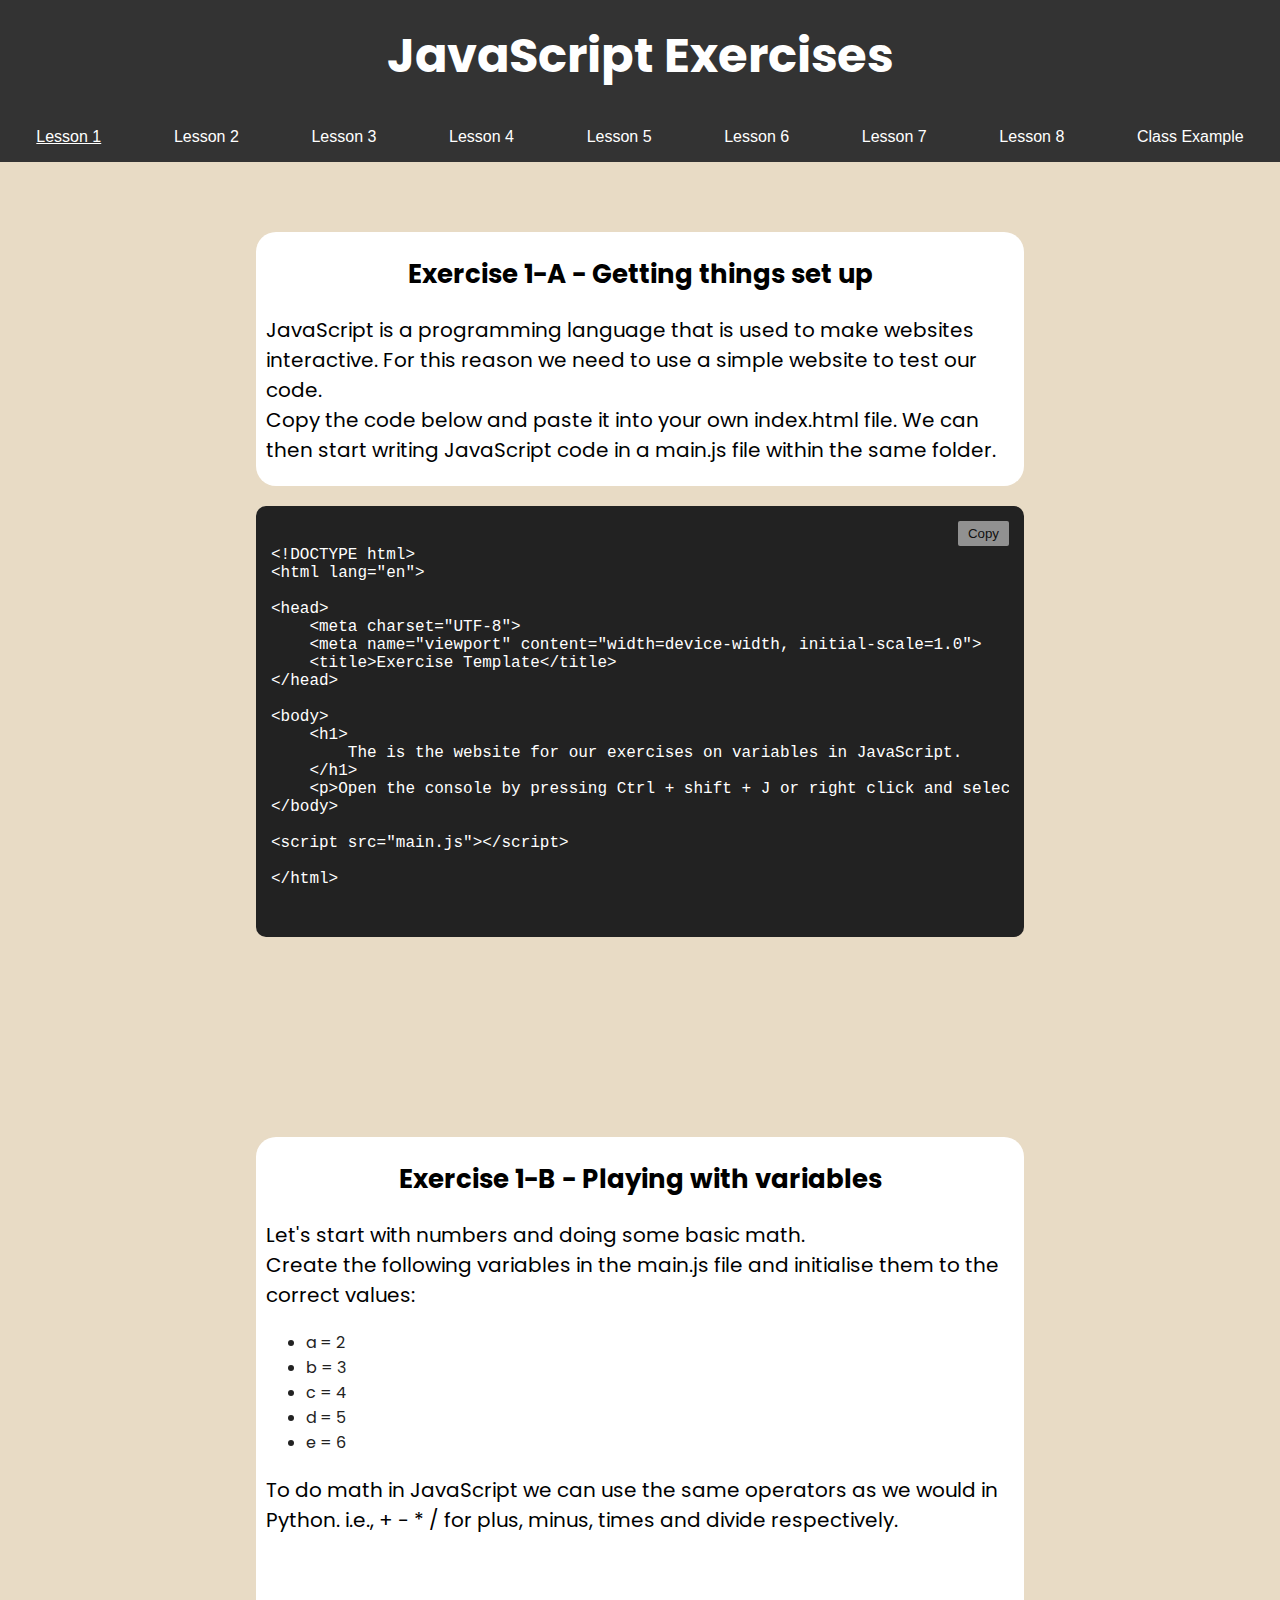
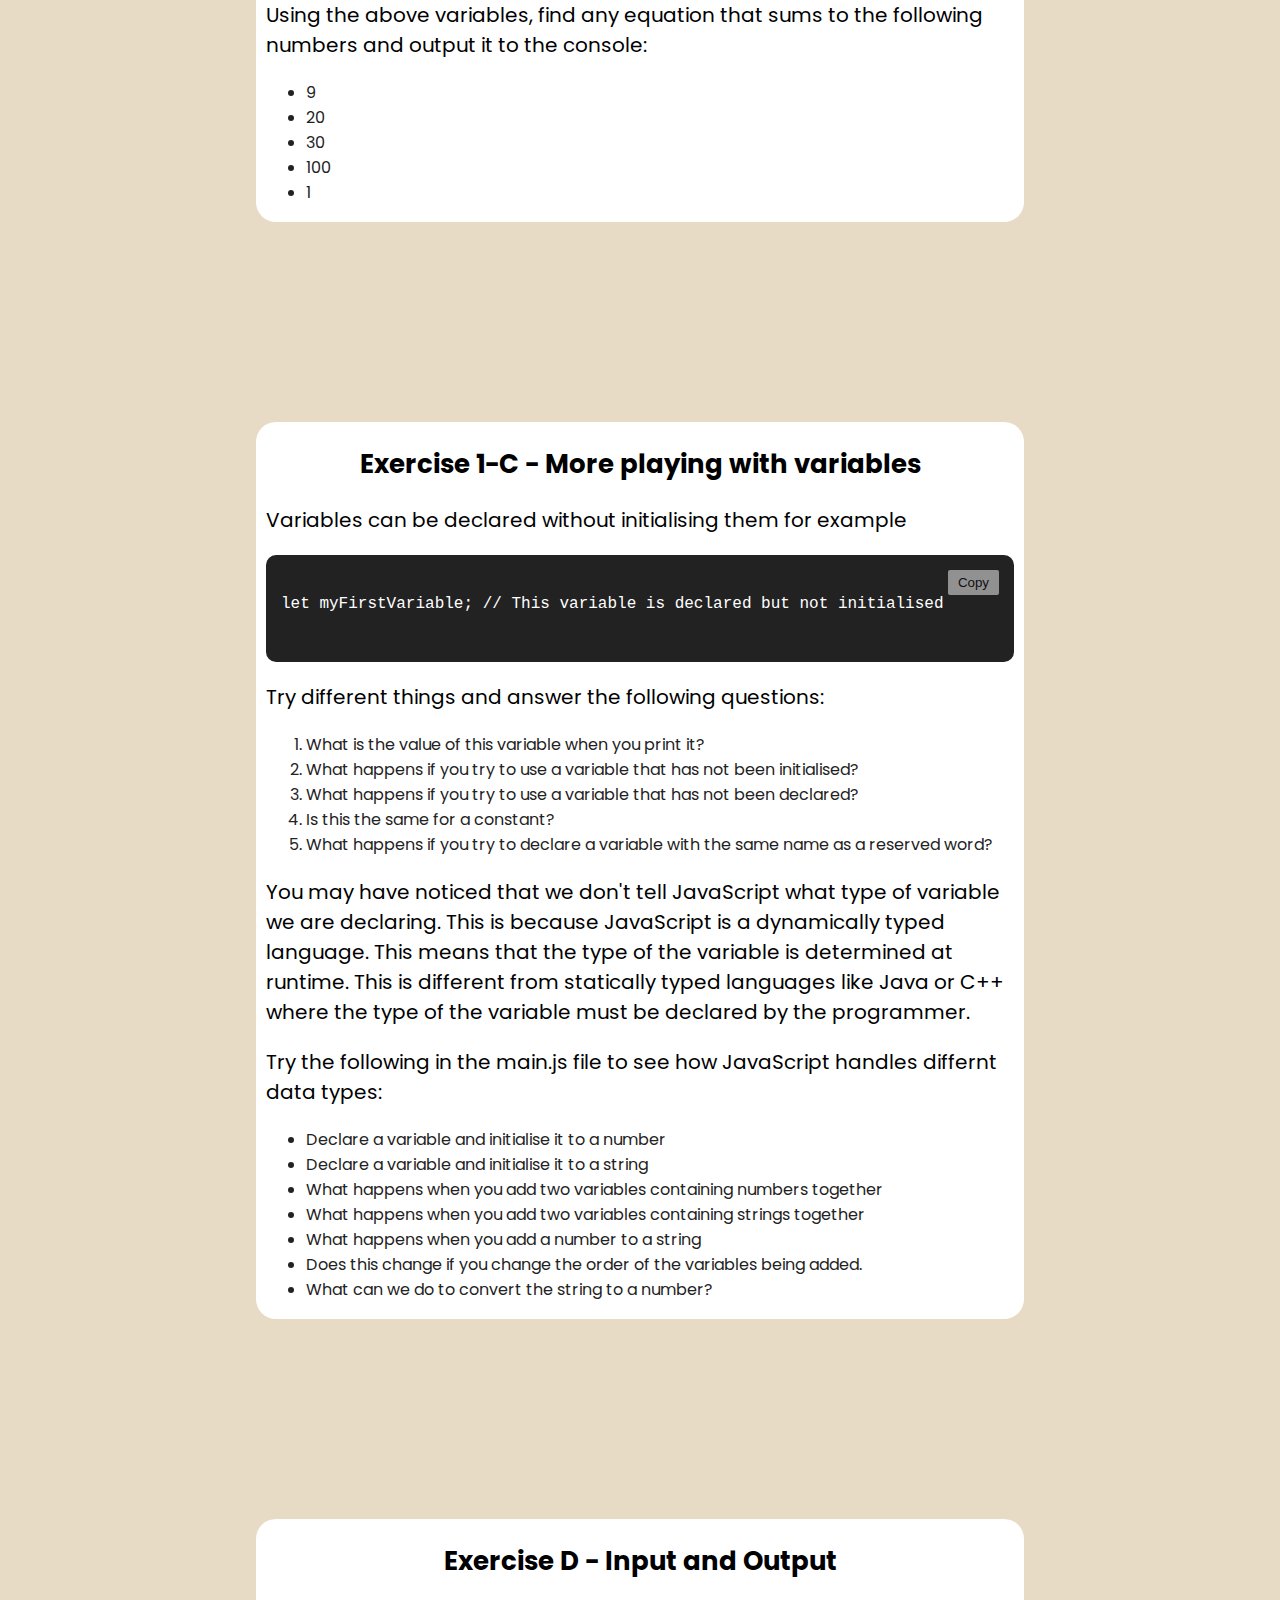
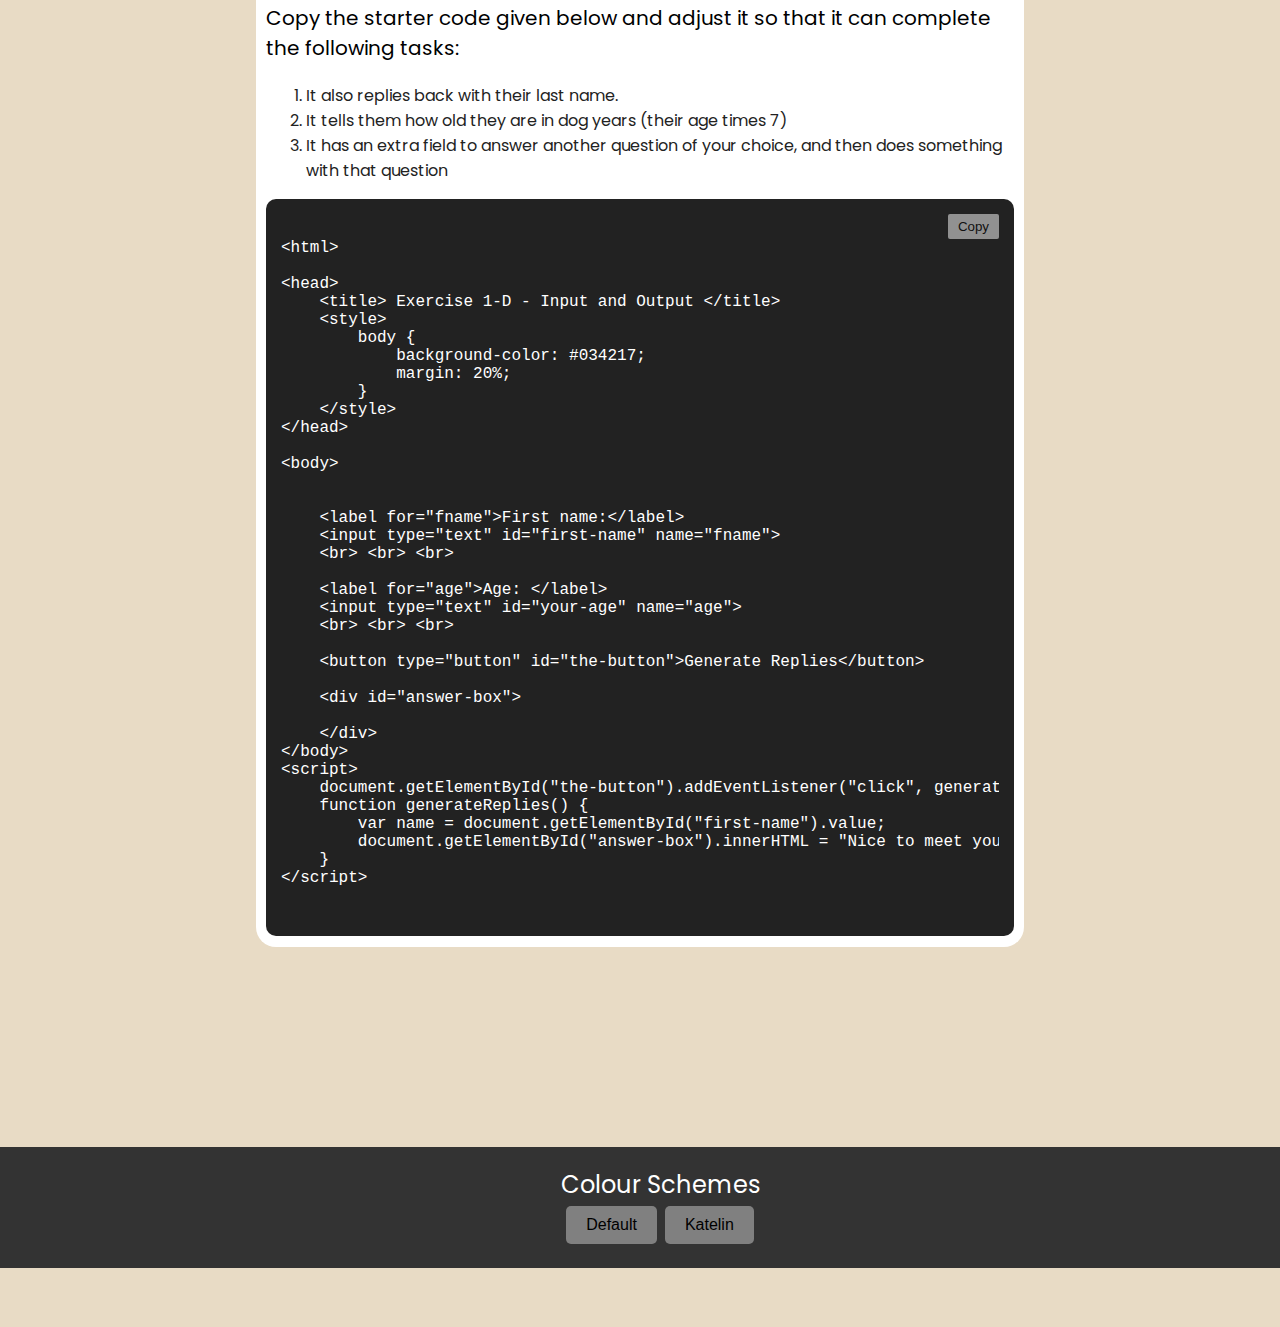
<file: index.html>
<!DOCTYPE html>
<html lang="en">

<head>
    <meta charset="UTF-8">
    <meta name="viewport" content="width=device-width, initial-scale=1.0">
    <title>Year 12 JavaScript Exercises</title>
    <link rel="stylesheet" href="styles.css">
</head>

<body>
    <div class="header">
        <h1>JavaScript Exercises</h1>
        <nav>
            <div class="dropdown">
                <button class="dropbtn current_page"><a href="index.html">Lesson 1</a></button>
                <div class="dropdown-content">
                    <a href="index.html#ex1a">Exercise 1-A</a>
                    <a href="index.html#ex1b">Exercise 1-B</a>
                    <a href="index.html#ex1c">Exercise 1-C</a>
                    <a href="index.html#ex1d">Exercise 1-D</a>
                </div>
            </div>
            <div class="dropdown">
                <button class="dropbtn"><a href="lesson2.html">Lesson 2</a></button>
                <div class="dropdown-content">
                    <a href="lesson2.html#ex2a">Exercise 2-A</a>
                    <a href="lesson2.html#ex2b">Exercise 2-B</a>
                    <a href="lesson2.html#ex2c">Exercise 2-C</a>
                </div>
            </div>
            <div class="dropdown">
                <button class="dropbtn"><a href="lesson3.html">Lesson 3</a></button>
                <div class="dropdown-content">
                    <a href="lesson3.html#ex3a">Exercise 3-A</a>
                    <a href="lesson3.html#ex3b">Exercise 3-B</a>
                    <a href="lesson3.html#ex3c">Exercise 3-C</a>
                    <a href="lesson3.html#ex3d">Exercise 3-D</a>
                </div>
            </div>
            <div class="dropdown">
                <button class="dropbtn"><a href="lesson4.html">Lesson 4</a></button>
                <div class="dropdown-content">
                    <a href="lesson4.html#ex4a">Exercise 4-A</a>
                    <a href="lesson4.html#ex4b">Exercise 4-B</a>
                    <a href="lesson4.html#ex4c">Exercise 4-C</a>
                    <a href="lesson4.html#ex4d">Exercise 4-D</a>
                </div>
            </div>
            <div class="dropdown">
                <button class="dropbtn"><a href="lesson5.html">Lesson 5</a></button>
                <div class="dropdown-content">
                    <a href="lesson5.html#ex5a">Exercise 5-A</a>
                    <a href="lesson5.html#ex5b">Exercise 5-B</a>
                    <a href="lesson5.html#ex5c">Exercise 5-C</a>
                    <a href="lesson5.html#ex5d">Exercise 5-D</a>
                </div>
            </div>
            <div class="dropdown">
                <button class="dropbtn"><a href="lesson6.html">Lesson 6</a></button>
                <div class="dropdown-content">
                    <a href="lesson6.html#ex6a">Exercise 6-A</a>
                    <a href="lesson6.html#ex6b">Exercise 6-B</a>
                    <a href="lesson6.html#ex6c">Exercise 6-C</a>
                    <a href="lesson6.html#ex6d">Exercise 6-D</a>
                </div>
            </div>
            <div class="dropdown">
                <button class="dropbtn"><a href="lesson7.html">Lesson 7</a></button>
                <div class="dropdown-content">
                    <a href="lesson7.html#exa">Exercise 7-A</a>
                    <a href="lesson7.html#exb">Exercise 7-B</a>
                    <a href="lesson7.html#exc">Exercise 7-C</a>
                    <a href="lesson7.html#exd">Exercise 7-D</a>
                </div>
            </div>
            <div class="dropdown">
                <button class="dropbtn"><a href="lesson8.html">Lesson 8</a></button>
                <div class="dropdown-content">
                    <a href="lesson8.html#exa">Exercise 8</a>
                </div>
            </div>
            <div class="dropdown">
                <button class="dropbtn"><a href="class-example.html">Class Example</a></button>
                <div class="dropdown-content">
                    <a href="class-example.html#exa">Class Example</a>
                </div>
            </div>
        </nav>
    </div>
    <div class="main">
        <div>
            <div id="ex1a" class="explanationBox">
                <h2> Exercise 1-A - Getting things set up </h2>
                <p>
                    JavaScript is a programming language that is used to make websites interactive.
                    For this reason we need to use a simple website to test our code.
                    <br>
                    Copy the code below and paste it into your own index.html file. We can then start writing JavaScript
                    code in
                    a main.js file within the same folder.
                </p>
            </div>

            <div class="codeBox">
                <pre>
&lt;!DOCTYPE html&gt;
&lt;html lang=&quot;en&quot;&gt;

&lt;head&gt;
    &lt;meta charset=&quot;UTF-8&quot;&gt;
    &lt;meta name=&quot;viewport&quot; content=&quot;width=device-width, initial-scale=1.0&quot;&gt;
    &lt;title&gt;Exercise Template&lt;/title&gt;
&lt;/head&gt;

&lt;body&gt;
    &lt;h1&gt;
        The is the website for our exercises on variables in JavaScript.
    &lt;/h1&gt;
    &lt;p&gt;Open the console by pressing Ctrl + shift + J or right click and select inspect element&lt;/p&gt;
&lt;/body&gt;

&lt;script src=&quot;main.js&quot;&gt;&lt;/script&gt;

&lt;/html&gt;
        </pre>
            </div>

            <div id="ex1b" class="explanationBox">
                <h2> Exercise 1-B - Playing with variables</h2>
                <p>
                    Let's start with numbers and doing some basic math. <br>
                    Create the following variables in the main.js file and initialise them to the correct values:
                </p>
                <ul>
                    <li> a = 2 </li>
                    <li> b = 3 </li>
                    <li> c = 4 </li>
                    <li> d = 5 </li>
                    <li> e = 6 </li>
                </ul>

                <p>To do math in JavaScript we can use the same operators as we would in Python. i.e., + - * / for plus,
                    minus,
                    times and divide respectively.</p>
                <br>
                <p>Using the above variables, find any equation that sums to the following numbers and output it to the
                    console:
                </p>
                <ul>
                    <li> 9 </li>
                    <li> 20 </li>
                    <li> 30 </li>
                    <li> 100 </li>
                    <li> 1 </li>
                </ul>
            </div>

            <div id="ex1c" class="explanationBox">
                <h2> Exercise 1-C - More playing with variables</h2>
                <p>
                    Variables can be declared without initialising them for example<br>
                </p>

                <div class="codeBox">
                    <pre>
let myFirstVariable; // This variable is declared but not initialised
            </pre>
                </div>
                <p>Try different things and answer the following questions:</p>
                <ol>
                    <li>What is the value of this variable when you print it?</li>
                    <li>What happens if you try to use a variable that has not been initialised?</li>
                    <li>What happens if you try to use a variable that has not been declared?</li>
                    <li>Is this the same for a constant?</li>
                    <li>What happens if you try to declare a variable with the same name as a reserved word?</li>
                </ol>

                <p>
                    You may have noticed that we don't tell JavaScript what type of variable we are declaring. This is
                    because
                    JavaScript is a dynamically typed language. This means that the type of the variable is determined
                    at
                    runtime. This is different from statically typed languages like Java or C++ where the type of the
                    variable
                    must be declared by the programmer.
                </p>
                <p>
                    Try the following in the main.js file to see how JavaScript handles differnt data types:
                </p>
                <ul>
                    <li>Declare a variable and initialise it to a number</li>
                    <li>Declare a variable and initialise it to a string</li>
                    <li>What happens when you add two variables containing numbers together</li>
                    <li>What happens when you add two variables containing strings together</li>
                    <li>What happens when you add a number to a string</li>
                    <li>Does this change if you change the order of the variables being added.</li>
                    <li>What can we do to convert the string to a number?</li>
            </div>

            <div id="ex1d" class="explanationBox">
                <h2> Exercise D - Input and Output</h2>
                <p>
                    Copy the starter code given below and adjust it so that it can complete the following tasks:
                </p>
                <ol>
                    <li>It also replies back with their last name.</li>
                    <li>It tells them how old they are in dog years (their age times 7)</li>
                    <li>It has an extra field to answer another question of your choice, and then does something with
                        that
                        question</li>
                </ol>
                <div class="codeBox">
                    <pre>
&lt;html&gt;

&lt;head&gt;
    &lt;title&gt; Exercise 1-D - Input and Output &lt;/title&gt;
    &lt;style&gt;
        body {
            background-color: #034217;
            margin: 20%;
        }
    &lt;/style&gt;
&lt;/head&gt;

&lt;body&gt;


    &lt;label for=&quot;fname&quot;&gt;First name:&lt;/label&gt;
    &lt;input type=&quot;text&quot; id=&quot;first-name&quot; name=&quot;fname&quot;&gt;
    &lt;br&gt; &lt;br&gt; &lt;br&gt;

    &lt;label for=&quot;age&quot;&gt;Age: &lt;/label&gt;
    &lt;input type=&quot;text&quot; id=&quot;your-age&quot; name=&quot;age&quot;&gt;
    &lt;br&gt; &lt;br&gt; &lt;br&gt;

    &lt;button type=&quot;button&quot; id=&quot;the-button&quot;&gt;Generate Replies&lt;/button&gt;

    &lt;div id=&quot;answer-box&quot;&gt;

    &lt;/div&gt;
&lt;/body&gt;
&lt;script&gt;
    document.getElementById(&quot;the-button&quot;).addEventListener(&quot;click&quot;, generateReplies);
    function generateReplies() {
        var name = document.getElementById(&quot;first-name&quot;).value;
        document.getElementById(&quot;answer-box&quot;).innerHTML = &quot;Nice to meet you &quot; + name + &quot;!&quot;;
    }
&lt;/script&gt;
            </pre>
                </div>
            </div>
        </div>
    </div>
    <div class="footer">
        <p>Colour Schemes</p>
        <button id="button_default">Default</button>
        <button id="button_katelin">Katelin</button>
    </div>
</body>

<script src="main.js"></script>

</html>
</file>
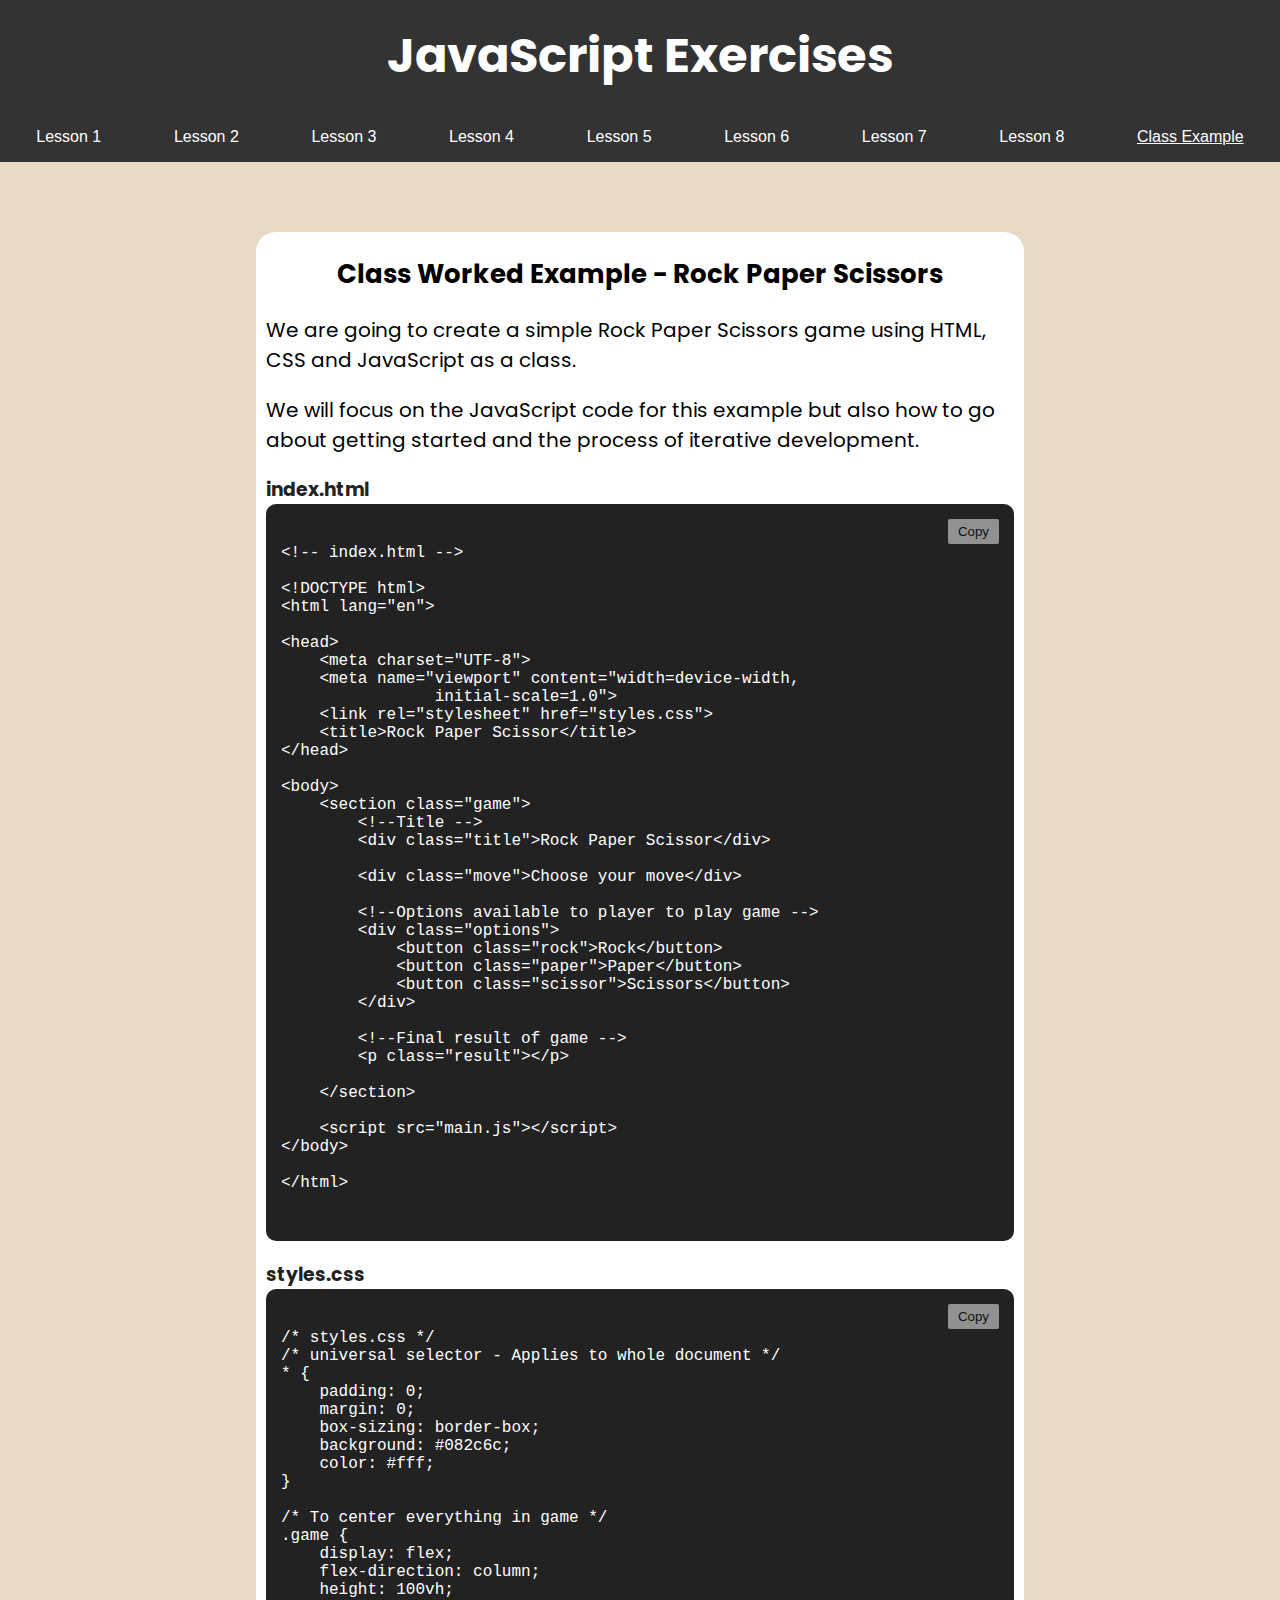
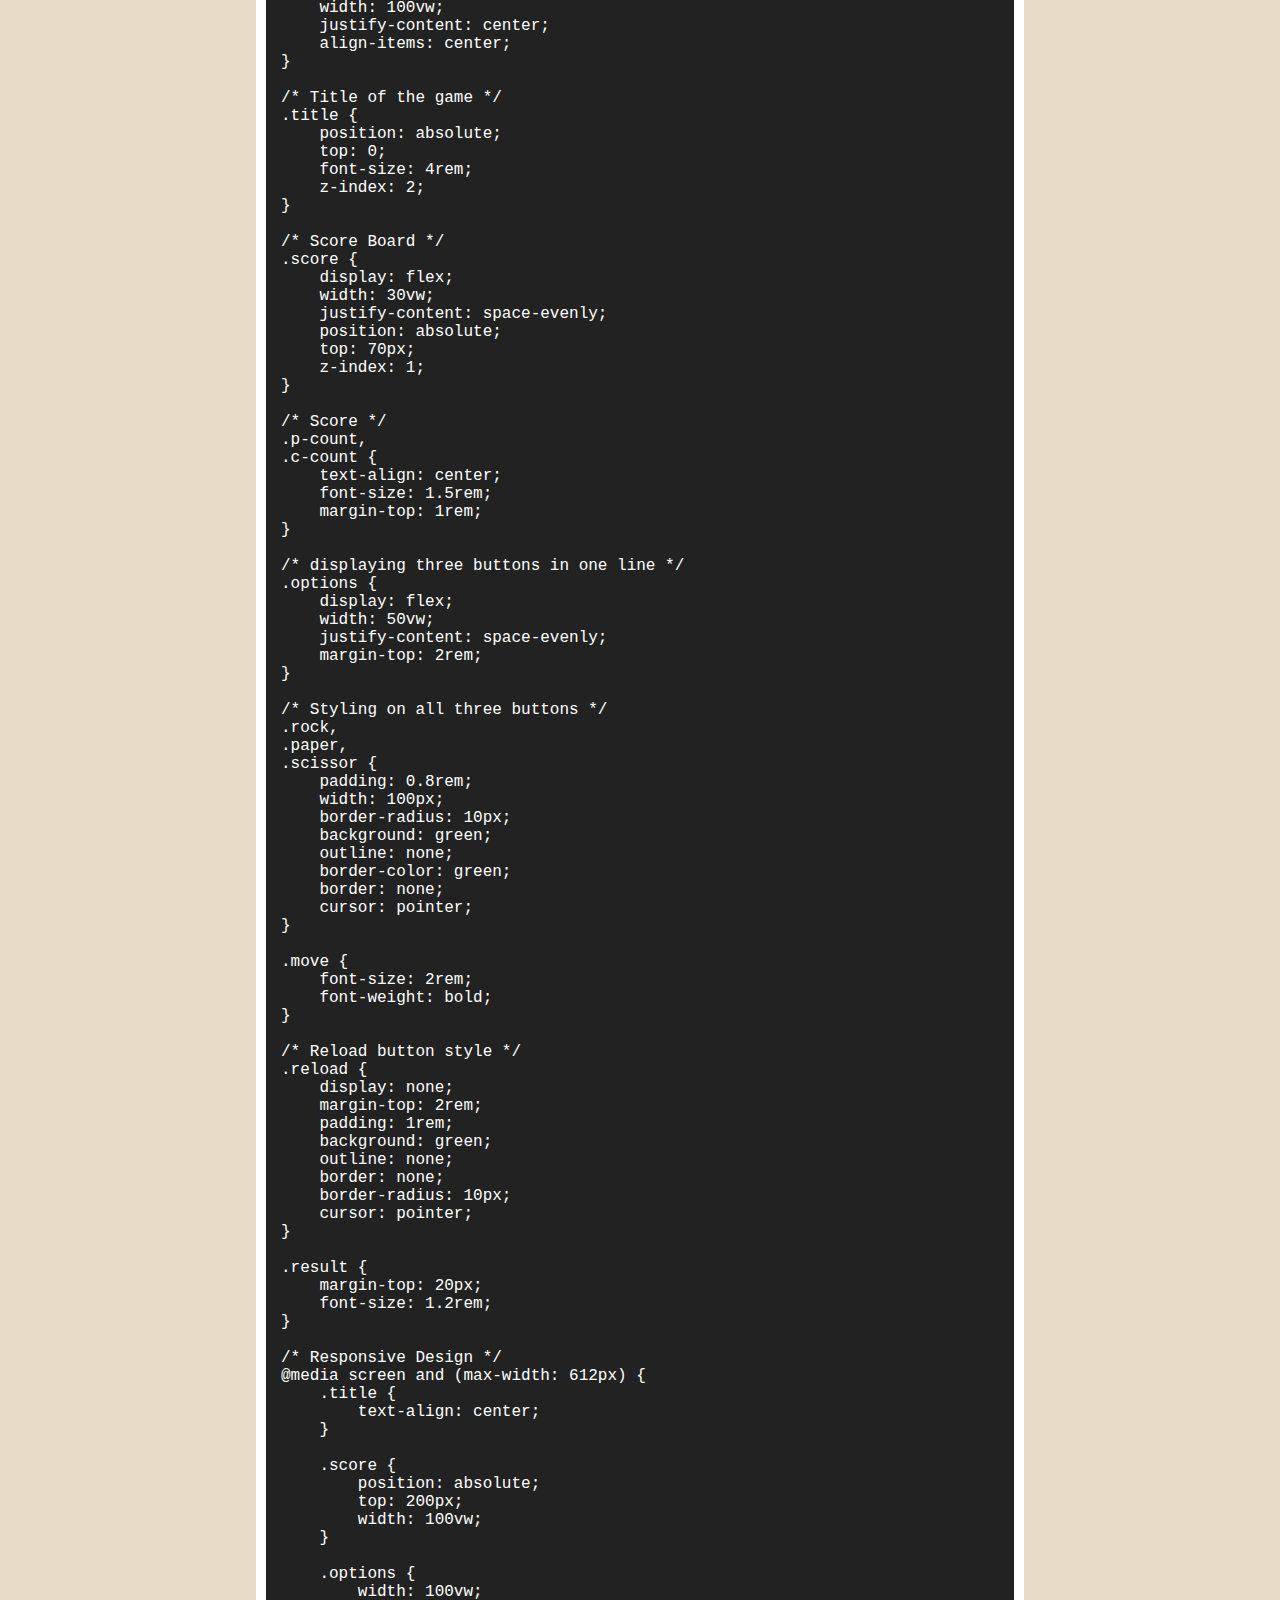
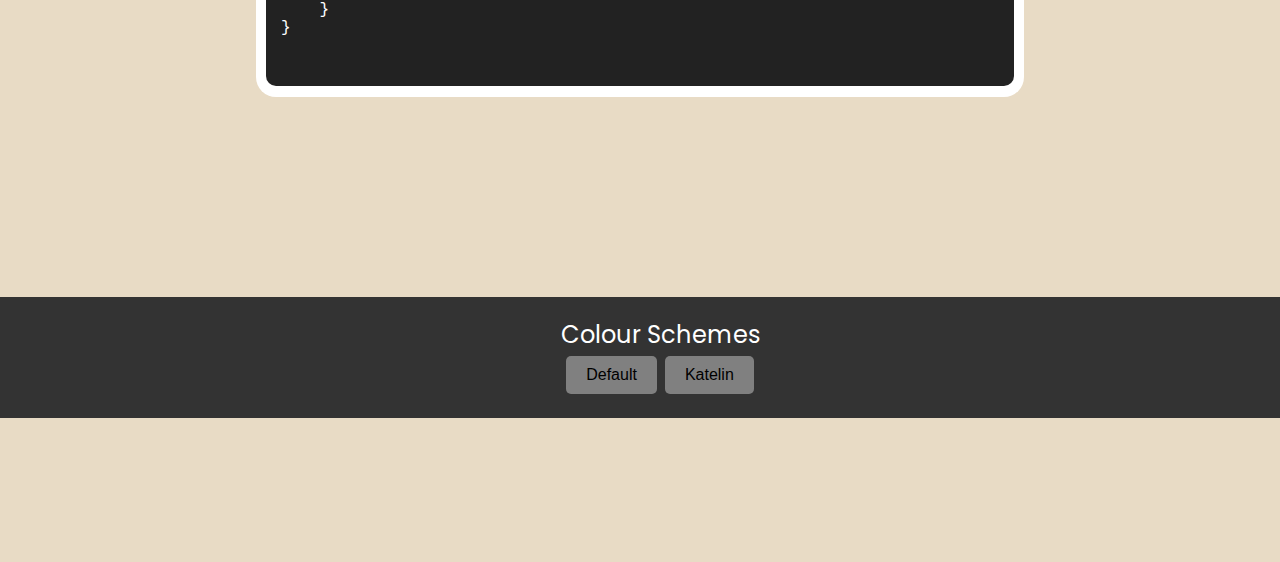
<file: class-example.html>
<!DOCTYPE html>
<html lang="en">

<head>
    <meta charset="UTF-8">
    <meta name="viewport" content="width=device-width, initial-scale=1.0">
    <title>Year 12 JavaScript Exercises</title>
    <link rel="stylesheet" href="styles.css">
</head>

<body>
    <div class="header">
        <h1>JavaScript Exercises</h1>
        <nav>
            <div class="dropdown">
                <button class="dropbtn"><a href="index.html">Lesson 1</a></button>
                <div class="dropdown-content">
                    <a href="index.html#ex1a">Exercise 1-A</a>
                    <a href="index.html#ex1b">Exercise 1-B</a>
                    <a href="index.html#ex1c">Exercise 1-C</a>
                    <a href="index.html#ex1d">Exercise 1-D</a>
                </div>
            </div>
            <div class="dropdown">
                <button class="dropbtn"><a href="lesson2.html">Lesson 2</a></button>
                <div class="dropdown-content">
                    <a href="lesson2.html#ex2a">Exercise 2-A</a>
                    <a href="lesson2.html#ex2b">Exercise 2-B</a>
                    <a href="lesson2.html#ex2c">Exercise 2-C</a>
                </div>
            </div>
            <div class="dropdown">
                <button class="dropbtn"><a href="lesson3.html">Lesson 3</a></button>
                <div class="dropdown-content">
                    <a href="lesson3.html#ex3a">Exercise 3-A</a>
                    <a href="lesson3.html#ex3b">Exercise 3-B</a>
                    <a href="lesson3.html#ex3c">Exercise 3-C</a>
                    <a href="lesson3.html#ex3d">Exercise 3-D</a>
                </div>
            </div>
            <div class="dropdown">
                <button class="dropbtn"><a href="lesson4.html">Lesson 4</a></button>
                <div class="dropdown-content">
                    <a href="lesson4.html#ex4a">Exercise 4-A</a>
                    <a href="lesson4.html#ex4b">Exercise 4-B</a>
                    <a href="lesson4.html#ex4c">Exercise 4-C</a>
                    <a href="lesson4.html#ex4d">Exercise 4-D</a>
                </div>
            </div>
            <div class="dropdown">
                <button class="dropbtn"><a href="lesson5.html">Lesson 5</a></button>
                <div class="dropdown-content">
                    <a href="lesson5.html#ex5a">Exercise 5-A</a>
                    <a href="lesson5.html#ex5b">Exercise 5-B</a>
                    <a href="lesson5.html#ex5c">Exercise 5-C</a>
                    <a href="lesson5.html#ex5d">Exercise 5-D</a>
                </div>
            </div>
            <div class="dropdown">
                <button class="dropbtn"><a href="lesson6.html">Lesson 6</a></button>
                <div class="dropdown-content">
                    <a href="lesson6.html#ex6a">Exercise 6-A</a>
                    <a href="lesson6.html#ex6b">Exercise 6-B</a>
                    <a href="lesson6.html#ex6c">Exercise 6-C</a>
                    <a href="lesson6.html#ex6d">Exercise 6-D</a>
                </div>
            </div>
            <div class="dropdown">
                <button class="dropbtn"><a href="lesson7.html">Lesson 7</a></button>
                <div class="dropdown-content">
                    <a href="lesson7.html#exa">Exercise 7-A</a>
                    <a href="lesson7.html#exb">Exercise 7-B</a>
                    <a href="lesson7.html#exc">Exercise 7-C</a>
                    <a href="lesson7.html#exd">Exercise 7-D</a>
                </div>
            </div>
            <div class="dropdown">
                <button class="dropbtn"><a href="lesson8.html">Lesson 8</a></button>
                <div class="dropdown-content">
                    <a href="lesson8.html#exa">Exercise 8</a>
                </div>
            </div>
            <div class="dropdown">
                <button class="dropbtn current_page"><a href="class-example.html">Class Example</a></button>
                <div class="dropdown-content">
                    <a href="class-example.html#exa">Class Example</a>
                </div>
            </div>
        </nav>
    </div>
    <div class="main">

        <div id="exa" class="explanationBox">
            <h2>Class Worked Example - Rock Paper Scissors</h2>
            <p>
                We are going to create a simple Rock Paper Scissors game using HTML, CSS and JavaScript as a class.
            </p>
            <p>
                We will focus on the JavaScript code for this example but also how to go about getting started and the
                process of iterative development.
            </p>
            <h3>index.html</h3>
            <div class="codeBox">
                <pre>
&lt;!-- index.html --&gt;

&lt;!DOCTYPE html&gt;
&lt;html lang=&quot;en&quot;&gt;

&lt;head&gt;
    &lt;meta charset=&quot;UTF-8&quot;&gt;
    &lt;meta name=&quot;viewport&quot; content=&quot;width=device-width, 
                initial-scale=1.0&quot;&gt;
    &lt;link rel=&quot;stylesheet&quot; href=&quot;styles.css&quot;&gt;
    &lt;title&gt;Rock Paper Scissor&lt;/title&gt;
&lt;/head&gt;

&lt;body&gt;
    &lt;section class=&quot;game&quot;&gt;
        &lt;!--Title --&gt;
        &lt;div class=&quot;title&quot;&gt;Rock Paper Scissor&lt;/div&gt;

        &lt;div class=&quot;move&quot;&gt;Choose your move&lt;/div&gt;

        &lt;!--Options available to player to play game --&gt;
        &lt;div class=&quot;options&quot;&gt;
            &lt;button class=&quot;rock&quot;&gt;Rock&lt;/button&gt;
            &lt;button class=&quot;paper&quot;&gt;Paper&lt;/button&gt;
            &lt;button class=&quot;scissor&quot;&gt;Scissors&lt;/button&gt;
        &lt;/div&gt;

        &lt;!--Final result of game --&gt;
        &lt;p class=&quot;result&quot;&gt;&lt;/p&gt;

    &lt;/section&gt;

    &lt;script src=&quot;main.js&quot;&gt;&lt;/script&gt;
&lt;/body&gt;

&lt;/html&gt;
                </pre>
            </div>
            <h3>styles.css</h3>
            <div class="codeBox">
                <pre>
/* styles.css */
/* universal selector - Applies to whole document */
* {
    padding: 0;
    margin: 0;
    box-sizing: border-box;
    background: #082c6c;
    color: #fff;
}

/* To center everything in game */
.game {
    display: flex;
    flex-direction: column;
    height: 100vh;
    width: 100vw;
    justify-content: center;
    align-items: center;
}

/* Title of the game */
.title {
    position: absolute;
    top: 0;
    font-size: 4rem;
    z-index: 2;
}

/* Score Board */
.score {
    display: flex;
    width: 30vw;
    justify-content: space-evenly;
    position: absolute;
    top: 70px;
    z-index: 1;
}

/* Score */
.p-count,
.c-count {
    text-align: center;
    font-size: 1.5rem;
    margin-top: 1rem;
}

/* displaying three buttons in one line */
.options {
    display: flex;
    width: 50vw;
    justify-content: space-evenly;
    margin-top: 2rem;
}

/* Styling on all three buttons */
.rock,
.paper,
.scissor {
    padding: 0.8rem;
    width: 100px;
    border-radius: 10px;
    background: green;
    outline: none;
    border-color: green;
    border: none;
    cursor: pointer;
}

.move {
    font-size: 2rem;
    font-weight: bold;
}

/* Reload button style */
.reload {
    display: none;
    margin-top: 2rem;
    padding: 1rem;
    background: green;
    outline: none;
    border: none;
    border-radius: 10px;
    cursor: pointer;
}

.result {
    margin-top: 20px;
    font-size: 1.2rem;
}

/* Responsive Design */
@media screen and (max-width: 612px) {
    .title {
        text-align: center;
    }

    .score {
        position: absolute;
        top: 200px;
        width: 100vw;
    }

    .options {
        width: 100vw;
    }
}		
                </pre>
            </div>
        </div>
    </div>

    <div class="footer">
        <p>Colour Schemes</p>
        <button id="button_default">Default</button>
        <button id="button_katelin">Katelin</button>
    </div>
</body>

<script src="main.js"></script>

</html>
</file>
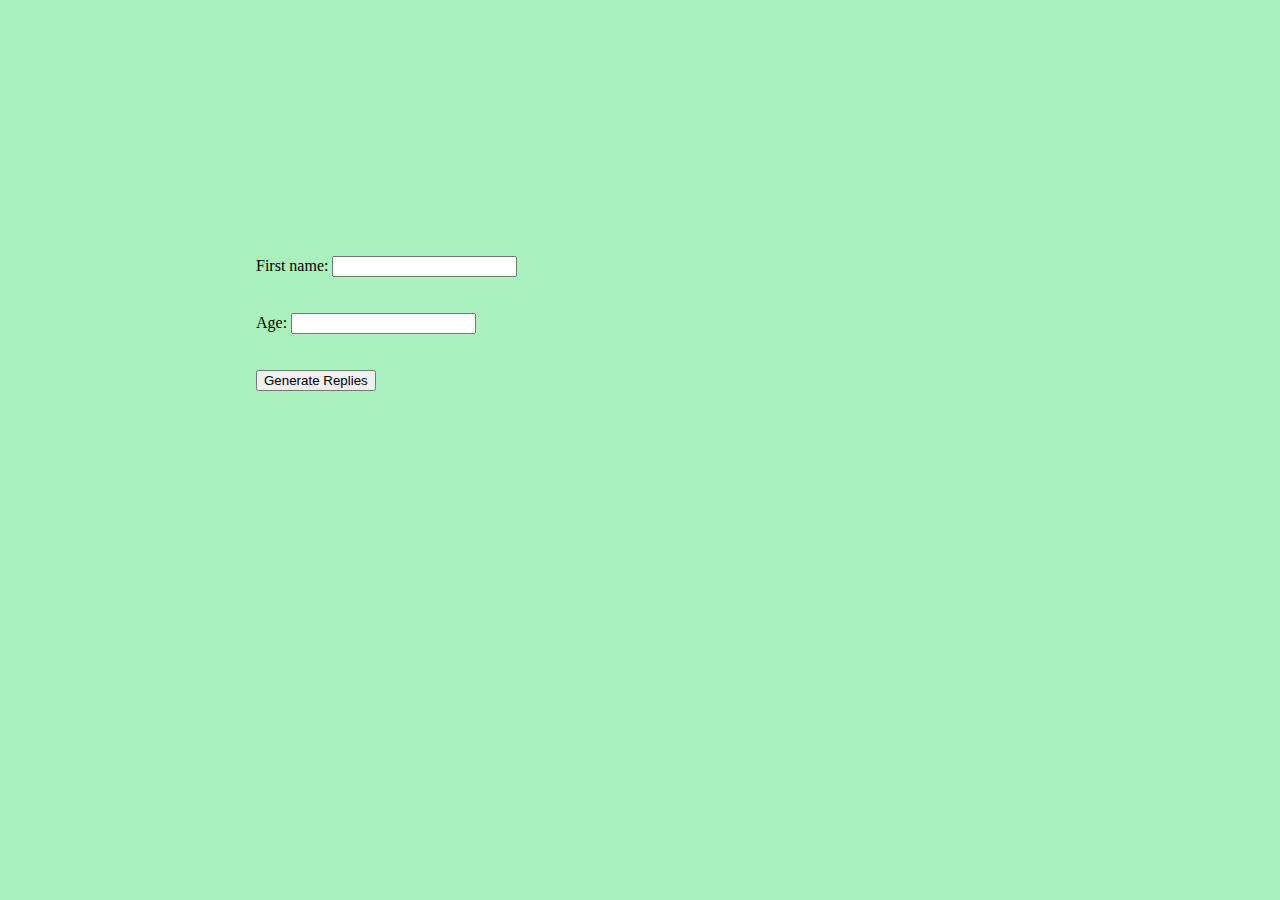
<file: excercise_3.html>
<html>

<head>
    <title> Exercise 1.1 - Input Output </title>
    <style>
        body {
            background-color: #aaf2bd;
            margin: 20%;
        }
    </style>
</head>

<body>


    <label for="fname">First name:</label>
    <input type="text" id="first-name" name="fname">
    <br> <br> <br>

    <label for="age">Age: </label>
    <input type="text" id="your-age" name="age">
    <br> <br> <br>

    <button type="button" id="the-button">Generate Replies</button>

    <div id="answer-box">

    </div>
</body>
<script>
    document.getElementById("the-button").addEventListener("click", generateReplies);
    function generateReplies() {
        var name = document.getElementById("first-name").value;
        document.getElementById("answer-box").innerHTML = "Nice to meet you " + name + "!";
    }
</script>
</file>
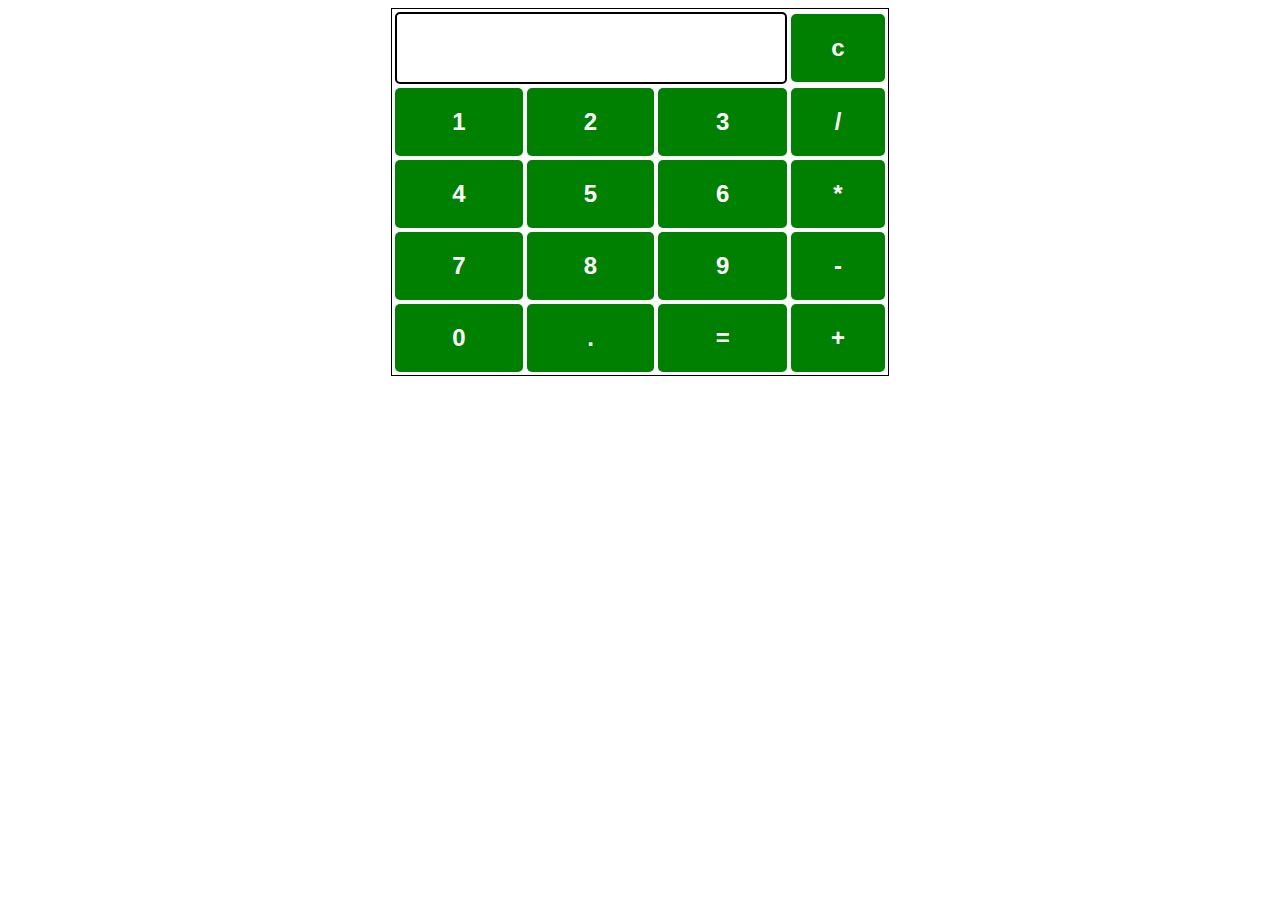
<file: Exercise 4D - Calculator blank.html>
<!DOCTYPE html>
<html>

<head>
    <title>Calculator</title>
    <!-- For styling -->
    <style>
        table {
            border: 1px solid black;
            margin-left: auto;
            margin-right: auto;
        }

        input[type="button"] {
            width: 100%;
            padding: 20px 40px;
            background-color: green;
            color: white;
            font-size: 24px;
            font-weight: bold;
            border: none;
            border-radius: 5px;
        }

        input[type="text"] {
            padding: 20px 30px;
            font-size: 24px;
            font-weight: bold;
            border: none;
            border-radius: 5px;
            border: 2px solid black;
        }
    </style>
</head>

<body>

    <!-- Use Table to Create Calculator Structure Design -->
    <table id="calcu">
        <tr>
            <td colspan="3"><input type="text" id="result"></td>
            <td><input type="button" value="c" onclick="clearDisplay()" /> </td>
        </tr>
        <tr>
            <td><input type="button" value="1" onclick="addToDisplay('1')"> </td>
            <td><input type="button" value="2" onclick="addToDisplay('2')"> </td>
            <td><input type="button" value="3" onclick="addToDisplay('3')"> </td>
            <td><input type="button" value="/" onclick="addToDisplay('/')"> </td>
        </tr>
        <tr>
            <td><input type="button" value="4" onclick="addToDisplay('4')"> </td>
            <td><input type="button" value="5" onclick="addToDisplay('5')"> </td>
            <td><input type="button" value="6" onclick="addToDisplay('6')"> </td>
            <td><input type="button" value="*" onclick="addToDisplay('*')"> </td>
        </tr>
        <tr>
            <td><input type="button" value="7" onclick="addToDisplay('7')"> </td>
            <td><input type="button" value="8" onclick="addToDisplay('8')"> </td>
            <td><input type="button" value="9" onclick="addToDisplay('9')"> </td>
            <td><input type="button" value="-" onclick="addToDisplay('-')"> </td>
        </tr>
        <tr>
            <td><input type="button" value="0" onclick="addToDisplay('0')"> </td>
            <td><input type="button" value="." onclick="addToDisplay('.')"> </td>

            <!-- solve function call function solve to evaluate value -->
            <td><input type="button" value="=" onclick="solve()"> </td>

            <td><input type="button" value="+" onclick="addToDisplay('+')"> </td>
        </tr>
    </table>


</body>

<!-- <script src="main.js"></script> -->


<script>

    // Function that display value 
    function addToDisplay(val) {
        // This should get the result input field and add the value to it
    }

    var cal = document.getElementById("calcu");
    cal.onkeyup = function (event) {
        // Check if the key pressed is "Enter", this is keyCode 13. 
        // If it is, call the solve function and pass it the value of the result input field
    }

    // Function that evaluates the digit and return result 
    function solve(value) {
        // Solve the equation in the result input field using the eval() function
        // Replace the value of the result input field with the result of the equation
    }

    // Function that clear the display 
    function clearDisplay() {
        // Clear the result input field
    } 
</script>
</html>
</file>
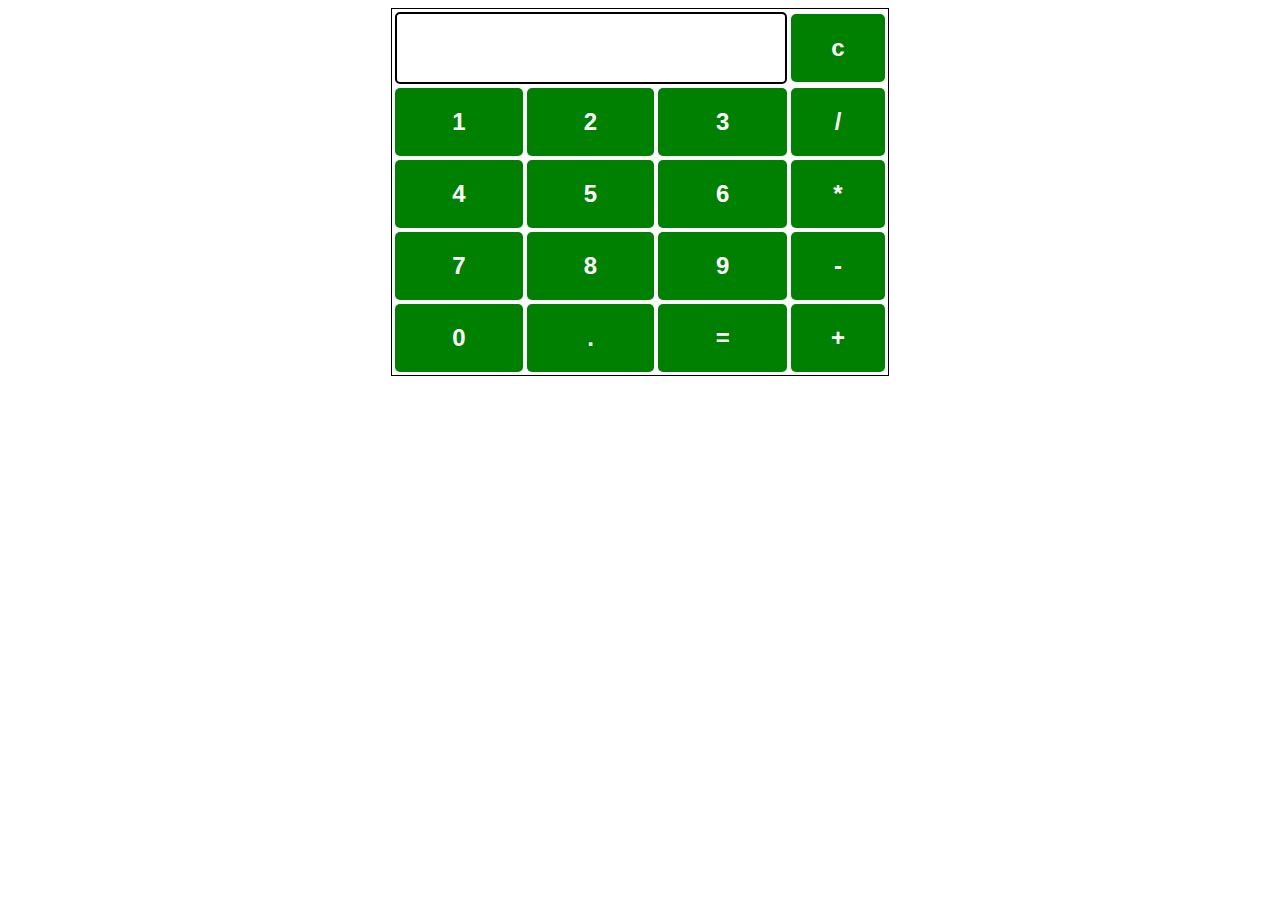
<file: Exercise 4D - Calculator.html>
<!DOCTYPE html>
<html>

<head>
    <title>Calculator</title>
    <!-- For styling -->
    <style>
        table {
            border: 1px solid black;
            margin-left: auto;
            margin-right: auto;
        }

        input[type="button"] {
            width: 100%;
            padding: 20px 40px;
            background-color: green;
            color: white;
            font-size: 24px;
            font-weight: bold;
            border: none;
            border-radius: 5px;
        }

        input[type="text"] {
            padding: 20px 30px;
            font-size: 24px;
            font-weight: bold;
            border: none;
            border-radius: 5px;
            border: 2px solid black;
        }
    </style>
</head>

<body>

    <!-- Use Table to Create Calculator Structure Design -->
    <table id="calcu">
        <tr>
            <td colspan="3"><input type="text" id="result"></td>
            <td><input type="button" value="c" onclick="clearDisplay()" /> </td>
        </tr>
        <tr>
            <td><input type="button" value="1" onclick="addToDisplay('1')" onkeydown="myFunction(event)"> </td>
            <td><input type="button" value="2" onclick="addToDisplay('2')" onkeydown="myFunction(event)"> </td>
            <td><input type="button" value="3" onclick="addToDisplay('3')" onkeydown="myFunction(event)"> </td>
            <td><input type="button" value="/" onclick="addToDisplay('/')" onkeydown="myFunction(event)"> </td>
        </tr>
        <tr>
            <td><input type="button" value="4" onclick="addToDisplay('4')" onkeydown="myFunction(event)"> </td>
            <td><input type="button" value="5" onclick="addToDisplay('5')" onkeydown="myFunction(event)"> </td>
            <td><input type="button" value="6" onclick="addToDisplay('6')" onkeydown="myFunction(event)"> </td>
            <td><input type="button" value="*" onclick="addToDisplay('*')" onkeydown="myFunction(event)"> </td>
        </tr>
        <tr>
            <td><input type="button" value="7" onclick="addToDisplay('7')" onkeydown="myFunction(event)"> </td>
            <td><input type="button" value="8" onclick="addToDisplay('8')" onkeydown="myFunction(event)"> </td>
            <td><input type="button" value="9" onclick="addToDisplay('9')" onkeydown="myFunction(event)"> </td>
            <td><input type="button" value="-" onclick="addToDisplay('-')" onkeydown="myFunction(event)"> </td>
        </tr>
        <tr>
            <td><input type="button" value="0" onclick="addToDisplay('0')" onkeydown="myFunction(event)"> </td>
            <td><input type="button" value="." onclick="addToDisplay('.')" onkeydown="myFunction(event)"> </td>

            <!-- solve function call function solve to evaluate value -->
            <td><input type="button" value="=" onclick="solve()"> </td>

            <td><input type="button" value="+" onclick="addToDisplay('+')" onkeydown="myFunction(event)"> </td>
        </tr>
    </table>

    <script>

        // Function that display value 
        function addToDisplay(val) {
            // This should get the result input field and add the value to it
            document.getElementById("result").value += val
        }

        var cal = document.getElementById("calcu");
        cal.onkeyup = function (event) {
            // Check if the key pressed is "Enter", this is keyCode 13. 
            // If it is, call the solve function and pass it the value of the result input field
            if (event.keyCode === 13) {
                console.log("Enter");
                let x = document.getElementById("result").value;
                console.log(x);
                solve(x);
            }
        }

        // Function that evaluates the digit and return result 
        function solve(value) {
            // Solve the equation in the result input field using the eval() function
            // Replace the value of the result input field with the result of the equation
            // let x = document.getElementById("result").value
            let y = eval(value);
            document.getElementById("result").value = y;
        }

        // Function that clear the display 
        function clearDisplay() {
            // Clear the result input field
            document.getElementById("result").value = ""
        } 
    </script>
</body>

</html>
</file>
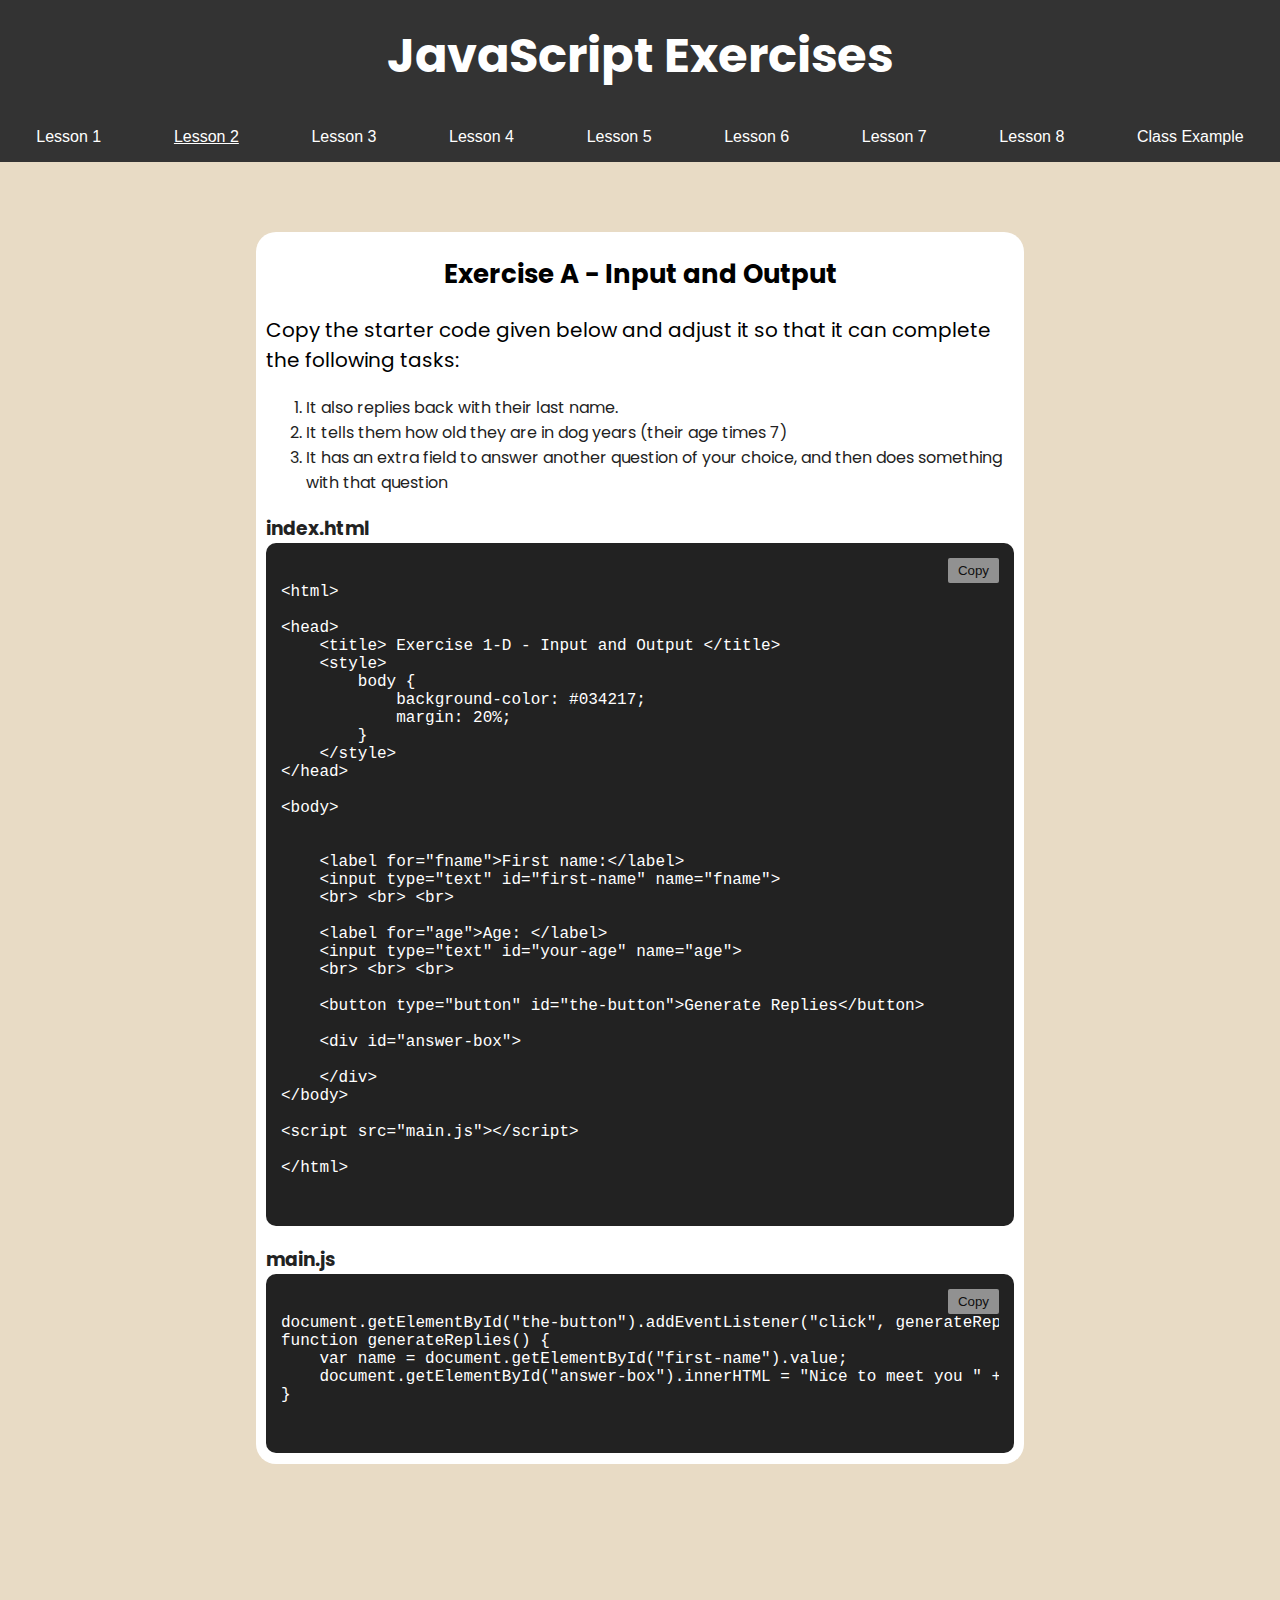
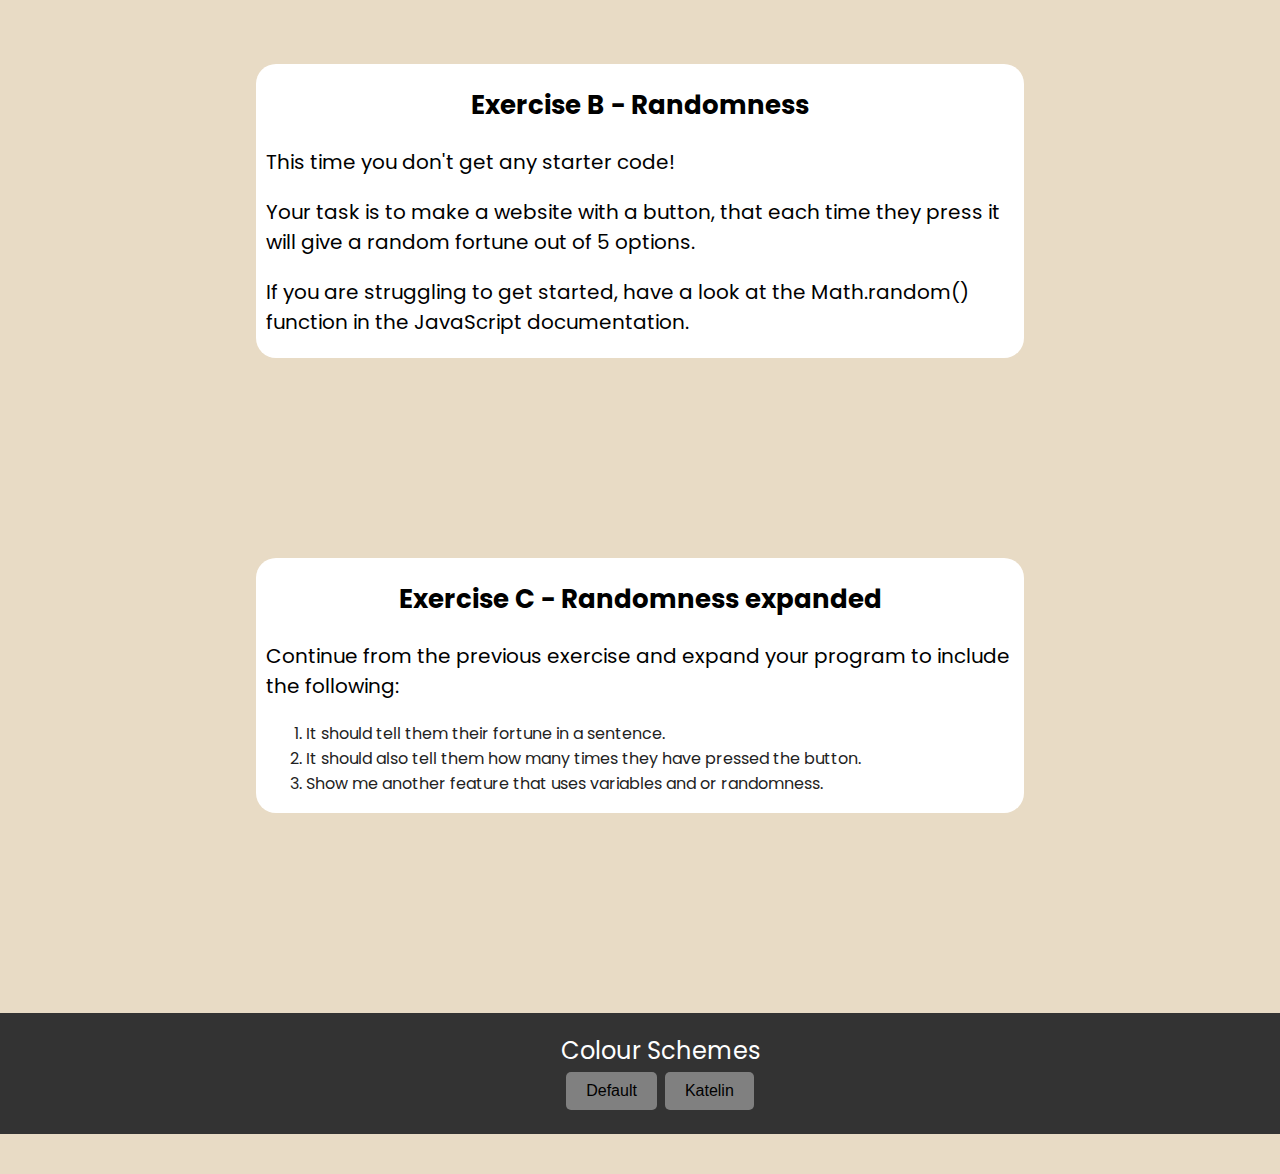
<file: lesson2.html>
<!DOCTYPE html>
<html lang="en">

<head>
    <meta charset="UTF-8">
    <meta name="viewport" content="width=device-width, initial-scale=1.0">
    <title>Year 12 JavaScript Exercises</title>
    <link rel="stylesheet" href="styles.css">
</head>

<body>
    <div class="header">
        <h1>JavaScript Exercises</h1>
        <nav>
            <div class="dropdown">
                <button class="dropbtn"><a href="index.html">Lesson 1</a></button>
                <div class="dropdown-content">
                    <a href="index.html#ex1a">Exercise 1-A</a>
                    <a href="index.html#ex1b">Exercise 1-B</a>
                    <a href="index.html#ex1c">Exercise 1-C</a>
                    <a href="index.html#ex1d">Exercise 1-D</a>
                </div>
            </div>
            <div class="dropdown">
                <button class="dropbtn current_page"><a href="lesson2.html">Lesson 2</a></button>
                <div class="dropdown-content">
                    <a href="lesson2.html#ex2a">Exercise 2-A</a>
                    <a href="lesson2.html#ex2b">Exercise 2-B</a>
                    <a href="lesson2.html#ex2c">Exercise 2-C</a>
                </div>
            </div>
            <div class="dropdown">
                <button class="dropbtn"><a href="lesson3.html">Lesson 3</a></button>
                <div class="dropdown-content">
                    <a href="lesson3.html#ex3a">Exercise 3-A</a>
                    <a href="lesson3.html#ex3b">Exercise 3-B</a>
                    <a href="lesson3.html#ex3c">Exercise 3-C</a>
                    <a href="lesson3.html#ex3d">Exercise 3-D</a>
                </div>
            </div>
            <div class="dropdown">
                <button class="dropbtn"><a href="lesson4.html">Lesson 4</a></button>
                <div class="dropdown-content">
                    <a href="lesson4.html#ex4a">Exercise 4-A</a>
                    <a href="lesson4.html#ex4b">Exercise 4-B</a>
                    <a href="lesson4.html#ex4c">Exercise 4-C</a>
                    <a href="lesson4.html#ex4d">Exercise 4-D</a>
                </div>
            </div>
            <div class="dropdown">
                <button class="dropbtn"><a href="lesson5.html">Lesson 5</a></button>
                <div class="dropdown-content">
                    <a href="lesson5.html#ex5a">Exercise 5-A</a>
                    <a href="lesson5.html#ex5b">Exercise 5-B</a>
                    <a href="lesson5.html#ex5c">Exercise 5-C</a>
                    <a href="lesson5.html#ex5d">Exercise 5-D</a>
                </div>
            </div>
            <div class="dropdown">
                <button class="dropbtn"><a href="lesson6.html">Lesson 6</a></button>
                <div class="dropdown-content">
                    <a href="lesson6.html#ex6a">Exercise 6-A</a>
                    <a href="lesson6.html#ex6b">Exercise 6-B</a>
                    <a href="lesson6.html#ex6c">Exercise 6-C</a>
                    <a href="lesson6.html#ex6d">Exercise 6-D</a>
                </div>
            </div>
            <div class="dropdown">
                <button class="dropbtn"><a href="lesson7.html">Lesson 7</a></button>
                <div class="dropdown-content">
                    <a href="lesson7.html#exa">Exercise 7-A</a>
                    <a href="lesson7.html#exb">Exercise 7-B</a>
                    <a href="lesson7.html#exc">Exercise 7-C</a>
                    <a href="lesson7.html#exd">Exercise 7-D</a>
                </div>
            </div>
            <div class="dropdown">
                <button class="dropbtn"><a href="lesson8.html">Lesson 8</a></button>
                <div class="dropdown-content">
                    <a href="lesson8.html#exa">Exercise 8</a>
                </div>
            </div>
            <div class="dropdown">
                <button class="dropbtn"><a href="class-example.html">Class Example</a></button>
                <div class="dropdown-content">
                    <a href="class-example.html#exa">Class Example</a>
                </div>
            </div>
        </nav>
    </div>
    <div class="main">
        <div id="ex2a" class="explanationBox">
            <h2> Exercise A - Input and Output</h2>
            <p>
                Copy the starter code given below and adjust it so that it can complete the following tasks:
            </p>
            <ol>
                <li>It also replies back with their last name.</li>
                <li>It tells them how old they are in dog years (their age times 7)</li>
                <li>It has an extra field to answer another question of your choice, and then does something with
                    that
                    question</li>
            </ol>
            <h3>index.html</h3>
            <div class="codeBox">
                <pre>
&lt;html&gt;

&lt;head&gt;
    &lt;title&gt; Exercise 1-D - Input and Output &lt;/title&gt;
    &lt;style&gt;
        body {
            background-color: #034217;
            margin: 20%;
        }
    &lt;/style&gt;
&lt;/head&gt;

&lt;body&gt;


    &lt;label for=&quot;fname&quot;&gt;First name:&lt;/label&gt;
    &lt;input type=&quot;text&quot; id=&quot;first-name&quot; name=&quot;fname&quot;&gt;
    &lt;br&gt; &lt;br&gt; &lt;br&gt;

    &lt;label for=&quot;age&quot;&gt;Age: &lt;/label&gt;
    &lt;input type=&quot;text&quot; id=&quot;your-age&quot; name=&quot;age&quot;&gt;
    &lt;br&gt; &lt;br&gt; &lt;br&gt;

    &lt;button type=&quot;button&quot; id=&quot;the-button&quot;&gt;Generate Replies&lt;/button&gt;

    &lt;div id=&quot;answer-box&quot;&gt;

    &lt;/div&gt;
&lt;/body&gt;

&lt;script src=&quot;main.js&quot;&gt;&lt;/script&gt;

&lt;/html&gt;
            </pre>
            </div>
            <h3>main.js</h3>
            <div class="codeBox">
                <pre>
document.getElementById(&quot;the-button&quot;).addEventListener(&quot;click&quot;, generateReplies);
function generateReplies() {
    var name = document.getElementById(&quot;first-name&quot;).value;
    document.getElementById(&quot;answer-box&quot;).innerHTML = &quot;Nice to meet you &quot; + name + &quot;!&quot;;
}
                </pre>
            </div>
        </div>

        <!-- Exercise 2 B -->
        <div id="ex2b" class="explanationBox">
            <h2> Exercise B - Randomness</h2>
            <p>
                This time you don't get any starter code!
            </p>
            <p>
                Your task is to make a website with a button, that each time they press it will give a random fortune
                out of 5 options.
            </p>
            <p>
                If you are struggling to get started, have a look at the Math.random() function in the JavaScript
                documentation.
            </p>
        </div>

        <!-- Exercise 2 C -->
        <div id="ex2c" class="explanationBox">
            <h2> Exercise C - Randomness expanded</h2>
            <p>
                Continue from the previous exercise and expand your program to include the following:
            </p>
            <ol>
                <li>It should tell them their fortune in a sentence.</li>
                <li>It should also tell them how many times they have pressed the button.</li>
                <li>Show me another feature that uses variables and or randomness.</li>
            </ol>
        </div>
    </div>

    <div class="footer">
        <p>Colour Schemes</p>
        <button id="button_default">Default</button>
        <button id="button_katelin">Katelin</button>
    </div>
</body>

<script src="main.js"></script>

</html>
</file>
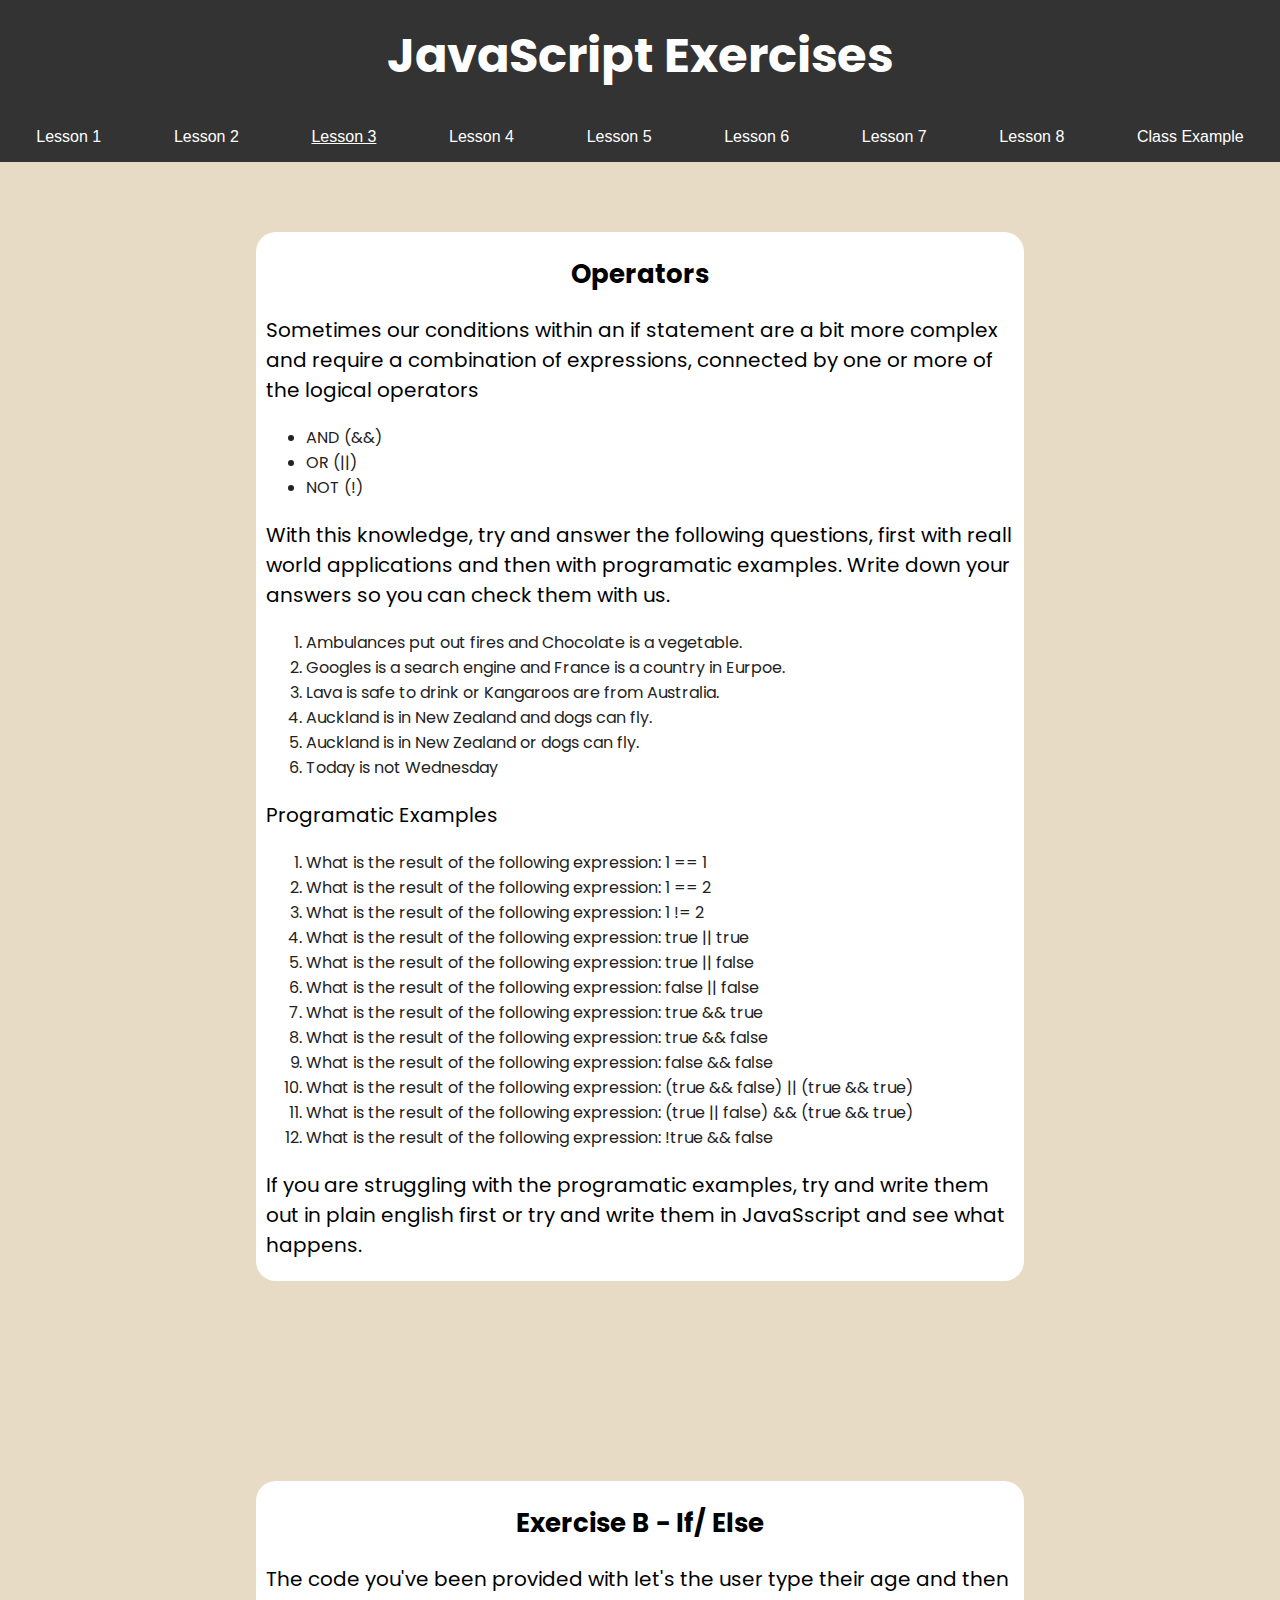
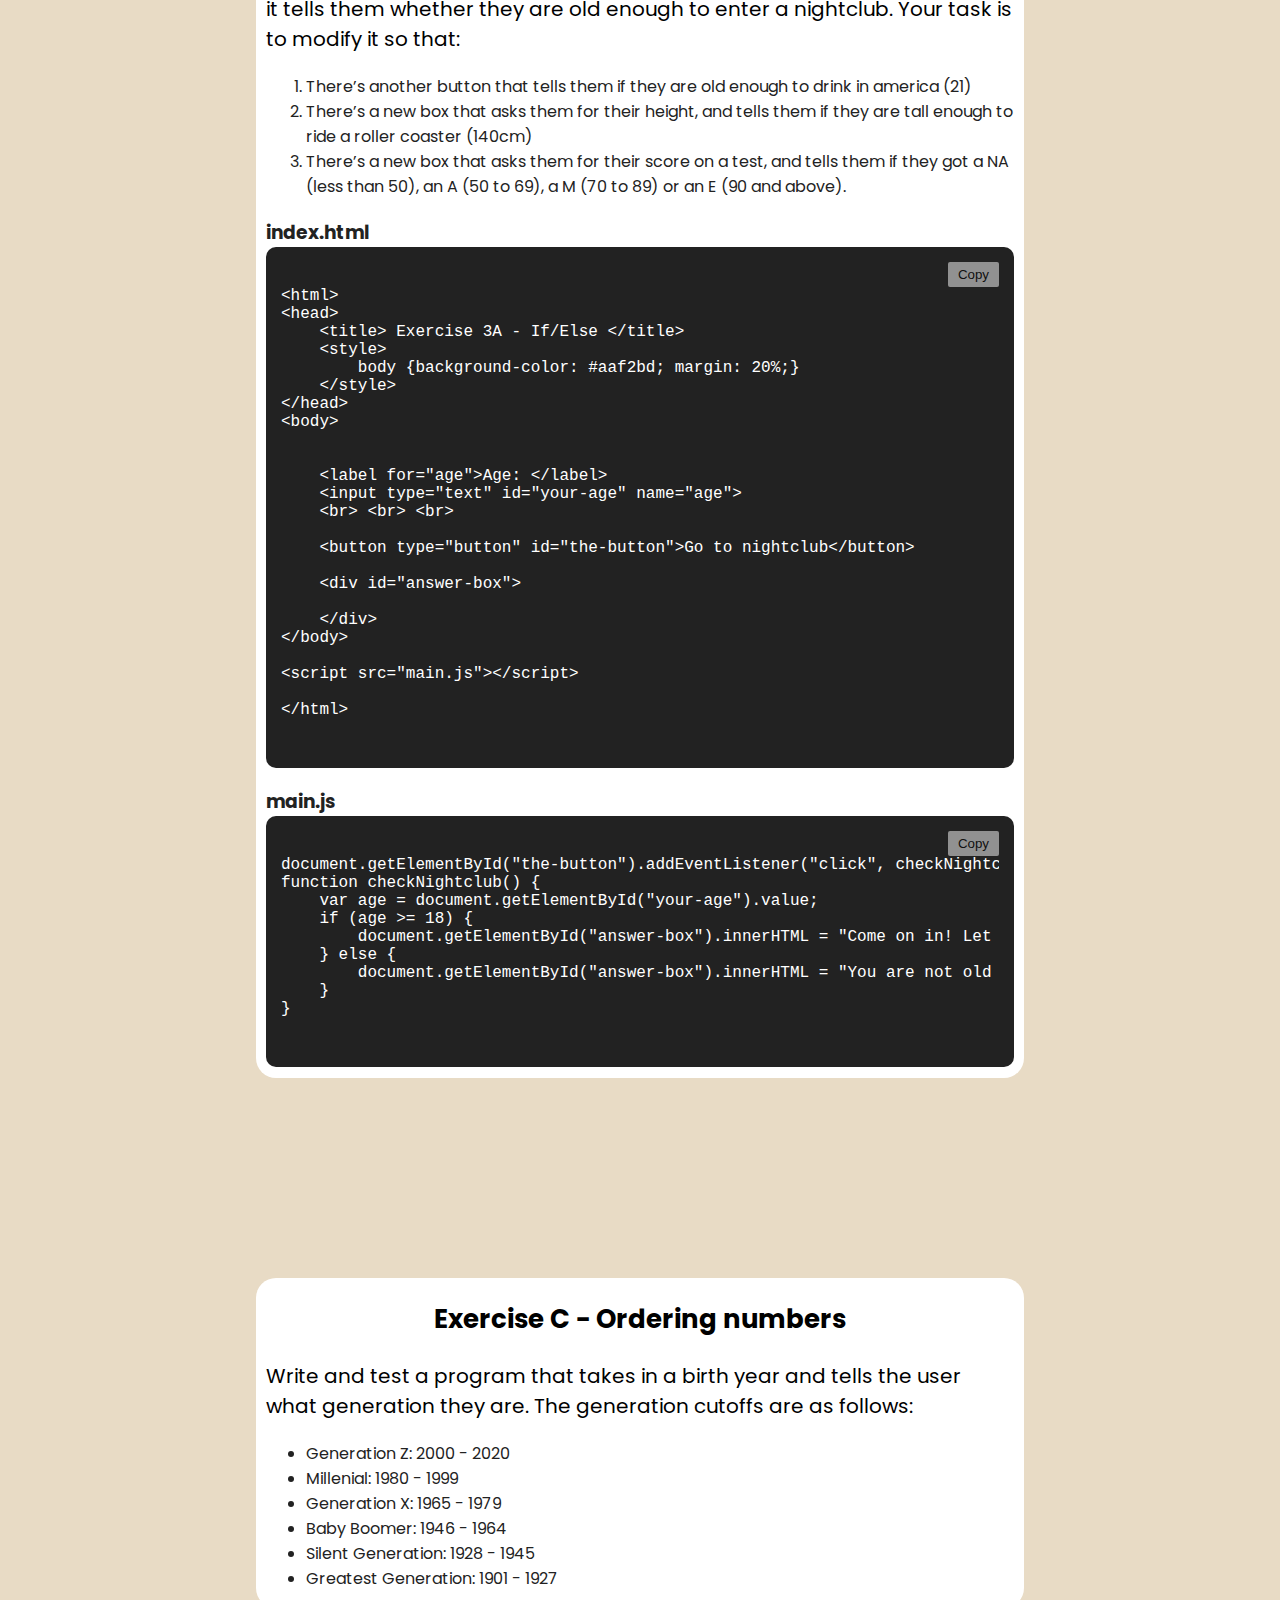
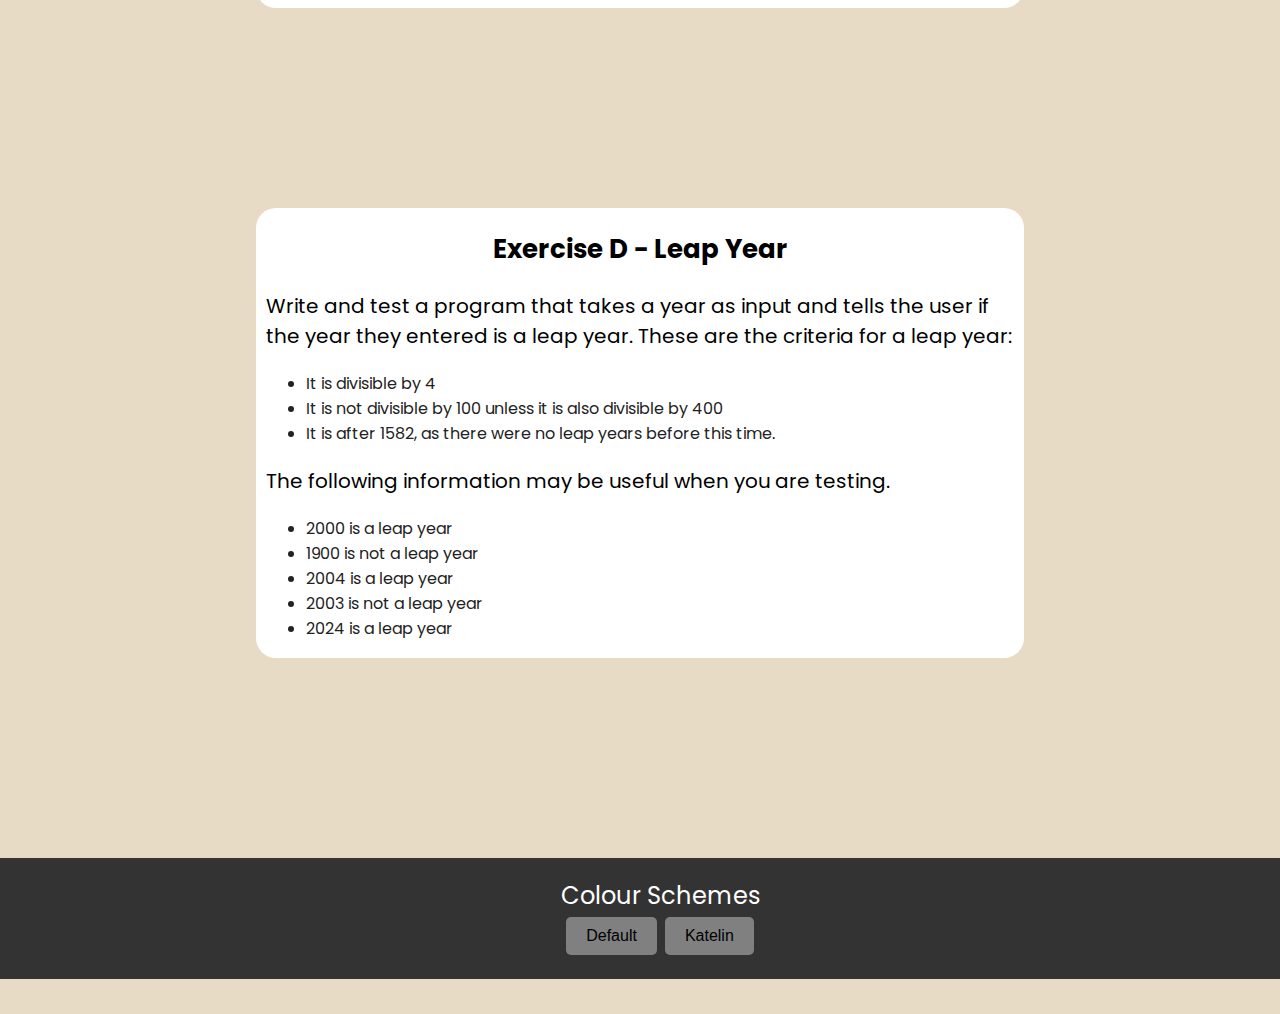
<file: lesson3.html>
<!DOCTYPE html>
<html lang="en">

<head>
    <meta charset="UTF-8">
    <meta name="viewport" content="width=device-width, initial-scale=1.0">
    <title>Year 12 JavaScript Exercises</title>
    <link rel="stylesheet" href="styles.css">
</head>

<body>
    <div class="header">
        <h1>JavaScript Exercises</h1>
        <nav>
            <div class="dropdown">
                <button class="dropbtn"><a href="index.html">Lesson 1</a></button>
                <div class="dropdown-content">
                    <a href="index.html#ex1a">Exercise 1-A</a>
                    <a href="index.html#ex1b">Exercise 1-B</a>
                    <a href="index.html#ex1c">Exercise 1-C</a>
                    <a href="index.html#ex1d">Exercise 1-D</a>
                </div>
            </div>
            <div class="dropdown">
                <button class="dropbtn"><a href="lesson2.html">Lesson 2</a></button>
                <div class="dropdown-content">
                    <a href="lesson2.html#ex2a">Exercise 2-A</a>
                    <a href="lesson2.html#ex2b">Exercise 2-B</a>
                    <a href="lesson2.html#ex2c">Exercise 2-C</a>
                </div>
            </div>
            <div class="dropdown">
                <button class="dropbtn current_page"><a href="lesson3.html">Lesson 3</a></button>
                <div class="dropdown-content">
                    <a href="lesson3.html#ex3a">Exercise 3-A</a>
                    <a href="lesson3.html#ex3b">Exercise 3-B</a>
                    <a href="lesson3.html#ex3c">Exercise 3-C</a>
                    <a href="lesson3.html#ex3d">Exercise 3-D</a>
                </div>
            </div>
            <div class="dropdown">
                <button class="dropbtn"><a href="lesson4.html">Lesson 4</a></button>
                <div class="dropdown-content">
                    <a href="lesson4.html#ex4a">Exercise 4-A</a>
                    <a href="lesson4.html#ex4b">Exercise 4-B</a>
                    <a href="lesson4.html#ex4c">Exercise 4-C</a>
                    <a href="lesson4.html#ex4d">Exercise 4-D</a>
                </div>
            </div>
            <div class="dropdown">
                <button class="dropbtn"><a href="lesson5.html">Lesson 5</a></button>
                <div class="dropdown-content">
                    <a href="lesson5.html#ex5a">Exercise 5-A</a>
                    <a href="lesson5.html#ex5b">Exercise 5-B</a>
                    <a href="lesson5.html#ex5c">Exercise 5-C</a>
                    <a href="lesson5.html#ex5d">Exercise 5-D</a>
                </div>
            </div>
            <div class="dropdown">
                <button class="dropbtn"><a href="lesson6.html">Lesson 6</a></button>
                <div class="dropdown-content">
                    <a href="lesson6.html#ex6a">Exercise 6-A</a>
                    <a href="lesson6.html#ex6b">Exercise 6-B</a>
                    <a href="lesson6.html#ex6c">Exercise 6-C</a>
                    <a href="lesson6.html#ex6d">Exercise 6-D</a>
                </div>
            </div>
            <div class="dropdown">
                <button class="dropbtn"><a href="lesson7.html">Lesson 7</a></button>
                <div class="dropdown-content">
                    <a href="lesson7.html#exa">Exercise 7-A</a>
                    <a href="lesson7.html#exb">Exercise 7-B</a>
                    <a href="lesson7.html#exc">Exercise 7-C</a>
                    <a href="lesson7.html#exd">Exercise 7-D</a>
                </div>
            </div>
            <div class="dropdown">
                <button class="dropbtn"><a href="lesson8.html">Lesson 8</a></button>
                <div class="dropdown-content">
                    <a href="lesson8.html#exa">Exercise 8</a>
                </div>
            </div>
            <div class="dropdown">
                <button class="dropbtn"><a href="class-example.html">Class Example</a></button>
                <div class="dropdown-content">
                    <a href="class-example.html#exa">Class Example</a>
                </div>
            </div>
        </nav>
    </div>
    <div class="main">
        <!-- Info -->
        <div id="ex3a" class="explanationBox">
            <h2>Operators</h2>
            <p>
                Sometimes our conditions within an if statement are a bit more complex and require a combination of
                expressions, connected by one or more of the logical operators

            </p>
            <ul>
                <li>AND (&&)</li>
                <li>OR (||)</li>
                <li>NOT (!)</li>
            </ul>

            <p>
                With this knowledge, try and answer the following questions, first with reall world applications and
                then with programatic examples. Write down your answers so you can check them with us.
            </p>
            <ol>
                <li>Ambulances put out fires and Chocolate is a vegetable.</li>
                <li>Googles is a search engine and France is a country in Eurpoe.</li>
                <li>Lava is safe to drink or Kangaroos are from Australia.</li>
                <li>Auckland is in New Zealand and dogs can fly.</li>
                <li>Auckland is in New Zealand or dogs can fly.</li>
                <li>Today is not Wednesday</li>
            </ol>
            <p>Programatic Examples</p>
            <ol>
                <li>What is the result of the following expression: 1 == 1</li>
                <li>What is the result of the following expression: 1 == 2</li>
                <li>What is the result of the following expression: 1 != 2</li>
                <li>What is the result of the following expression: true || true</li>
                <li>What is the result of the following expression: true || false</li>
                <li>What is the result of the following expression: false || false</li>
                <li>What is the result of the following expression: true && true</li>
                <li>What is the result of the following expression: true && false</li>
                <li>What is the result of the following expression: false && false</li>
                <li>What is the result of the following expression: (true && false) || (true && true)</li>
                <li>What is the result of the following expression: (true || false) && (true && true)</li>
                <li>What is the result of the following expression: !true && false</li>
            </ol>
            <p>
                If you are struggling with the programatic examples, try and write them out in plain english first or
                try and write them in JavaSscript and see what happens.
            </p>
        </div>

        <div id="ex3b" class="explanationBox">
            <h2> Exercise B - If/ Else</h2>
            <p>
                The code you've been provided with let's the user type their age and then it tells them whether they are
                old enough to enter a nightclub.
                Your task is to modify it so that:
            </p>
            <ol>
                <li>There’s another button that tells them if they are old enough to drink in america (21)</li>
                <li>There’s a new box that asks them for their height, and tells them if they are tall enough to ride a
                    roller coaster (140cm)</li>
                <li>There’s a new box that asks them for their score on a test, and tells them if they got a NA (less
                    than 50), an A (50 to 69), a M (70 to 89) or an E (90 and above).
                </li>
            </ol>
            <h3>index.html</h3>
            <div class="codeBox">
                <pre>
&lt;html&gt;
&lt;head&gt;
    &lt;title&gt; Exercise 3A - If/Else &lt;/title&gt;
    &lt;style&gt;
        body {background-color: #aaf2bd; margin: 20%;}
    &lt;/style&gt;
&lt;/head&gt;
&lt;body&gt;
    

    &lt;label for=&quot;age&quot;&gt;Age: &lt;/label&gt;
    &lt;input type=&quot;text&quot; id=&quot;your-age&quot; name=&quot;age&quot;&gt;
    &lt;br&gt; &lt;br&gt; &lt;br&gt;

    &lt;button type=&quot;button&quot; id=&quot;the-button&quot;&gt;Go to nightclub&lt;/button&gt;
    
    &lt;div id=&quot;answer-box&quot;&gt;
        
    &lt;/div&gt;
&lt;/body&gt;

&lt;script src=&quot;main.js&quot;&gt;&lt;/script&gt;

&lt;/html&gt;
            </pre>
            </div>
            <h3>main.js</h3>
            <div class="codeBox">
                <pre>
document.getElementById(&quot;the-button&quot;).addEventListener(&quot;click&quot;, checkNightclub);
function checkNightclub() {
    var age = document.getElementById(&quot;your-age&quot;).value;
    if (age &gt;= 18) {
        document.getElementById(&quot;answer-box&quot;).innerHTML = &quot;Come on in! Let me take your coat&quot;;
    } else {
        document.getElementById(&quot;answer-box&quot;).innerHTML = &quot;You are not old enough to enter this nightclub. Scram!&quot;;
    }
} 
                </pre>
            </div>
        </div>



        <!-- Exercise 2 C -->
        <div id="ex3c" class="explanationBox">
            <h2> Exercise C - Ordering numbers</h2>
            <p>
                Write and test a program that takes in a birth year and tells the user what generation they are.
                The generation cutoffs are as follows:
            </p>
            <ul>
                <li>Generation Z: 2000 - 2020</li>
                <li>Millenial: 1980 - 1999</li>
                <li>Generation X: 1965 - 1979</li>
                <li>Baby Boomer: 1946 - 1964</li>
                <li>Silent Generation: 1928 - 1945</li>
                <li>Greatest Generation: 1901 - 1927</li>
            </ul>
        </div>

        <!-- Exercise 2 D -->
        <div id="ex3d" class="explanationBox">
            <h2> Exercise D - Leap Year</h2>
            <p>
                Write and test a program that takes a year as input and tells the user if the year they
                entered is a leap year. These are the criteria for a leap year:
            </p>
            <ul>
                <li>It is divisible by 4</li>
                <li>It is not divisible by 100 unless it is also divisible by 400</li>
                <li>It is after 1582, as there were no leap years before this time.</li>
            </ul>
            <p>The following information may be useful when you are testing.</p>
            <ul>
                <li>2000 is a leap year</li>
                <li>1900 is not a leap year</li>
                <li>2004 is a leap year</li>
                <li>2003 is not a leap year</li>
                <li>2024 is a leap year</li>
            </ul>
        </div>
    </div>

    <div class="footer">
        <p>Colour Schemes</p>
        <button id="button_default">Default</button>
        <button id="button_katelin">Katelin</button>
    </div>
</body>

<script src="main.js"></script>

</html>
</file>
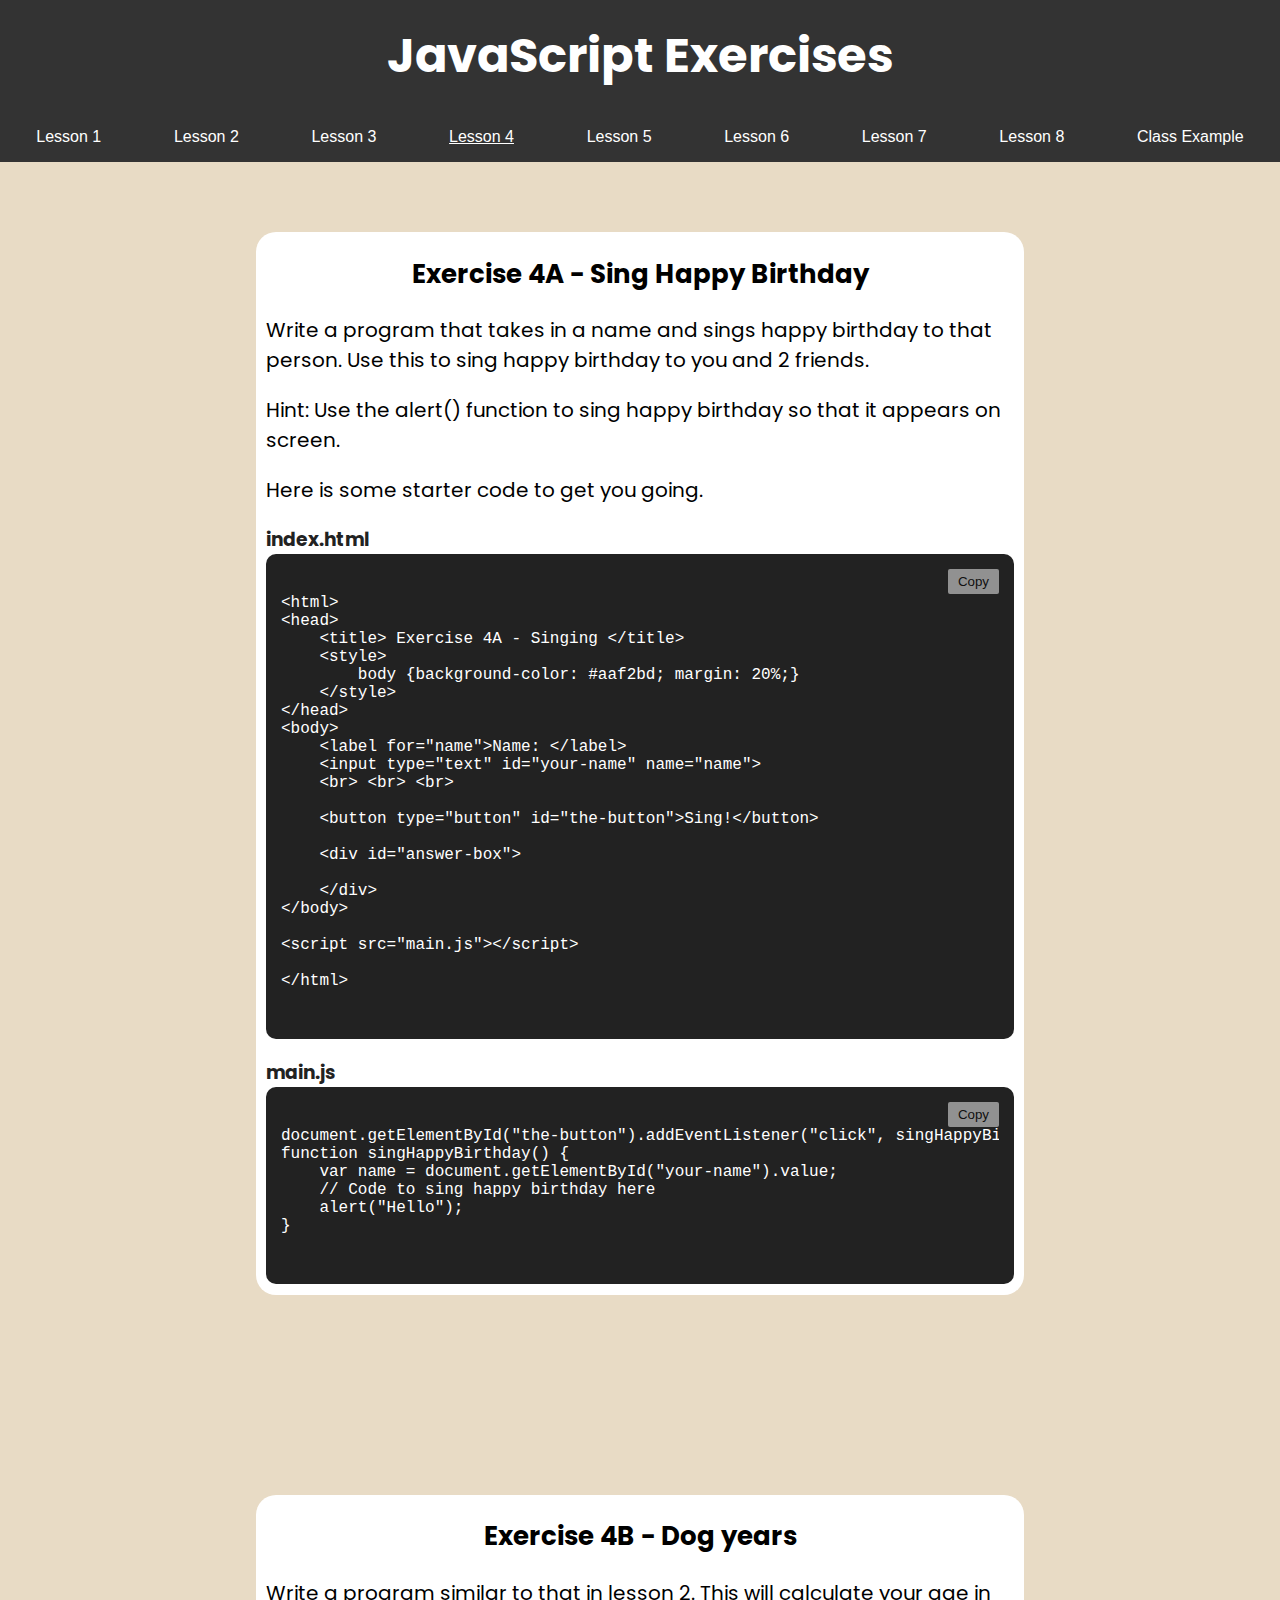
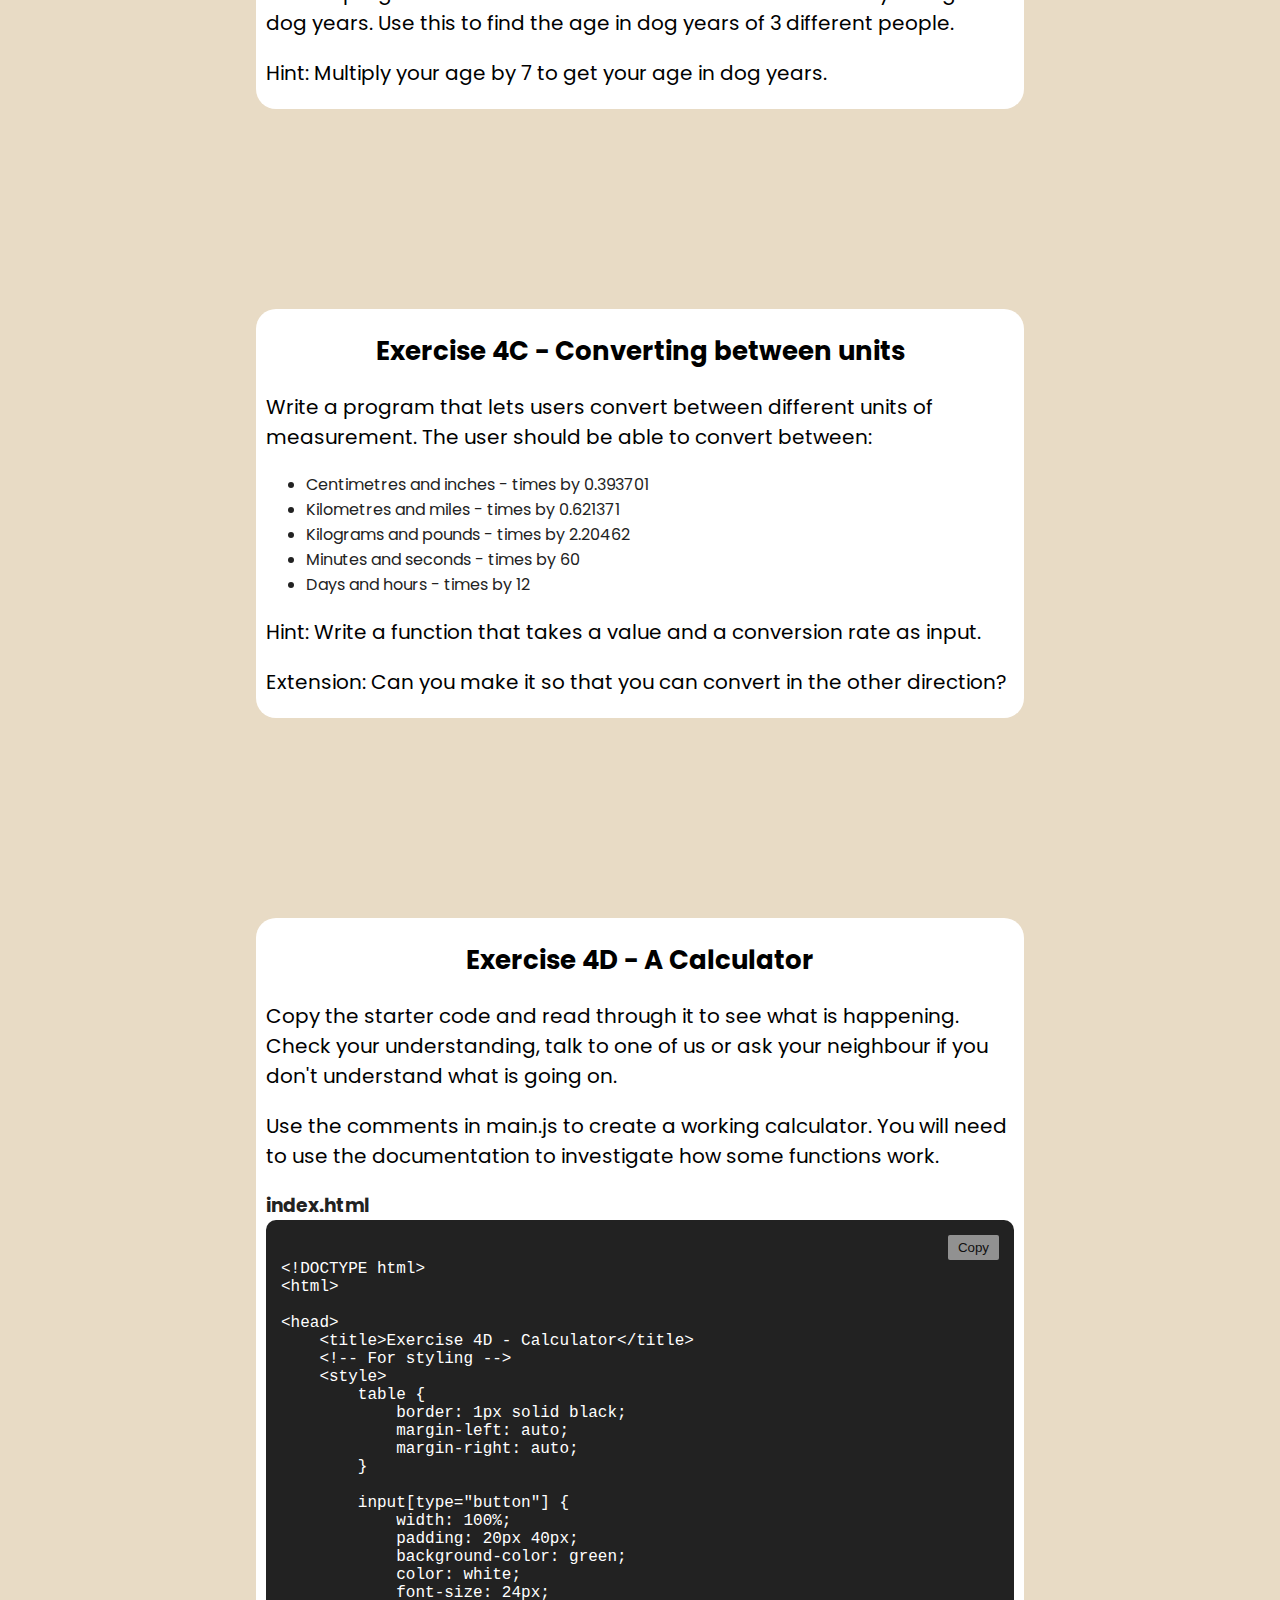
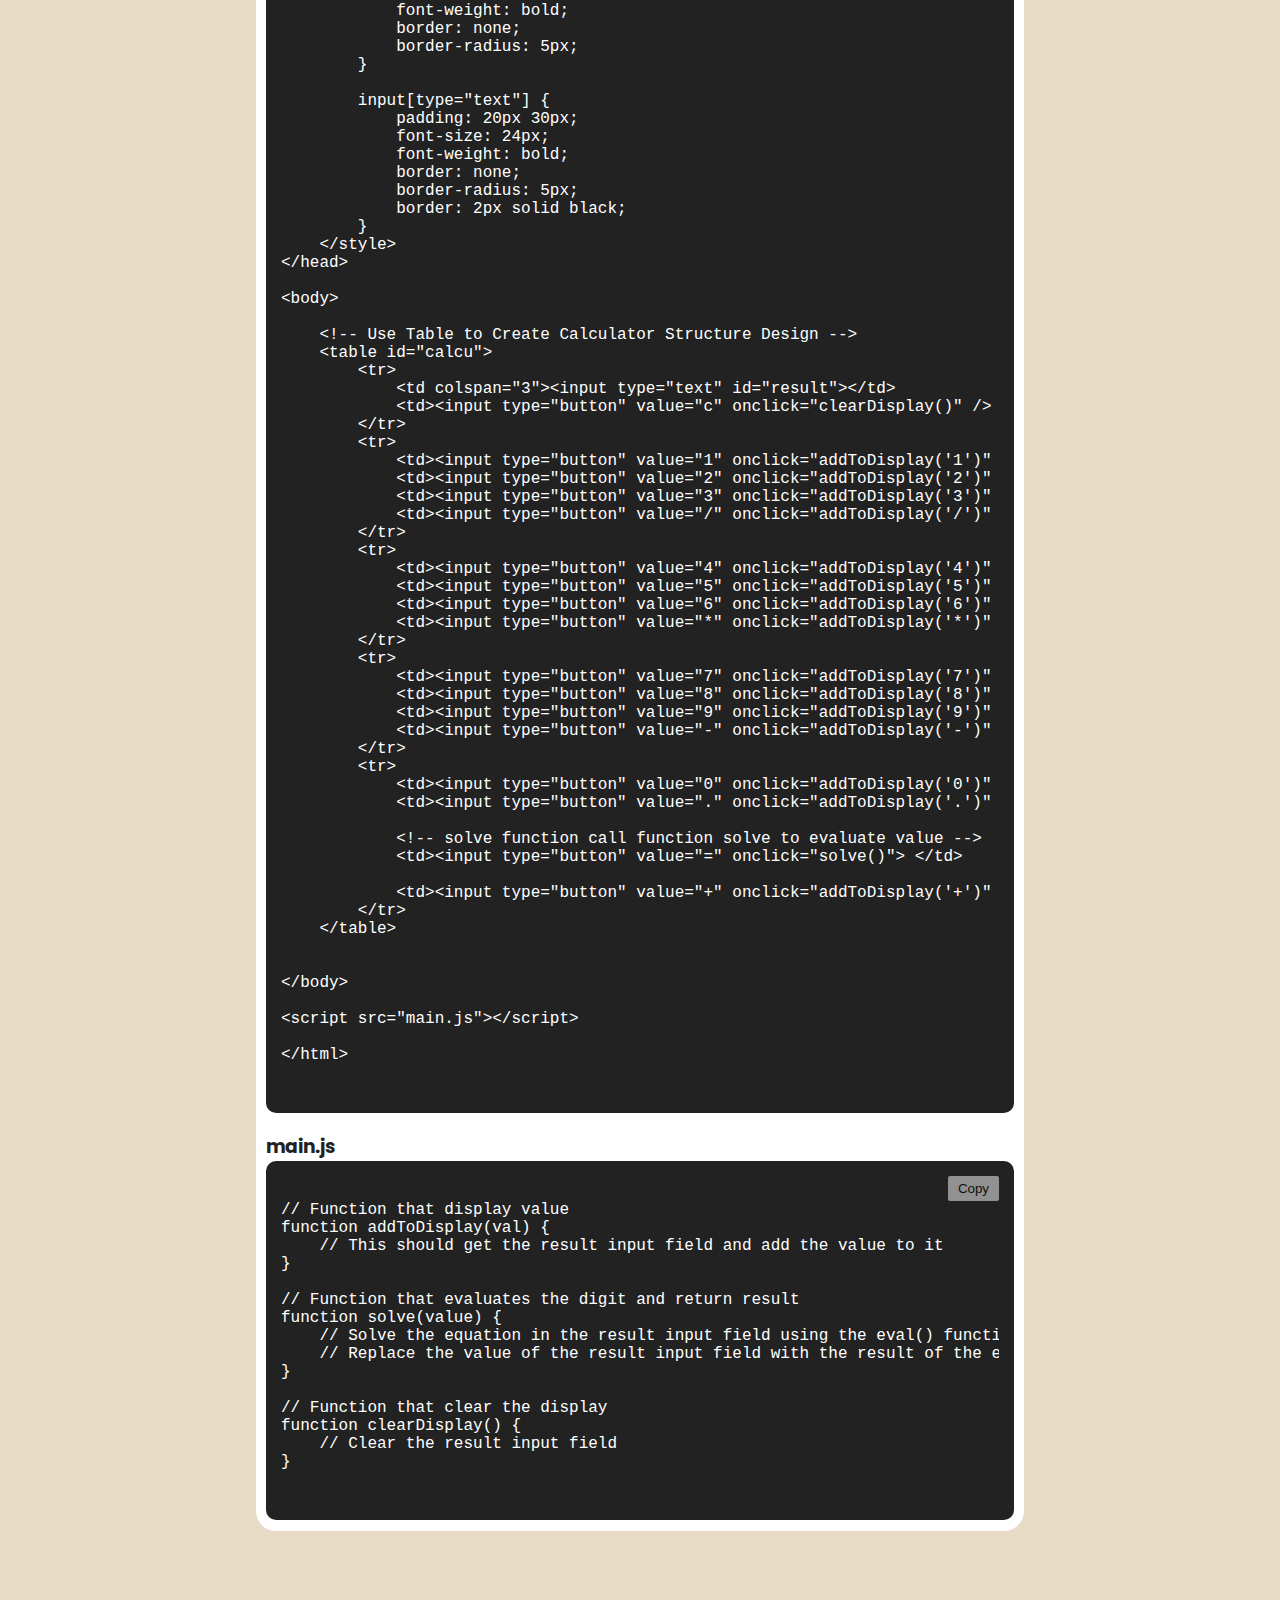
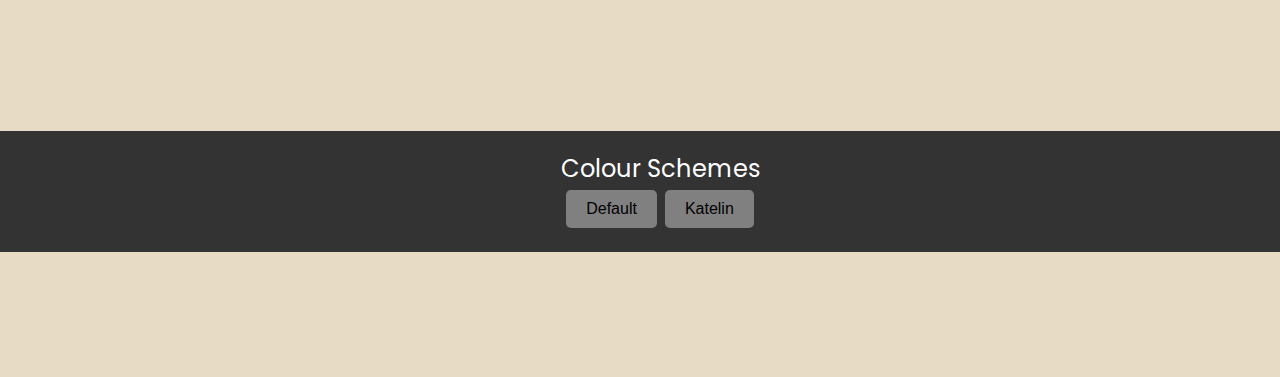
<file: lesson4.html>
<!DOCTYPE html>
<html lang="en">

<head>
    <meta charset="UTF-8">
    <meta name="viewport" content="width=device-width, initial-scale=1.0">
    <title>Year 12 JavaScript Exercises</title>
    <link rel="stylesheet" href="styles.css">
</head>

<body>
    <div class="header">
        <h1>JavaScript Exercises</h1>
        <nav>
            <div class="dropdown">
                <button class="dropbtn"><a href="index.html">Lesson 1</a></button>
                <div class="dropdown-content">
                    <a href="index.html#ex1a">Exercise 1-A</a>
                    <a href="index.html#ex1b">Exercise 1-B</a>
                    <a href="index.html#ex1c">Exercise 1-C</a>
                    <a href="index.html#ex1d">Exercise 1-D</a>
                </div>
            </div>
            <div class="dropdown">
                <button class="dropbtn"><a href="lesson2.html">Lesson 2</a></button>
                <div class="dropdown-content">
                    <a href="lesson2.html#ex2a">Exercise 2-A</a>
                    <a href="lesson2.html#ex2b">Exercise 2-B</a>
                    <a href="lesson2.html#ex2c">Exercise 2-C</a>
                </div>
            </div>
            <div class="dropdown">
                <button class="dropbtn"><a href="lesson3.html">Lesson 3</a></button>
                <div class="dropdown-content">
                    <a href="lesson3.html#ex3a">Exercise 3-A</a>
                    <a href="lesson3.html#ex3b">Exercise 3-B</a>
                    <a href="lesson3.html#ex3c">Exercise 3-C</a>
                    <a href="lesson3.html#ex3d">Exercise 3-D</a>
                </div>
            </div>
            <div class="dropdown">
                <button class="dropbtn current_page"><a href="lesson4.html">Lesson 4</a></button>
                <div class="dropdown-content">
                    <a href="lesson4.html#ex4a">Exercise 4-A</a>
                    <a href="lesson4.html#ex4b">Exercise 4-B</a>
                    <a href="lesson4.html#ex4c">Exercise 4-C</a>
                    <a href="lesson4.html#ex4d">Exercise 4-D</a>
                </div>
            </div>
            <div class="dropdown">
                <button class="dropbtn"><a href="lesson5.html">Lesson 5</a></button>
                <div class="dropdown-content">
                    <a href="lesson5.html#ex5a">Exercise 5-A</a>
                    <a href="lesson5.html#ex5b">Exercise 5-B</a>
                    <a href="lesson5.html#ex5c">Exercise 5-C</a>
                    <a href="lesson5.html#ex5d">Exercise 5-D</a>
                </div>
            </div>
            <div class="dropdown">
                <button class="dropbtn"><a href="lesson6.html">Lesson 6</a></button>
                <div class="dropdown-content">
                    <a href="lesson6.html#ex6a">Exercise 6-A</a>
                    <a href="lesson6.html#ex6b">Exercise 6-B</a>
                    <a href="lesson6.html#ex6c">Exercise 6-C</a>
                    <a href="lesson6.html#ex6d">Exercise 6-D</a>
                </div>
            </div>
            <div class="dropdown">
                <button class="dropbtn"><a href="lesson7.html">Lesson 7</a></button>
                <div class="dropdown-content">
                    <a href="lesson7.html#exa">Exercise 7-A</a>
                    <a href="lesson7.html#exb">Exercise 7-B</a>
                    <a href="lesson7.html#exc">Exercise 7-C</a>
                    <a href="lesson7.html#exd">Exercise 7-D</a>
                </div>
            </div>
            <div class="dropdown">
                <button class="dropbtn"><a href="lesson8.html">Lesson 8</a></button>
                <div class="dropdown-content">
                    <a href="lesson8.html#exa">Exercise 8</a>
                </div>
            </div>
            <div class="dropdown">
                <button class="dropbtn"><a href="class-example.html">Class Example</a></button>
                <div class="dropdown-content">
                    <a href="class-example.html#exa">Class Example</a>
                </div>
            </div>
        </nav>
    </div>
    <div class="main">

        <div id="ex4a" class="explanationBox">
            <h2>Exercise 4A - Sing Happy Birthday</h2>
            <p>
                Write a program that takes in a name and sings happy birthday to that person. Use this to sing happy
                birthday to you and 2 friends.
            </p>
            <p>Hint: Use the alert() function to sing happy birthday so that it appears on screen.</p>
            <p>Here is some starter code to get you going.</p>
            <h3>index.html</h3>
            <div class="codeBox">
                <pre>
&lt;html&gt;
&lt;head&gt;
    &lt;title&gt; Exercise 4A - Singing &lt;/title&gt;
    &lt;style&gt;
        body {background-color: #aaf2bd; margin: 20%;}
    &lt;/style&gt;
&lt;/head&gt;
&lt;body&gt;
    &lt;label for=&quot;name&quot;&gt;Name: &lt;/label&gt;
    &lt;input type=&quot;text&quot; id=&quot;your-name&quot; name=&quot;name&quot;&gt;
    &lt;br&gt; &lt;br&gt; &lt;br&gt;

    &lt;button type=&quot;button&quot; id=&quot;the-button&quot;&gt;Sing!&lt;/button&gt;
    
    &lt;div id=&quot;answer-box&quot;&gt;
        
    &lt;/div&gt;
&lt;/body&gt;

&lt;script src=&quot;main.js&quot;&gt;&lt;/script&gt;

&lt;/html&gt;
            </pre>
            </div>
            <h3>main.js</h3>
            <div class="codeBox">
                <pre>
document.getElementById(&quot;the-button&quot;).addEventListener(&quot;click&quot;, singHappyBirthday);
function singHappyBirthday() {
    var name = document.getElementById(&quot;your-name&quot;).value;
    // Code to sing happy birthday here
    alert("Hello");
} 
                </pre>
            </div>
        </div>

        <!-- Exercise 4B -->
        <div id="ex4b" class="explanationBox">
            <h2> Exercise 4B - Dog years</h2>
            <p>Write a program similar to that in lesson 2. This will calculate your age in dog years. Use this to find
                the age in dog years of 3 different people.</p>
            <p>Hint: Multiply your age by 7 to get your age in dog years.</p>
        </div>

        <div id="ex4c" class="explanationBox">
            <h2>Exercise 4C - Converting between units</h2>
            <p>
                Write a program that lets users convert between different units of measurement. The user should be able
                to convert between:
            </p>
            <ul>
                <li>Centimetres and inches - times by 0.393701</li>
                <li>Kilometres and miles - times by 0.621371</li>
                <li>Kilograms and pounds - times by 2.20462</li>
                <li>Minutes and seconds - times by 60</li>
                <li>Days and hours - times by 12</li>
            </ul>
            <p>Hint: Write a function that takes a value and a conversion rate as input.</p>
            <p>Extension: Can you make it so that you can convert in the other direction?</p>
        </div>



        <!-- Exercise 4D -->
        <div id="ex4d" class="explanationBox">
            <h2> Exercise 4D - A Calculator</h2>
            <p>Copy the starter code and read through it to see what is happening. Check your understanding, talk to one
                of us or ask your neighbour if you don't understand what is going on.</p>
            <p>Use the comments in main.js to create a working calculator. You will need to use the documentation to
                investigate how some functions work.</p>

            <h3>index.html</h3>
            <div class="codeBox">
                <pre>
&lt;!DOCTYPE html&gt;
&lt;html&gt;

&lt;head&gt;
    &lt;title&gt;Exercise 4D - Calculator&lt;/title&gt;
    &lt;!-- For styling --&gt;
    &lt;style&gt;
        table {
            border: 1px solid black;
            margin-left: auto;
            margin-right: auto;
        }

        input[type=&quot;button&quot;] {
            width: 100%;
            padding: 20px 40px;
            background-color: green;
            color: white;
            font-size: 24px;
            font-weight: bold;
            border: none;
            border-radius: 5px;
        }

        input[type=&quot;text&quot;] {
            padding: 20px 30px;
            font-size: 24px;
            font-weight: bold;
            border: none;
            border-radius: 5px;
            border: 2px solid black;
        }
    &lt;/style&gt;
&lt;/head&gt;

&lt;body&gt;

    &lt;!-- Use Table to Create Calculator Structure Design --&gt;
    &lt;table id=&quot;calcu&quot;&gt;
        &lt;tr&gt;
            &lt;td colspan=&quot;3&quot;&gt;&lt;input type=&quot;text&quot; id=&quot;result&quot;&gt;&lt;/td&gt;
            &lt;td&gt;&lt;input type=&quot;button&quot; value=&quot;c&quot; onclick=&quot;clearDisplay()&quot; /&gt; &lt;/td&gt;
        &lt;/tr&gt;
        &lt;tr&gt;
            &lt;td&gt;&lt;input type=&quot;button&quot; value=&quot;1&quot; onclick=&quot;addToDisplay('1')&quot; &gt; &lt;/td&gt;
            &lt;td&gt;&lt;input type=&quot;button&quot; value=&quot;2&quot; onclick=&quot;addToDisplay('2')&quot; &gt; &lt;/td&gt;
            &lt;td&gt;&lt;input type=&quot;button&quot; value=&quot;3&quot; onclick=&quot;addToDisplay('3')&quot; &gt; &lt;/td&gt;
            &lt;td&gt;&lt;input type=&quot;button&quot; value=&quot;/&quot; onclick=&quot;addToDisplay('/')&quot; &gt; &lt;/td&gt;
        &lt;/tr&gt;
        &lt;tr&gt;
            &lt;td&gt;&lt;input type=&quot;button&quot; value=&quot;4&quot; onclick=&quot;addToDisplay('4')&quot; &gt; &lt;/td&gt;
            &lt;td&gt;&lt;input type=&quot;button&quot; value=&quot;5&quot; onclick=&quot;addToDisplay('5')&quot; &gt; &lt;/td&gt;
            &lt;td&gt;&lt;input type=&quot;button&quot; value=&quot;6&quot; onclick=&quot;addToDisplay('6')&quot; &gt; &lt;/td&gt;
            &lt;td&gt;&lt;input type=&quot;button&quot; value=&quot;*&quot; onclick=&quot;addToDisplay('*')&quot; &gt; &lt;/td&gt;
        &lt;/tr&gt;
        &lt;tr&gt;
            &lt;td&gt;&lt;input type=&quot;button&quot; value=&quot;7&quot; onclick=&quot;addToDisplay('7')&quot; &gt; &lt;/td&gt;
            &lt;td&gt;&lt;input type=&quot;button&quot; value=&quot;8&quot; onclick=&quot;addToDisplay('8')&quot; &gt; &lt;/td&gt;
            &lt;td&gt;&lt;input type=&quot;button&quot; value=&quot;9&quot; onclick=&quot;addToDisplay('9')&quot; &gt; &lt;/td&gt;
            &lt;td&gt;&lt;input type=&quot;button&quot; value=&quot;-&quot; onclick=&quot;addToDisplay('-')&quot; &gt; &lt;/td&gt;
        &lt;/tr&gt;
        &lt;tr&gt;
            &lt;td&gt;&lt;input type=&quot;button&quot; value=&quot;0&quot; onclick=&quot;addToDisplay('0')&quot; &gt; &lt;/td&gt;
            &lt;td&gt;&lt;input type=&quot;button&quot; value=&quot;.&quot; onclick=&quot;addToDisplay('.')&quot; &gt; &lt;/td&gt;

            &lt;!-- solve function call function solve to evaluate value --&gt;
            &lt;td&gt;&lt;input type=&quot;button&quot; value=&quot;=&quot; onclick=&quot;solve()&quot;&gt; &lt;/td&gt;

            &lt;td&gt;&lt;input type=&quot;button&quot; value=&quot;+&quot; onclick=&quot;addToDisplay('+')&quot; &gt; &lt;/td&gt;
        &lt;/tr&gt;
    &lt;/table&gt;

    
&lt;/body&gt;

&lt;script src=&quot;main.js&quot;&gt;&lt;/script&gt;

&lt;/html&gt;
                </pre>
            </div>
            <h3>main.js</h3>
            <div class="codeBox">
                <pre>
// Function that display value 
function addToDisplay(val) {
    // This should get the result input field and add the value to it
}

// Function that evaluates the digit and return result 
function solve(value) {
    // Solve the equation in the result input field using the eval() function
    // Replace the value of the result input field with the result of the equation
}

// Function that clear the display 
function clearDisplay() {
    // Clear the result input field
} 
                </pre>
            </div>

        </div>
    </div>

    <div class="footer">
        <p>Colour Schemes</p>
        <button id="button_default">Default</button>
        <button id="button_katelin">Katelin</button>
    </div>
</body>

<script src="main.js"></script>

</html>
</file>
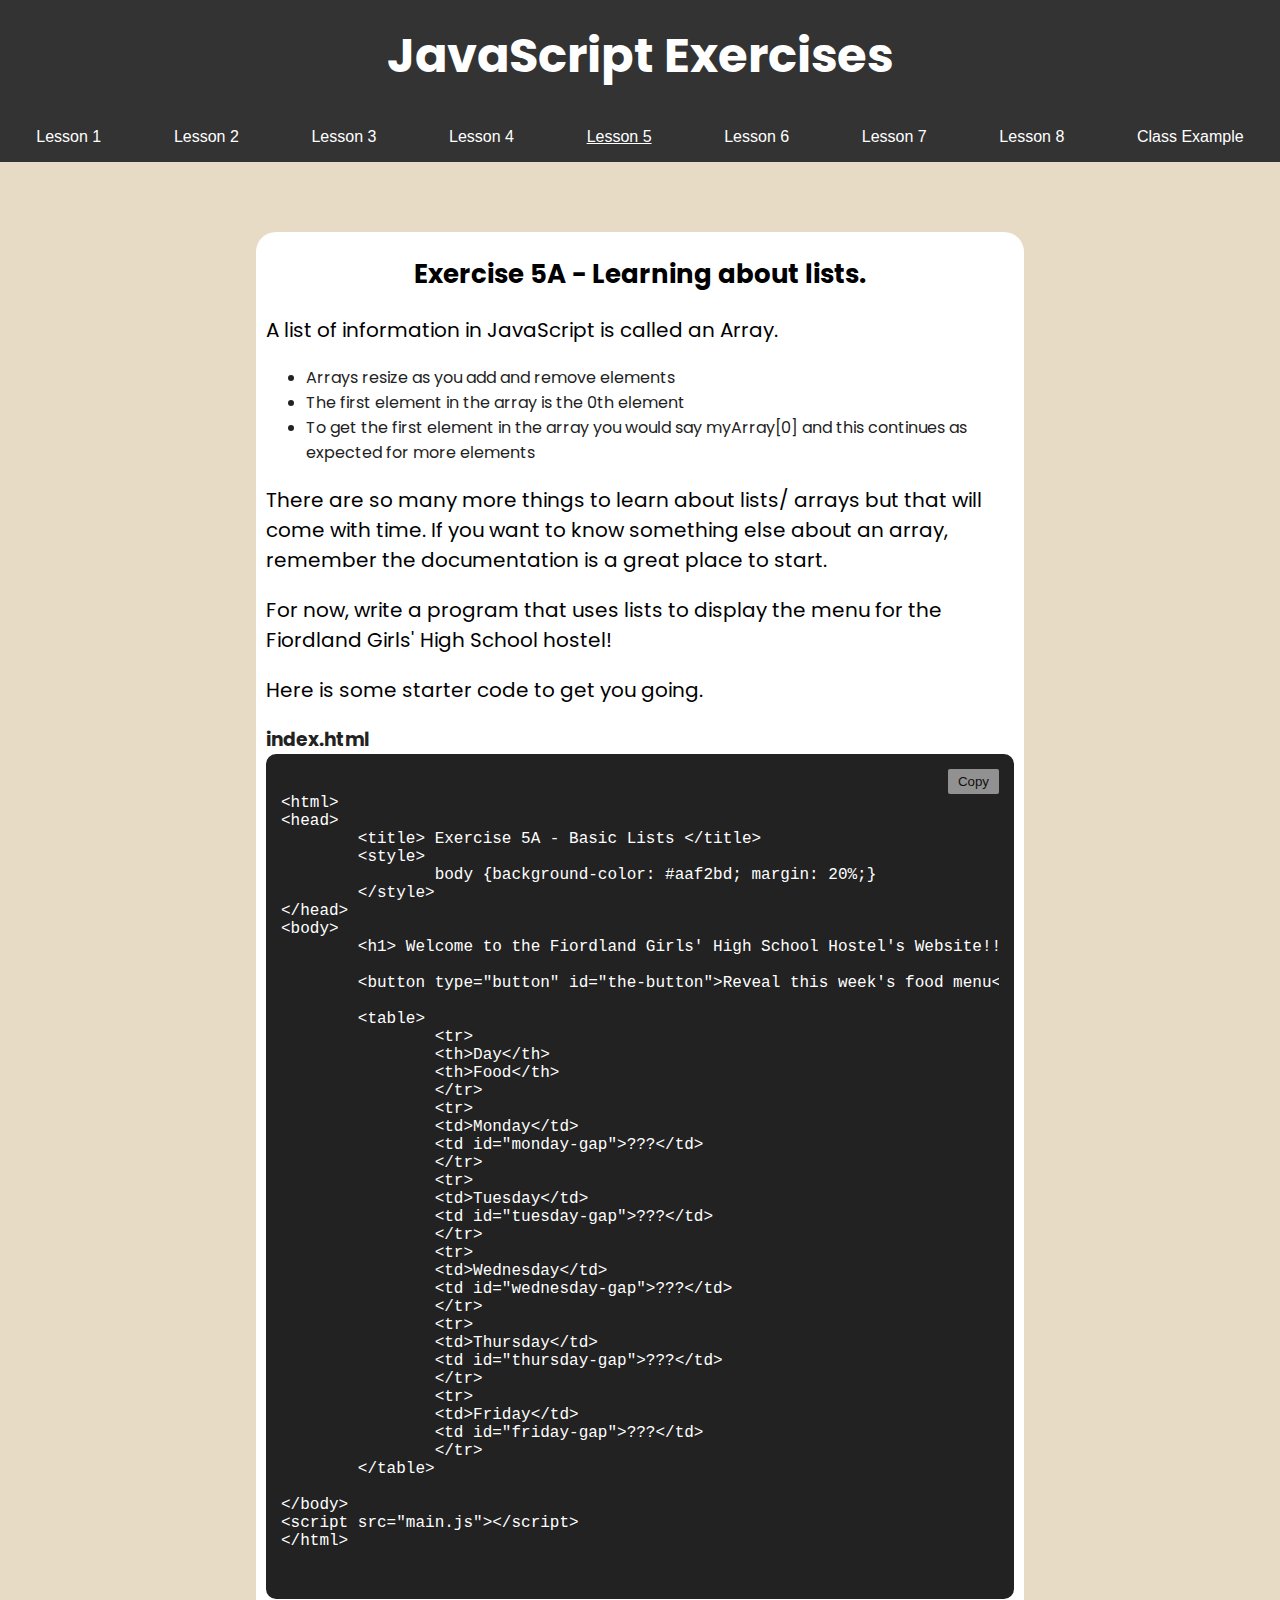
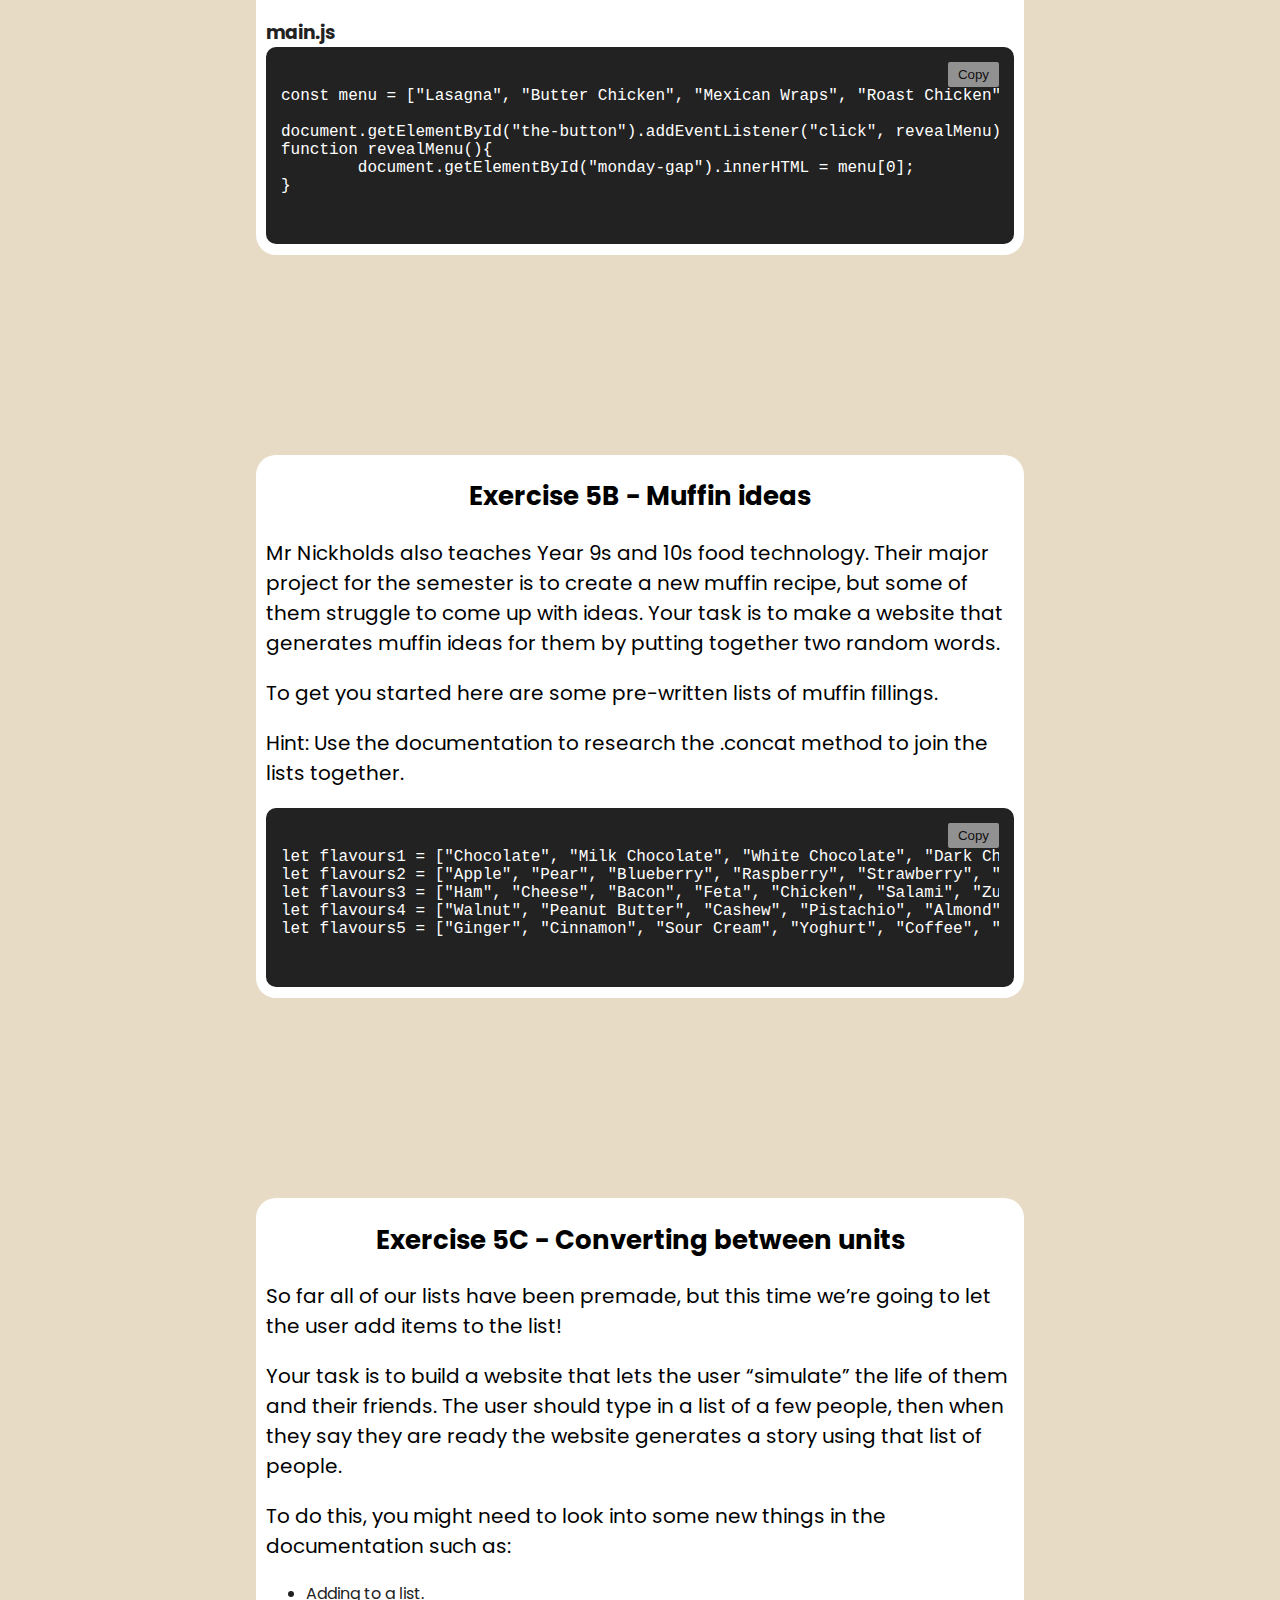
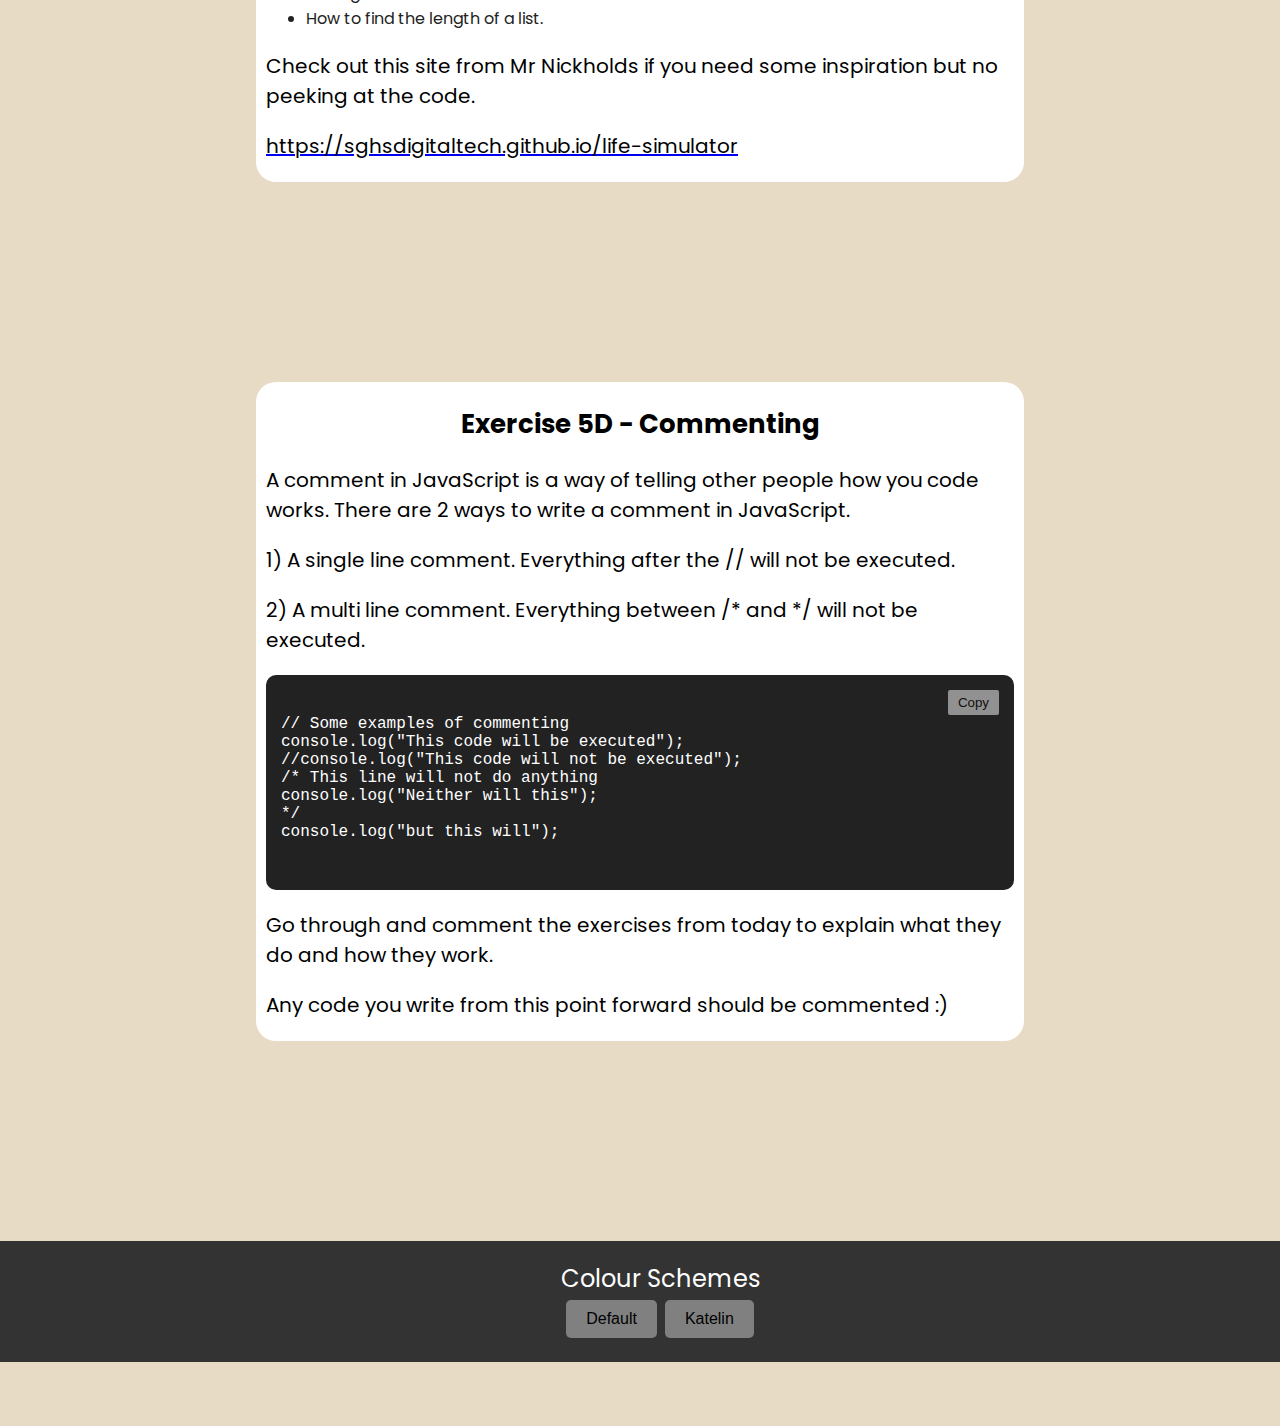
<file: lesson5.html>
<!DOCTYPE html>
<html lang="en">

<head>
    <meta charset="UTF-8">
    <meta name="viewport" content="width=device-width, initial-scale=1.0">
    <title>Year 12 JavaScript Exercises</title>
    <link rel="stylesheet" href="styles.css">
</head>

<body>
    <div class="header">
        <h1>JavaScript Exercises</h1>
        <nav>
            <div class="dropdown">
                <button class="dropbtn"><a href="index.html">Lesson 1</a></button>
                <div class="dropdown-content">
                    <a href="index.html#ex1a">Exercise 1-A</a>
                    <a href="index.html#ex1b">Exercise 1-B</a>
                    <a href="index.html#ex1c">Exercise 1-C</a>
                    <a href="index.html#ex1d">Exercise 1-D</a>
                </div>
            </div>
            <div class="dropdown">
                <button class="dropbtn"><a href="lesson2.html">Lesson 2</a></button>
                <div class="dropdown-content">
                    <a href="lesson2.html#ex2a">Exercise 2-A</a>
                    <a href="lesson2.html#ex2b">Exercise 2-B</a>
                    <a href="lesson2.html#ex2c">Exercise 2-C</a>
                </div>
            </div>
            <div class="dropdown">
                <button class="dropbtn"><a href="lesson3.html">Lesson 3</a></button>
                <div class="dropdown-content">
                    <a href="lesson3.html#ex3a">Exercise 3-A</a>
                    <a href="lesson3.html#ex3b">Exercise 3-B</a>
                    <a href="lesson3.html#ex3c">Exercise 3-C</a>
                    <a href="lesson3.html#ex3d">Exercise 3-D</a>
                </div>
            </div>
            <div class="dropdown">
                <button class="dropbtn "><a href="lesson4.html">Lesson 4</a></button>
                <div class="dropdown-content">
                    <a href="lesson4.html#ex4a">Exercise 4-A</a>
                    <a href="lesson4.html#ex4b">Exercise 4-B</a>
                    <a href="lesson4.html#ex4c">Exercise 4-C</a>
                    <a href="lesson4.html#ex4d">Exercise 4-D</a>
                </div>
            </div>
            <div class="dropdown">
                <button class="dropbtn current_page"><a href="lesson5.html">Lesson 5</a></button>
                <div class="dropdown-content">
                    <a href="lesson5.html#ex5a">Exercise 5-A</a>
                    <a href="lesson5.html#ex5b">Exercise 5-B</a>
                    <a href="lesson5.html#ex5c">Exercise 5-C</a>
                    <a href="lesson5.html#ex5d">Exercise 5-D</a>
                </div>
            </div>
            <div class="dropdown">
                <button class="dropbtn"><a href="lesson6.html">Lesson 6</a></button>
                <div class="dropdown-content">
                    <a href="lesson6.html#ex6a">Exercise 6-A</a>
                    <a href="lesson6.html#ex6b">Exercise 6-B</a>
                    <a href="lesson6.html#ex6c">Exercise 6-C</a>
                    <a href="lesson6.html#ex6d">Exercise 6-D</a>
                </div>
            </div>
            <div class="dropdown">
                <button class="dropbtn"><a href="lesson7.html">Lesson 7</a></button>
                <div class="dropdown-content">
                    <a href="lesson7.html#exa">Exercise 7-A</a>
                    <a href="lesson7.html#exb">Exercise 7-B</a>
                    <a href="lesson7.html#exc">Exercise 7-C</a>
                    <a href="lesson7.html#exd">Exercise 7-D</a>
                </div>
            </div>
            <div class="dropdown">
                <button class="dropbtn"><a href="lesson8.html">Lesson 8</a></button>
                <div class="dropdown-content">
                    <a href="lesson8.html#exa">Exercise 8</a>
                </div>
            </div>
            <div class="dropdown">
                <button class="dropbtn"><a href="class-example.html">Class Example</a></button>
                <div class="dropdown-content">
                    <a href="class-example.html#exa">Class Example</a>
                </div>
            </div>
        </nav>
    </div>
    <div class="main">

        <div id="ex5a" class="explanationBox">
            <h2>Exercise 5A - Learning about lists.</h2>
            <p>A list of information in JavaScript is called an Array.</p>
            <ul>
                <li>Arrays resize as you add and remove elements</li>
                <li>The first element in the array is the 0th element</li>
                <li>To get the first element in the array you would say myArray[0] and this continues as expected for
                    more elements</li>
            </ul>
            <p>There are so many more things to learn about lists/ arrays but that will come with time. If you want to
                know something else about an array, remember the documentation is a great place to start.</p>
            <p>
                For now, write a program that uses lists to display the menu for the Fiordland Girls' High School
                hostel!
            </p>
            <p>Here is some starter code to get you going.</p>
            <h3>index.html</h3>
            <div class="codeBox">
                <pre>
&lt;html&gt;
&lt;head&gt;
	&lt;title&gt; Exercise 5A - Basic Lists &lt;/title&gt;
	&lt;style&gt;
		body {background-color: #aaf2bd; margin: 20%;}
	&lt;/style&gt;
&lt;/head&gt;
&lt;body&gt;
	&lt;h1&gt; Welcome to the Fiordland Girls' High School Hostel's Website!!! &lt;/h1&gt;

	&lt;button type=&quot;button&quot; id=&quot;the-button&quot;&gt;Reveal this week's food menu&lt;/button&gt;
	
	&lt;table&gt;
		&lt;tr&gt;
		&lt;th&gt;Day&lt;/th&gt;
		&lt;th&gt;Food&lt;/th&gt;
		&lt;/tr&gt;
		&lt;tr&gt;
		&lt;td&gt;Monday&lt;/td&gt;
		&lt;td id=&quot;monday-gap&quot;&gt;???&lt;/td&gt;
		&lt;/tr&gt;
		&lt;tr&gt;
		&lt;td&gt;Tuesday&lt;/td&gt;
		&lt;td id=&quot;tuesday-gap&quot;&gt;???&lt;/td&gt;
		&lt;/tr&gt;
		&lt;tr&gt;
		&lt;td&gt;Wednesday&lt;/td&gt;
		&lt;td id=&quot;wednesday-gap&quot;&gt;???&lt;/td&gt;
		&lt;/tr&gt;
		&lt;tr&gt;
		&lt;td&gt;Thursday&lt;/td&gt;
		&lt;td id=&quot;thursday-gap&quot;&gt;???&lt;/td&gt;
		&lt;/tr&gt;
		&lt;tr&gt;
		&lt;td&gt;Friday&lt;/td&gt;
		&lt;td id=&quot;friday-gap&quot;&gt;???&lt;/td&gt;
		&lt;/tr&gt;
	&lt;/table&gt;

&lt;/body&gt;
&lt;script src=&quot;main.js&quot;&gt;&lt;/script&gt;
&lt;/html&gt;
                </pre>
            </div>
            <h3>main.js</h3>
            <div class="codeBox">
                <pre>
const menu = [&quot;Lasagna&quot;, &quot;Butter Chicken&quot;, &quot;Mexican Wraps&quot;, &quot;Roast Chicken&quot;, &quot;Corn on the Cob&quot;]

document.getElementById(&quot;the-button&quot;).addEventListener(&quot;click&quot;, revealMenu);
function revealMenu(){
	document.getElementById(&quot;monday-gap&quot;).innerHTML = menu[0];
}		
                </pre>
            </div>
        </div>

        <!-- Exercise 5B -->
        <div id="ex5b" class="explanationBox">
            <h2> Exercise 5B - Muffin ideas</h2>
            <p>Mr Nickholds also teaches Year 9s and 10s food technology. Their major project for the semester is to
                create a new muffin recipe, but some of them struggle to come up with ideas. Your task is to make a
                website that generates muffin ideas for them by putting together two random words.</p>
            <p>To get you started here are some pre-written lists of muffin fillings.</p>
            <p>Hint: Use the documentation to research the .concat method to join the lists together.</p>
            <div class="codeBox">
                <pre>
let flavours1 = [&quot;Chocolate&quot;, &quot;Milk Chocolate&quot;, &quot;White Chocolate&quot;, &quot;Dark Chocolate&quot;, &quot;Caramel&quot;, &quot;Maple Syrup&quot;, &quot;Golden Syrup&quot;, &quot;Honey&quot;, &quot;Hokey-Pokey&quot;, &quot;Honeycomb&quot;, &quot;Choc-Chip&quot;, &quot;Salted Caramel&quot;, &quot;Fudge&quot;, &quot;Jaffa&quot;, &quot;Jam&quot;, &quot;Lemonade&quot;, &quot;Cola&quot;, &quot;Ice-Cream&quot;, &quot;Rocky-Road&quot;, &quot;Toffee&quot;, &quot;Sour Candy&quot;, &quot;Vanilla&quot;, &quot;Oreo&quot;, &quot;Malteaser&quot;, &quot;M&amp;M&quot;]
let flavours2 = [&quot;Apple&quot;, &quot;Pear&quot;, &quot;Blueberry&quot;, &quot;Raspberry&quot;, &quot;Strawberry&quot;, &quot;Loganberry&quot;, &quot;Boysenberry&quot;, &quot;Blackberries&quot;, &quot;Banana&quot;, &quot;Mango&quot;, &quot;Lemon&quot;, &quot;Orange&quot;, &quot;Lime&quot;, &quot;Apricot&quot;, &quot;Peach&quot;, &quot;Plum&quot;, &quot;Cherry&quot;, &quot;Honeydew&quot;, &quot;Date&quot;, &quot;Sultana&quot;, &quot;Feijoa&quot;, &quot;Coconut&quot;, &quot;Pomegranate&quot;, &quot;Guava&quot;, &quot;Fig&quot;, &quot;Passionfruit&quot;, &quot;Rhubarb&quot;, &quot;Prune&quot;];
let flavours3 = [&quot;Ham&quot;, &quot;Cheese&quot;, &quot;Bacon&quot;, &quot;Feta&quot;, &quot;Chicken&quot;, &quot;Salami&quot;, &quot;Zucchini&quot;, &quot;Pumpkin&quot;, &quot;Carrot&quot;, &quot;Tomato&quot;, &quot;Corn&quot;, &quot;Kumara&quot;, &quot;Olive&quot;, &quot;Tofu&quot;, &quot;Fish&quot;, &quot;Potato&quot;, &quot;Avocado&quot;, &quot;Bran&quot;, &quot;Pesto&quot;, &quot;Camembert&quot;, &quot;Mint&quot;, &quot;Rose&quot;];
let flavours4 = [&quot;Walnut&quot;, &quot;Peanut Butter&quot;, &quot;Cashew&quot;, &quot;Pistachio&quot;, &quot;Almond&quot;, &quot;Macademia&quot;, &quot;Poppy&quot;, &quot;Sunflower&quot;, &quot;Sesame&quot;];
let flavours5 = [&quot;Ginger&quot;, &quot;Cinnamon&quot;, &quot;Sour Cream&quot;, &quot;Yoghurt&quot;, &quot;Coffee&quot;, &quot;Rosemary&quot;, &quot;Lavendar&quot;, &quot;Horopito&quot;, &quot;Nutmeg&quot;, &quot;ANZAC&quot;, &quot;Wholemeal&quot;, &quot;Black Forest&quot;, &quot;Chilli&quot;, &quot;Gingerbread&quot;, &quot;Pizza&quot;, &quot;Hot Cross&quot;, &quot;Cappuccino&quot;];
               </pre>
            </div>
        </div>

        <div id="ex5c" class="explanationBox">
            <h2>Exercise 5C - Converting between units</h2>
            <p>So far all of our lists have been premade, but this time we’re going to let the user add items to the
                list!
            </p>
            <p>
                Your task is to build a website that lets the user “simulate” the life of them and their friends. The
                user should type in a list of a few people, then when they say they are ready the website generates a
                story using that list of people.
            </p>
            <p>To do this, you might need to look into some new things in the documentation such as:</p>
            <ul>
                <li>Adding to a list.</li>
                <li>How to find the length of a list.</li>
            </ul>
            <p>Check out this site from Mr Nickholds if you need some inspiration but no peeking at the code.</p>
            <a href="https://sghsdigitaltech.github.io/life-simulator">
                <p>https://sghsdigitaltech.github.io/life-simulator</p>
            </a>
        </div>



        <!-- Exercise 4D -->
        <div id="ex5d" class="explanationBox">
            <h2> Exercise 5D - Commenting</h2>
            <p>A comment in JavaScript is a way of telling other people how you code works. There are 2 ways to write a
                comment in JavaScript.</p>
            <p>1) A single line comment. Everything after the // will not be executed.</p>
            <p>2) A multi line comment. Everything between /* and */ will not be executed.</p>
            <div class="codeBox">
                <pre>
// Some examples of commenting
console.log("This code will be executed");
//console.log("This code will not be executed");
/* This line will not do anything
console.log("Neither will this");
*/
console.log("but this will");
                </pre>
            </div>
            <p>Go through and comment the exercises from today to explain what they do and how they work.</p>
            <p>Any code you write from this point forward should be commented :)</p>
        </div>
    </div>

    <div class="footer">
        <p>Colour Schemes</p>
        <button id="button_default">Default</button>
        <button id="button_katelin">Katelin</button>
    </div>
</body>

<script src="main.js"></script>

</html>
</file>
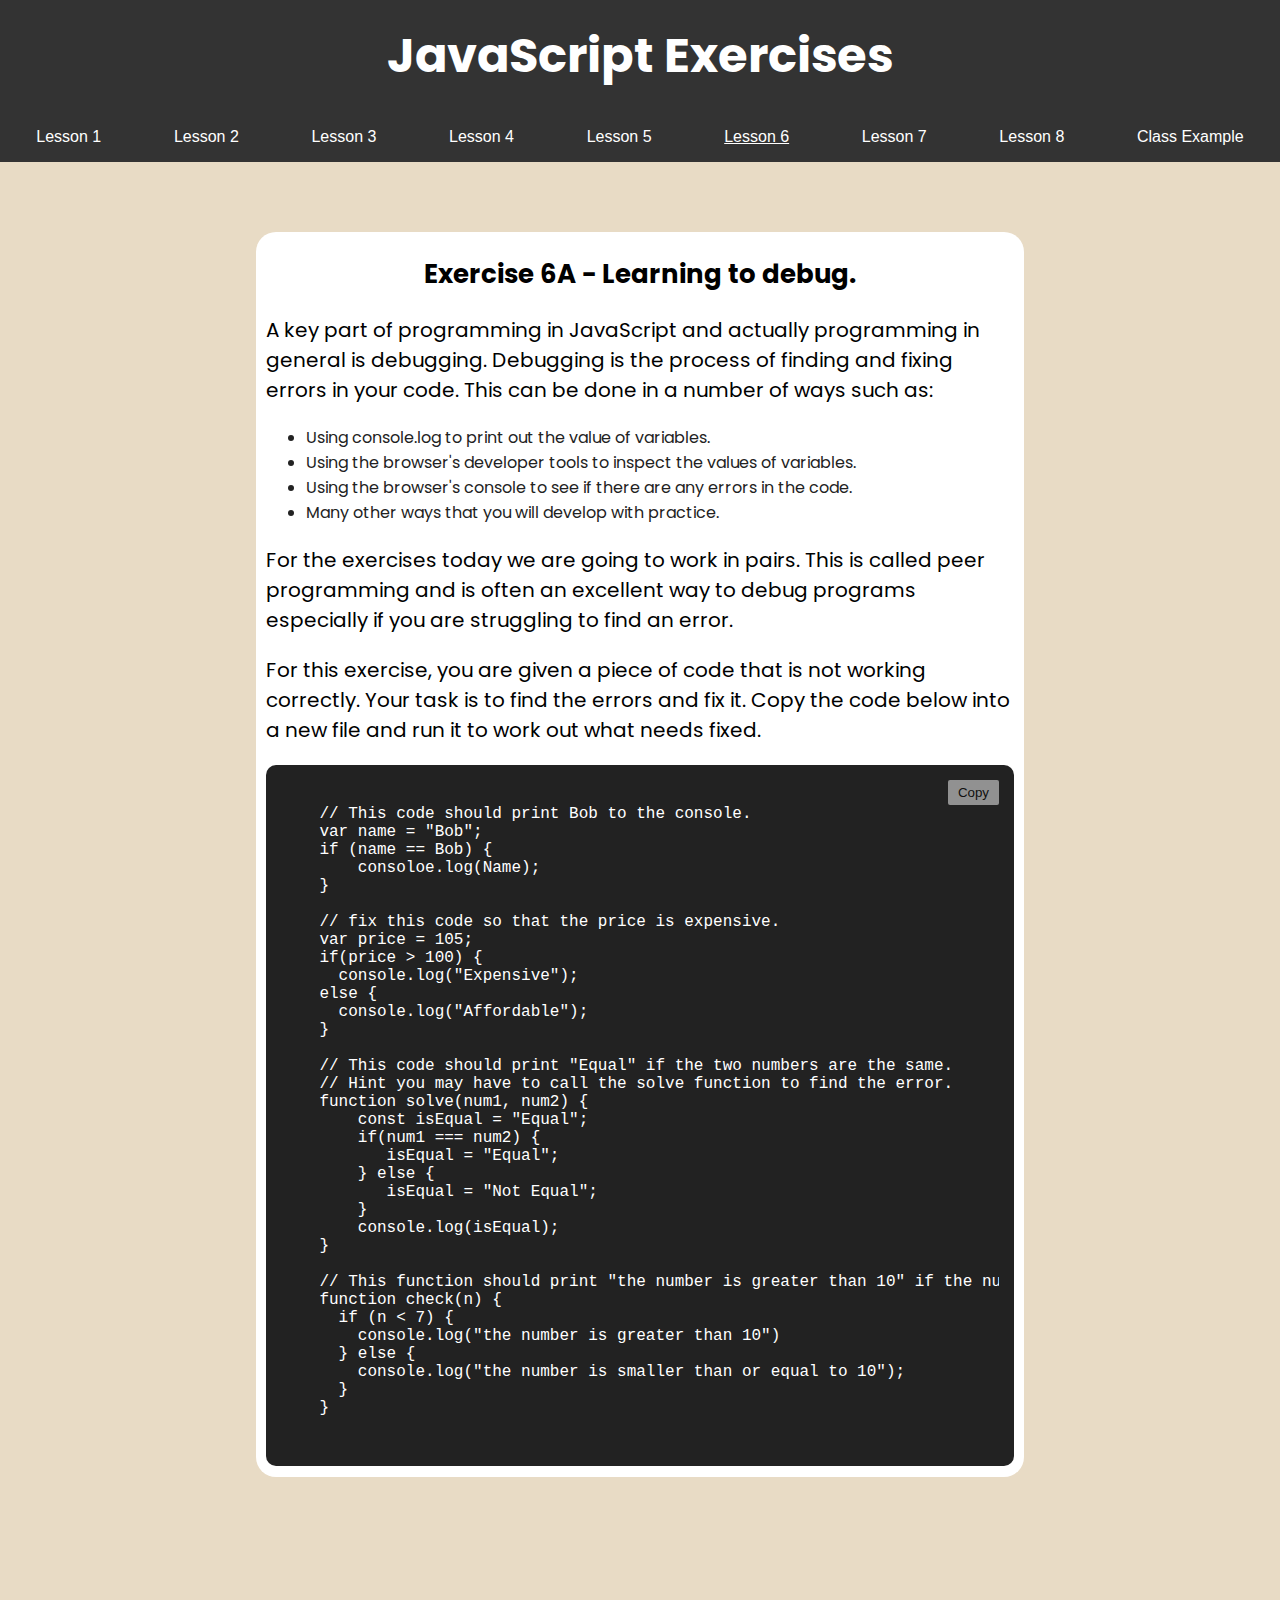
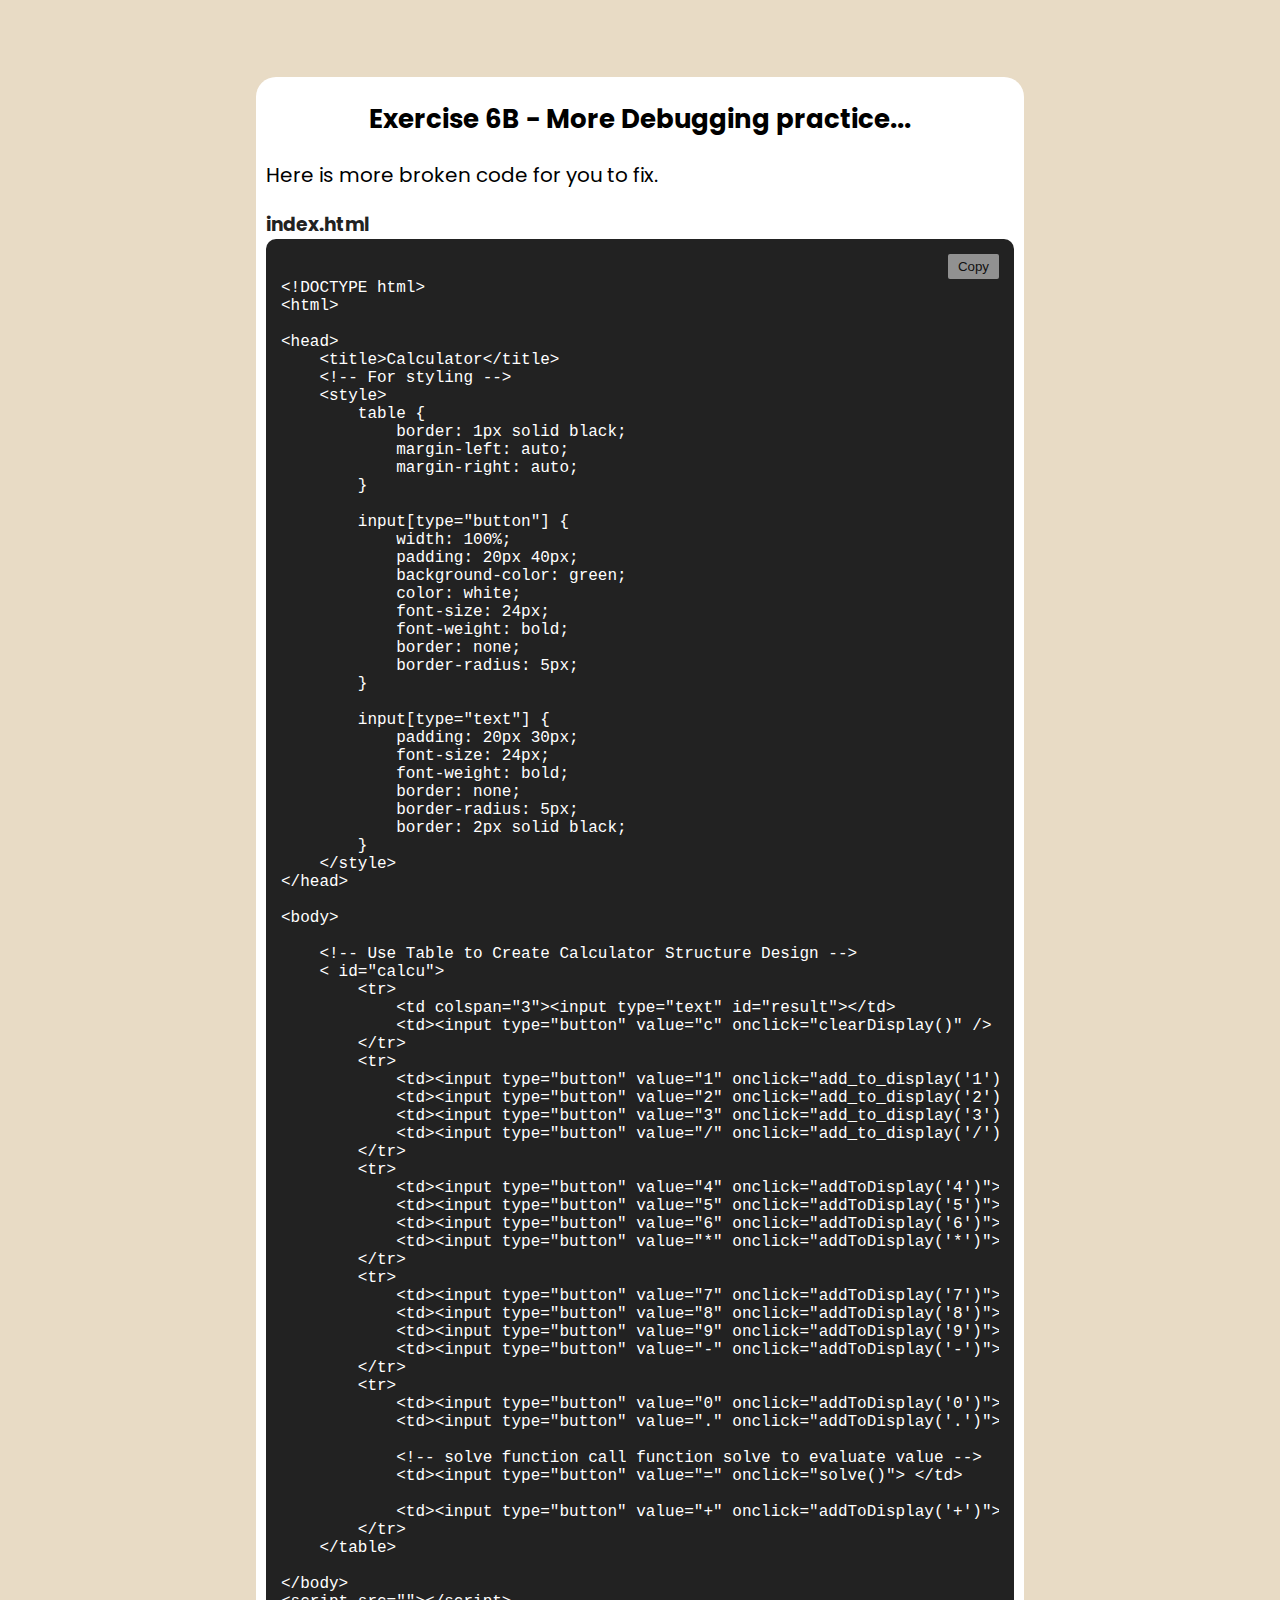
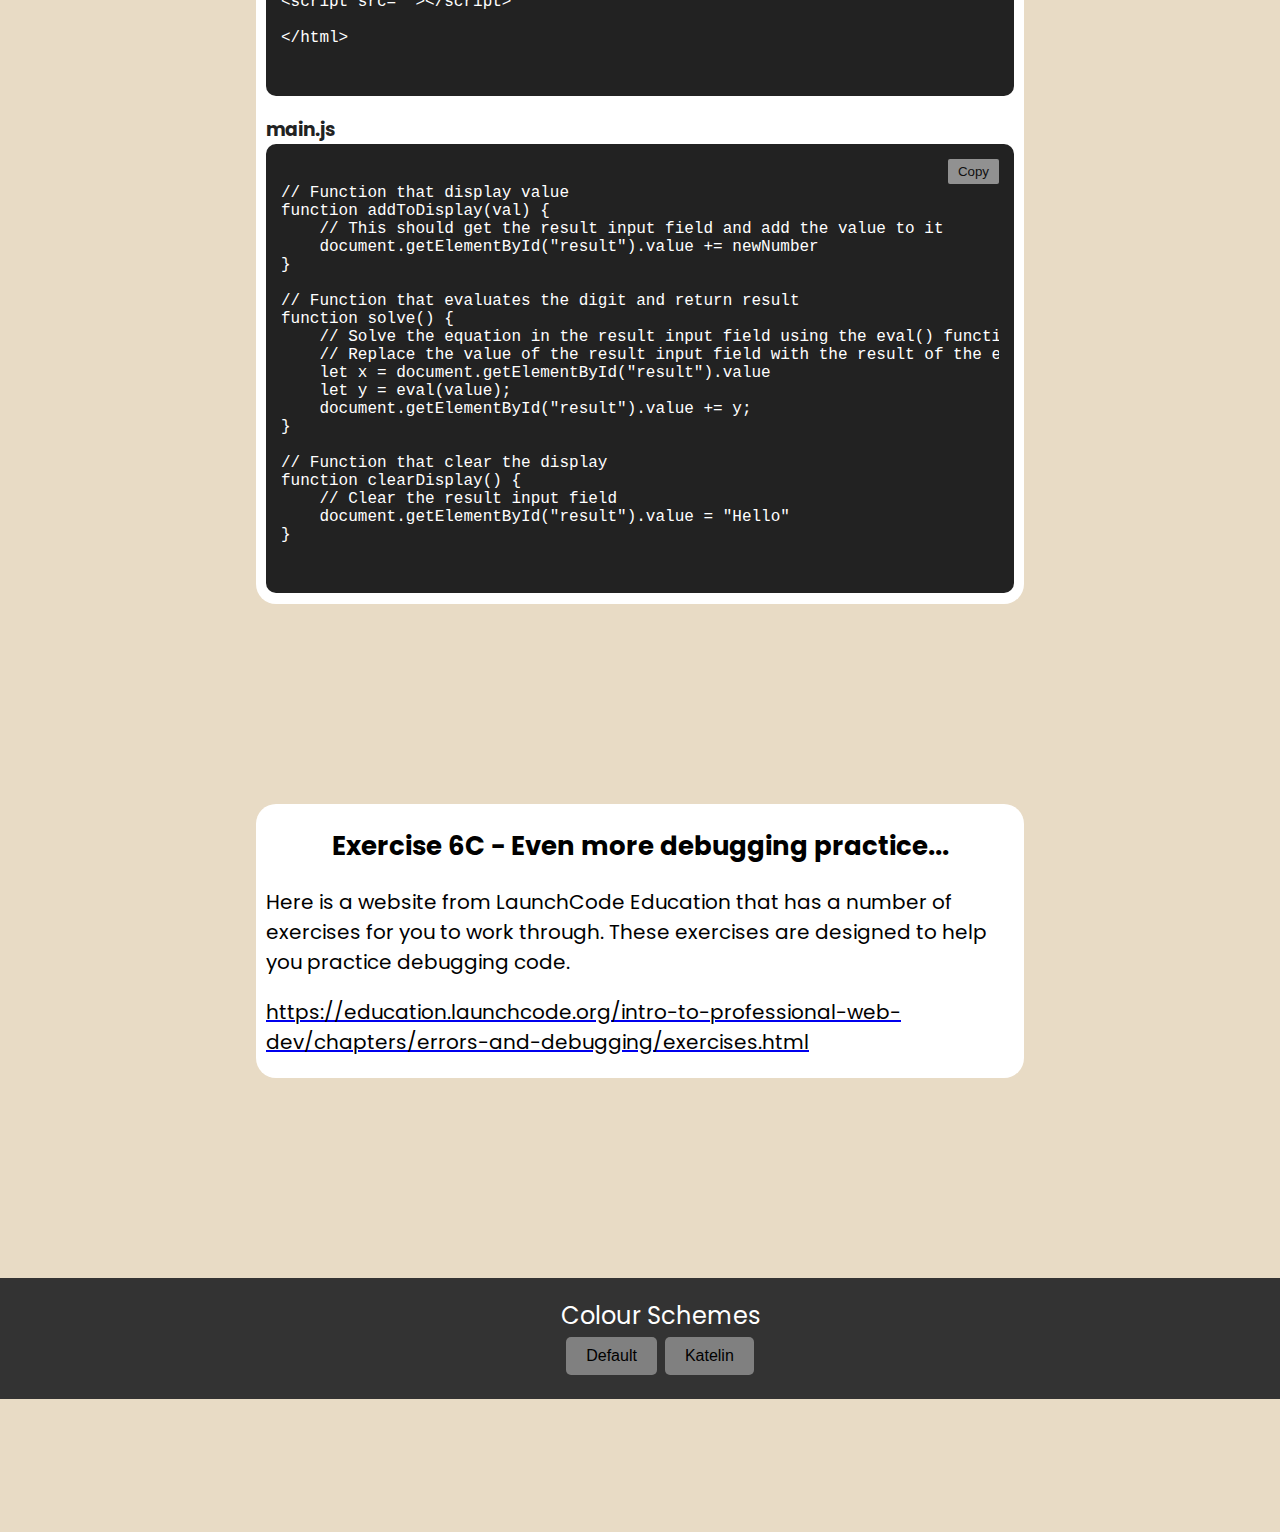
<file: lesson6.html>
<!DOCTYPE html>
<html lang="en">

<head>
    <meta charset="UTF-8">
    <meta name="viewport" content="width=device-width, initial-scale=1.0">
    <title>Year 12 JavaScript Exercises</title>
    <link rel="stylesheet" href="styles.css">
</head>

<body>
    <div class="header">
        <h1>JavaScript Exercises</h1>
        <nav>
            <div class="dropdown">
                <button class="dropbtn"><a href="index.html">Lesson 1</a></button>
                <div class="dropdown-content">
                    <a href="index.html#ex1a">Exercise 1-A</a>
                    <a href="index.html#ex1b">Exercise 1-B</a>
                    <a href="index.html#ex1c">Exercise 1-C</a>
                    <a href="index.html#ex1d">Exercise 1-D</a>
                </div>
            </div>
            <div class="dropdown">
                <button class="dropbtn"><a href="lesson2.html">Lesson 2</a></button>
                <div class="dropdown-content">
                    <a href="lesson2.html#ex2a">Exercise 2-A</a>
                    <a href="lesson2.html#ex2b">Exercise 2-B</a>
                    <a href="lesson2.html#ex2c">Exercise 2-C</a>
                </div>
            </div>
            <div class="dropdown">
                <button class="dropbtn"><a href="lesson3.html">Lesson 3</a></button>
                <div class="dropdown-content">
                    <a href="lesson3.html#ex3a">Exercise 3-A</a>
                    <a href="lesson3.html#ex3b">Exercise 3-B</a>
                    <a href="lesson3.html#ex3c">Exercise 3-C</a>
                    <a href="lesson3.html#ex3d">Exercise 3-D</a>
                </div>
            </div>
            <div class="dropdown">
                <button class="dropbtn"><a href="lesson4.html">Lesson 4</a></button>
                <div class="dropdown-content">
                    <a href="lesson4.html#ex4a">Exercise 4-A</a>
                    <a href="lesson4.html#ex4b">Exercise 4-B</a>
                    <a href="lesson4.html#ex4c">Exercise 4-C</a>
                    <a href="lesson4.html#ex4d">Exercise 4-D</a>
                </div>
            </div>
            <div class="dropdown">
                <button class="dropbtn"><a href="lesson5.html">Lesson 5</a></button>
                <div class="dropdown-content">
                    <a href="lesson5.html#ex5a">Exercise 5-A</a>
                    <a href="lesson5.html#ex5b">Exercise 5-B</a>
                    <a href="lesson5.html#ex5c">Exercise 5-C</a>
                    <a href="lesson5.html#ex5d">Exercise 5-D</a>
                </div>
            </div>
            <div class="dropdown">
                <button class="dropbtn current_page"><a href="lesson6.html">Lesson 6</a></button>
                <div class="dropdown-content">
                    <a href="lesson6.html#ex6a">Exercise 6-A</a>
                    <a href="lesson6.html#ex6b">Exercise 6-B</a>
                    <a href="lesson6.html#ex6c">Exercise 6-C</a>
                    <a href="lesson6.html#ex6d">Exercise 6-D</a>
                </div>
            </div>
            <div class="dropdown">
                <button class="dropbtn"><a href="lesson7.html">Lesson 7</a></button>
                <div class="dropdown-content">
                    <a href="lesson7.html#exa">Exercise 7-A</a>
                    <a href="lesson7.html#exb">Exercise 7-B</a>
                    <a href="lesson7.html#exc">Exercise 7-C</a>
                    <a href="lesson7.html#exd">Exercise 7-D</a>
                </div>
            </div>
            <div class="dropdown">
                <button class="dropbtn"><a href="lesson8.html">Lesson 8</a></button>
                <div class="dropdown-content">
                    <a href="lesson8.html#exa">Exercise 8</a>
                </div>
            </div>
            <div class="dropdown">
                <button class="dropbtn"><a href="class-example.html">Class Example</a></button>
                <div class="dropdown-content">
                    <a href="class-example.html#exa">Class Example</a>
                </div>
            </div>
        </nav>
    </div>
    <div class="main">

        <div id="ex6a" class="explanationBox">
            <h2>Exercise 6A - Learning to debug.</h2>
            <p>A key part of programming in JavaScript and actually programming in general is debugging.
                Debugging is the process of finding and fixing errors in your code. This can be done in a number of ways
                such as:</p>
            <ul>
                <li>Using console.log to print out the value of variables.</li>
                <li>Using the browser's developer tools to inspect the values of variables.</li>
                <li>Using the browser's console to see if there are any errors in the code.</li>
                <li>Many other ways that you will develop with practice.</li>
            </ul>
            <p>For the exercises today we are going to work in pairs. This is called peer programming and is often an
                excellent way to debug programs especially if you are struggling to find an error.</p>
            <p>For this exercise, you are given a piece of code that is not working correctly. Your task is to find
                the errors and fix it. Copy the code below into a new file and run it to work out what needs fixed.</p>
            <div class="codeBox">
                <pre>
    // This code should print Bob to the console.
    var name = &quot;Bob&quot;;
    if (name == Bob) {
        consoloe.log(Name);
    }
    
    // fix this code so that the price is expensive.
    var price = 105;
    if(price &gt; 100) {
      console.log(&quot;Expensive&quot;);
    else {
      console.log(&quot;Affordable&quot;);
    }
    
    // This code should print &quot;Equal&quot; if the two numbers are the same.
    // Hint you may have to call the solve function to find the error.
    function solve(num1, num2) {
        const isEqual = &quot;Equal&quot;;
        if(num1 === num2) {
           isEqual = &quot;Equal&quot;;
        } else {
           isEqual = &quot;Not Equal&quot;;
        }
        console.log(isEqual);
    }
    
    // This function should print &quot;the number is greater than 10&quot; if the number is greater than 10.
    function check(n) {
      if (n &lt; 7) {
        console.log(&quot;the number is greater than 10&quot;)
      } else {
        console.log(&quot;the number is smaller than or equal to 10&quot;);
      }
    }
                    </pre>
            </div>

        </div>

        <!-- Exercise 5B -->
        <div id="ex6b" class="explanationBox">
            <h2> Exercise 6B - More Debugging practice...</h2>
            <p>Here is more broken code for you to fix.</p>
            <h3>index.html</h3>
            <div class="codeBox">
                <pre>
&lt;!DOCTYPE html&gt;
&lt;html&gt;

&lt;head&gt;
    &lt;title&gt;Calculator&lt;/title&gt;
    &lt;!-- For styling --&gt;
    &lt;style&gt;
        table {
            border: 1px solid black;
            margin-left: auto;
            margin-right: auto;
        }

        input[type=&quot;button&quot;] {
            width: 100%;
            padding: 20px 40px;
            background-color: green;
            color: white;
            font-size: 24px;
            font-weight: bold;
            border: none;
            border-radius: 5px;
        }

        input[type=&quot;text&quot;] {
            padding: 20px 30px;
            font-size: 24px;
            font-weight: bold;
            border: none;
            border-radius: 5px;
            border: 2px solid black;
        }
    &lt;/style&gt;
&lt;/head&gt;

&lt;body&gt;

    &lt;!-- Use Table to Create Calculator Structure Design --&gt;
    &lt; id=&quot;calcu&quot;&gt;
        &lt;tr&gt;
            &lt;td colspan=&quot;3&quot;&gt;&lt;input type=&quot;text&quot; id=&quot;result&quot;&gt;&lt;/td&gt;
            &lt;td&gt;&lt;input type=&quot;button&quot; value=&quot;c&quot; onclick=&quot;clearDisplay()&quot; /&gt; &lt;/td&gt;
        &lt;/tr&gt;
        &lt;tr&gt;
            &lt;td&gt;&lt;input type=&quot;button&quot; value=&quot;1&quot; onclick=&quot;add_to_display('1')&quot;&gt; &lt;/td&gt;
            &lt;td&gt;&lt;input type=&quot;button&quot; value=&quot;2&quot; onclick=&quot;add_to_display('2')&quot;&gt; &lt;/td&gt;
            &lt;td&gt;&lt;input type=&quot;button&quot; value=&quot;3&quot; onclick=&quot;add_to_display('3')&quot;&gt; &lt;/td&gt;
            &lt;td&gt;&lt;input type=&quot;button&quot; value=&quot;/&quot; onclick=&quot;add_to_display('/')&quot;&gt; &lt;/td&gt;
        &lt;/tr&gt;
        &lt;tr&gt;
            &lt;td&gt;&lt;input type=&quot;button&quot; value=&quot;4&quot; onclick=&quot;addToDisplay('4')&quot;&gt; &lt;/td&gt;
            &lt;td&gt;&lt;input type=&quot;button&quot; value=&quot;5&quot; onclick=&quot;addToDisplay('5')&quot;&gt; &lt;/td&gt;
            &lt;td&gt;&lt;input type=&quot;button&quot; value=&quot;6&quot; onclick=&quot;addToDisplay('6')&quot;&gt; &lt;/td&gt;
            &lt;td&gt;&lt;input type=&quot;button&quot; value=&quot;*&quot; onclick=&quot;addToDisplay('*')&quot;&gt; &lt;/td&gt;
        &lt;/tr&gt;
        &lt;tr&gt;
            &lt;td&gt;&lt;input type=&quot;button&quot; value=&quot;7&quot; onclick=&quot;addToDisplay('7')&quot;&gt; &lt;/td&gt;
            &lt;td&gt;&lt;input type=&quot;button&quot; value=&quot;8&quot; onclick=&quot;addToDisplay('8')&quot;&gt; &lt;/td&gt;
            &lt;td&gt;&lt;input type=&quot;button&quot; value=&quot;9&quot; onclick=&quot;addToDisplay('9')&quot;&gt; &lt;/td&gt;
            &lt;td&gt;&lt;input type=&quot;button&quot; value=&quot;-&quot; onclick=&quot;addToDisplay('-')&quot;&gt; &lt;/td&gt;
        &lt;/tr&gt;
        &lt;tr&gt;
            &lt;td&gt;&lt;input type=&quot;button&quot; value=&quot;0&quot; onclick=&quot;addToDisplay('0')&quot;&gt; &lt;/td&gt;
            &lt;td&gt;&lt;input type=&quot;button&quot; value=&quot;.&quot; onclick=&quot;addToDisplay('.')&quot;&gt; &lt;/td&gt;

            &lt;!-- solve function call function solve to evaluate value --&gt;
            &lt;td&gt;&lt;input type=&quot;button&quot; value=&quot;=&quot; onclick=&quot;solve()&quot;&gt; &lt;/td&gt;

            &lt;td&gt;&lt;input type=&quot;button&quot; value=&quot;+&quot; onclick=&quot;addToDisplay('+')&quot;&gt;
        &lt;/tr&gt;
    &lt;/table&gt;

&lt;/body&gt;
&lt;script src=&quot;&quot;&gt;&lt;/script&gt;

&lt;/html&gt;
                </pre>
            </div>
            <h3>main.js</h3>
            <div class="codeBox">
                <pre>
// Function that display value 
function addToDisplay(val) {
    // This should get the result input field and add the value to it
    document.getElementById(&quot;result&quot;).value += newNumber
}

// Function that evaluates the digit and return result 
function solve() {
    // Solve the equation in the result input field using the eval() function
    // Replace the value of the result input field with the result of the equation
    let x = document.getElementById(&quot;result&quot;).value
    let y = eval(value);
    document.getElementById(&quot;result&quot;).value += y;
}

// Function that clear the display 
function clearDisplay() {
    // Clear the result input field
    document.getElementById(&quot;result&quot;).value = &quot;Hello&quot;
} 		
                </pre>
            </div>
        </div>

        <div id="ex6c" class="explanationBox">
            <h2>Exercise 6C - Even more debugging practice...</h2>
            <p>Here is a website from LaunchCode Education that has a number of exercises for you to work through. These
                exercises are designed to help you practice debugging code.</p>
            <a
                href="https://education.launchcode.org/intro-to-professional-web-dev/chapters/errors-and-debugging/exercises.html">
                <p>https://education.launchcode.org/intro-to-professional-web-dev/chapters/errors-and-debugging/exercises.html
                </p>
            </a>
        </div>
    </div>

    <div class="footer">
        <p>Colour Schemes</p>
        <button id="button_default">Default</button>
        <button id="button_katelin">Katelin</button>
    </div>
</body>

<script src="main.js"></script>

</html>
</file>
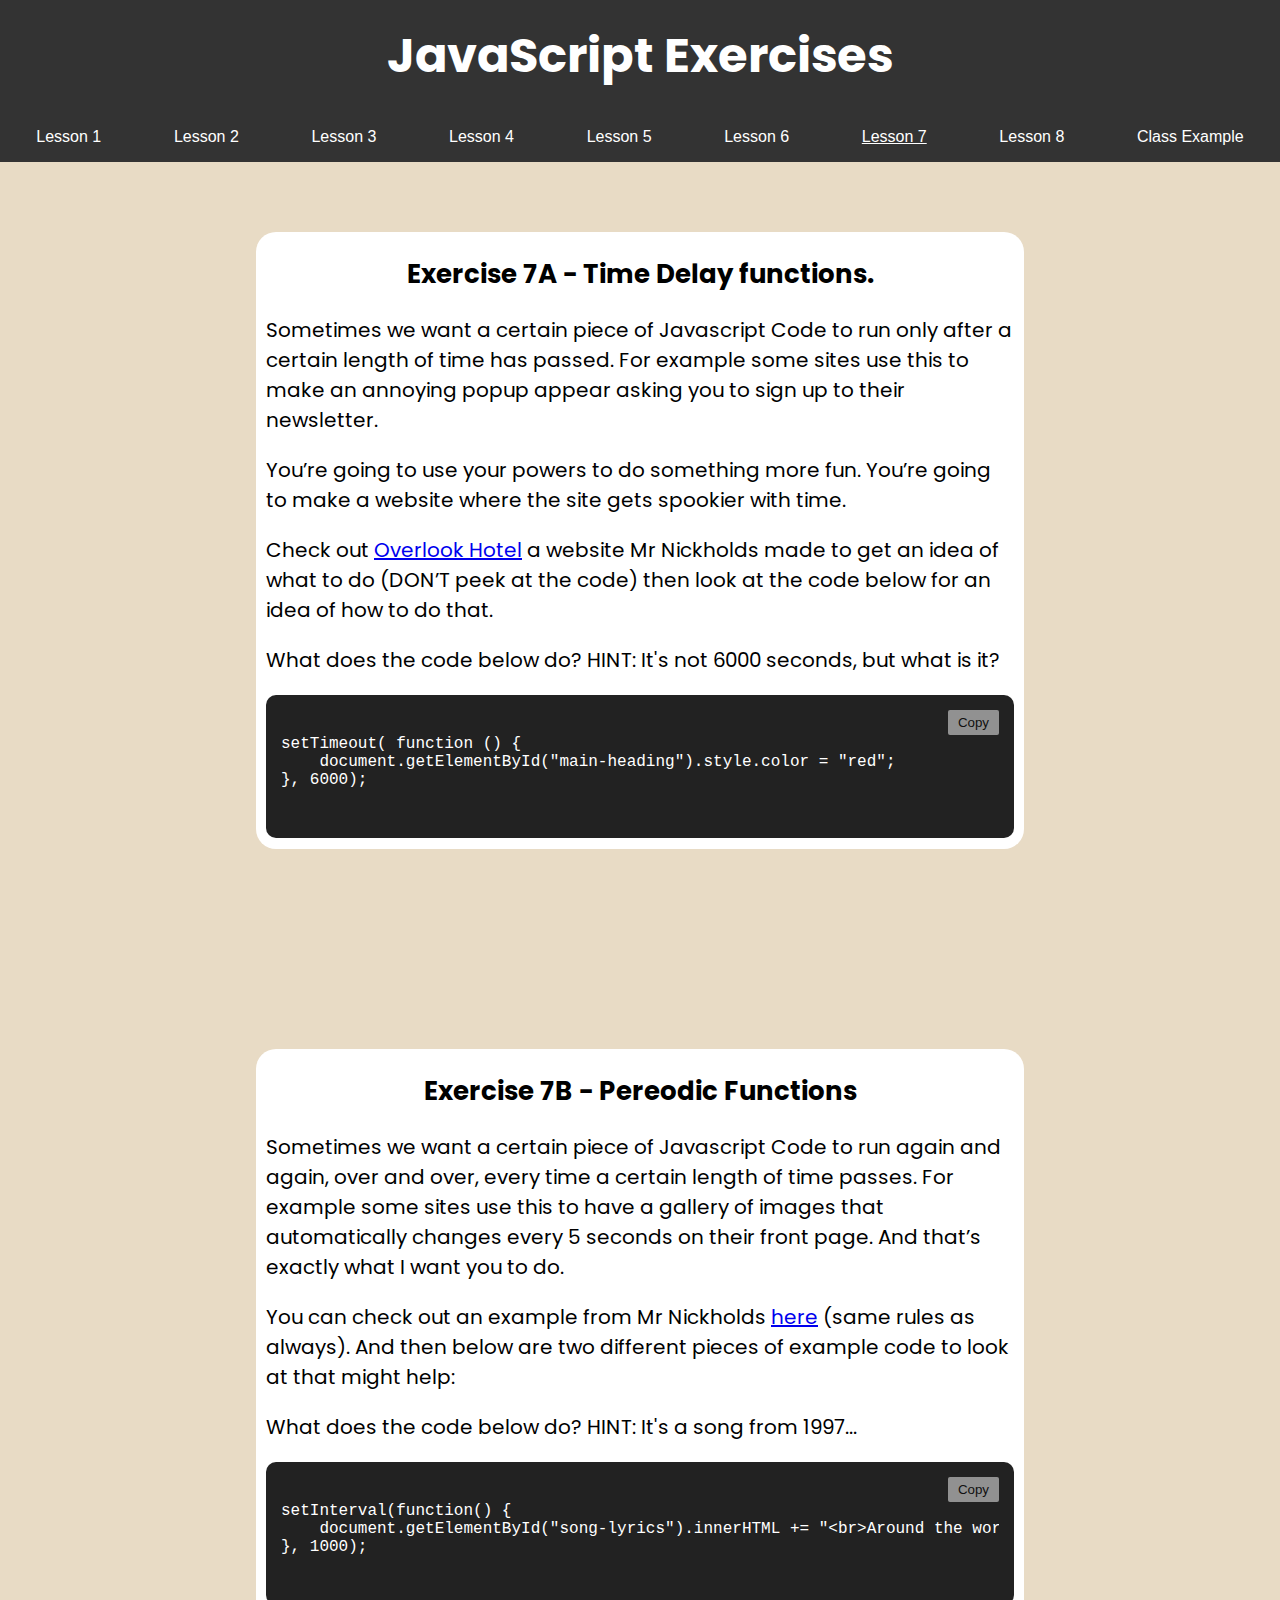
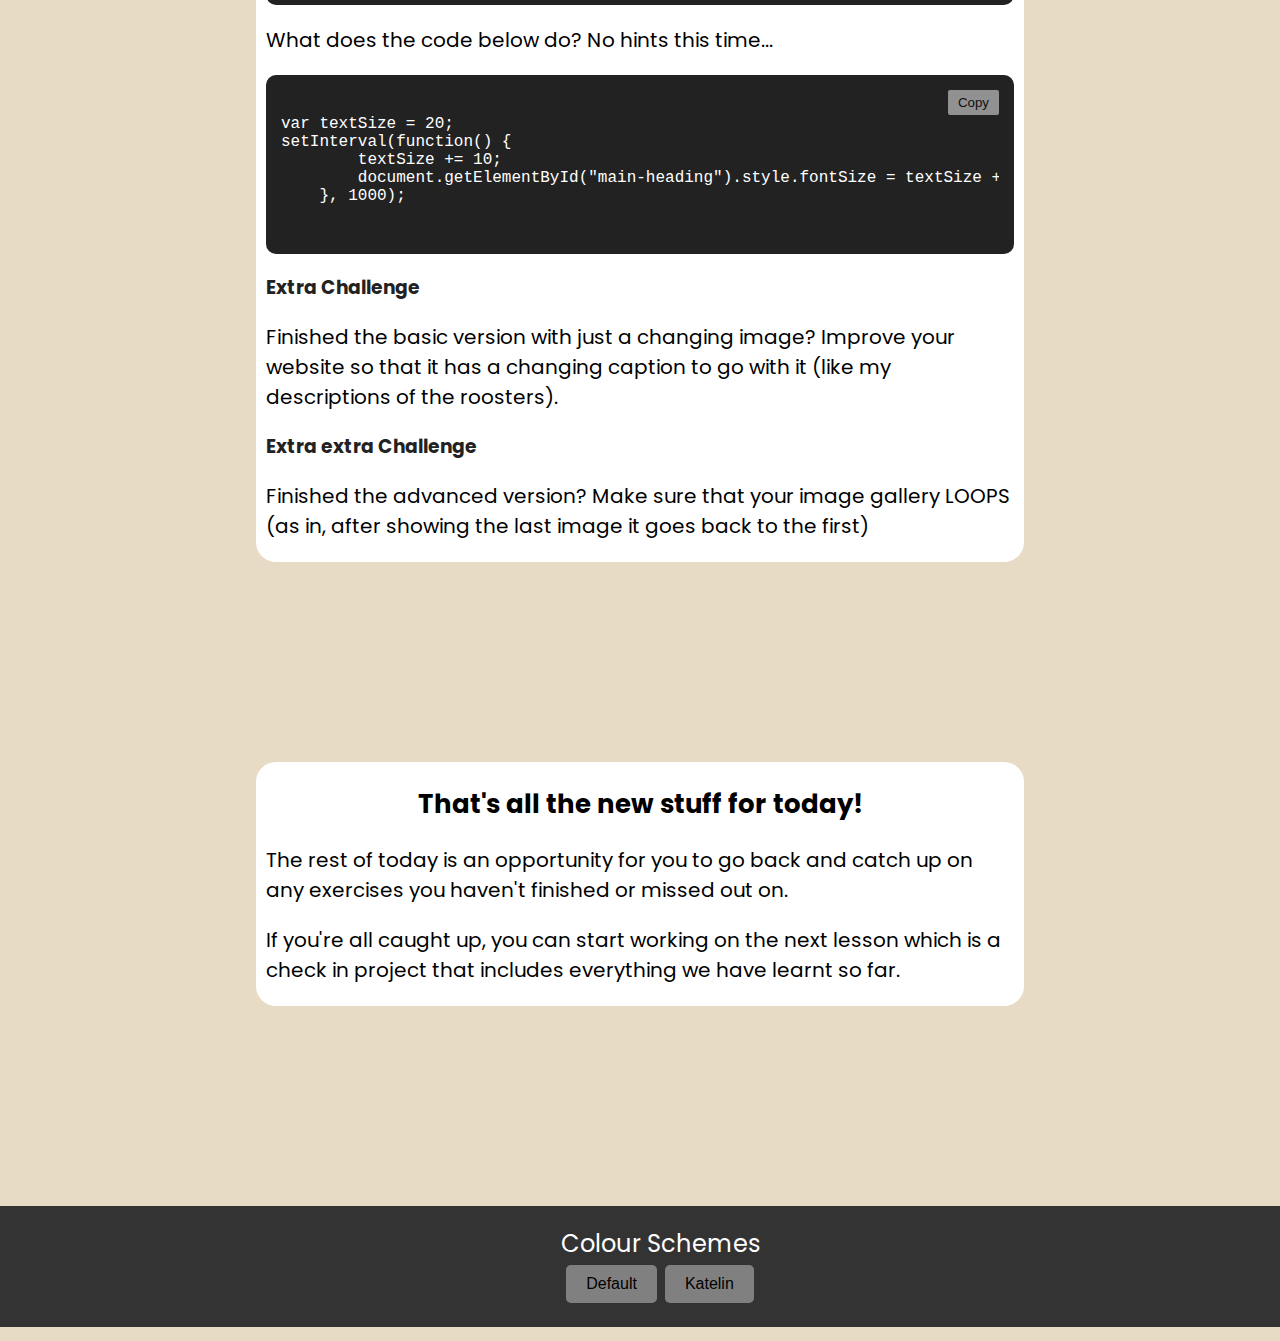
<file: lesson7.html>
<!DOCTYPE html>
<html lang="en">

<head>
    <meta charset="UTF-8">
    <meta name="viewport" content="width=device-width, initial-scale=1.0">
    <title>Year 12 JavaScript Exercises</title>
    <link rel="stylesheet" href="styles.css">
</head>

<body>
    <div class="header">
        <h1>JavaScript Exercises</h1>
        <nav>
            <div class="dropdown">
                <button class="dropbtn"><a href="index.html">Lesson 1</a></button>
                <div class="dropdown-content">
                    <a href="index.html#ex1a">Exercise 1-A</a>
                    <a href="index.html#ex1b">Exercise 1-B</a>
                    <a href="index.html#ex1c">Exercise 1-C</a>
                    <a href="index.html#ex1d">Exercise 1-D</a>
                </div>
            </div>
            <div class="dropdown">
                <button class="dropbtn"><a href="lesson2.html">Lesson 2</a></button>
                <div class="dropdown-content">
                    <a href="lesson2.html#ex2a">Exercise 2-A</a>
                    <a href="lesson2.html#ex2b">Exercise 2-B</a>
                    <a href="lesson2.html#ex2c">Exercise 2-C</a>
                </div>
            </div>
            <div class="dropdown">
                <button class="dropbtn"><a href="lesson3.html">Lesson 3</a></button>
                <div class="dropdown-content">
                    <a href="lesson3.html#ex3a">Exercise 3-A</a>
                    <a href="lesson3.html#ex3b">Exercise 3-B</a>
                    <a href="lesson3.html#ex3c">Exercise 3-C</a>
                    <a href="lesson3.html#ex3d">Exercise 3-D</a>
                </div>
            </div>
            <div class="dropdown">
                <button class="dropbtn"><a href="lesson4.html">Lesson 4</a></button>
                <div class="dropdown-content">
                    <a href="lesson4.html#ex4a">Exercise 4-A</a>
                    <a href="lesson4.html#ex4b">Exercise 4-B</a>
                    <a href="lesson4.html#ex4c">Exercise 4-C</a>
                    <a href="lesson4.html#ex4d">Exercise 4-D</a>
                </div>
            </div>
            <div class="dropdown">
                <button class="dropbtn"><a href="lesson5.html">Lesson 5</a></button>
                <div class="dropdown-content">
                    <a href="lesson5.html#ex5a">Exercise 5-A</a>
                    <a href="lesson5.html#ex5b">Exercise 5-B</a>
                    <a href="lesson5.html#ex5c">Exercise 5-C</a>
                    <a href="lesson5.html#ex5d">Exercise 5-D</a>
                </div>
            </div>
            <div class="dropdown">
                <button class="dropbtn"><a href="lesson6.html">Lesson 6</a></button>
                <div class="dropdown-content">
                    <a href="lesson6.html#ex6a">Exercise 6-A</a>
                    <a href="lesson6.html#ex6b">Exercise 6-B</a>
                    <a href="lesson6.html#ex6c">Exercise 6-C</a>
                    <a href="lesson6.html#ex6d">Exercise 6-D</a>
                </div>
            </div>
            <div class="dropdown">
                <button class="dropbtn current_page"><a href="lesson7.html">Lesson 7</a></button>
                <div class="dropdown-content">
                    <a href="lesson7.html#exa">Exercise 7-A</a>
                    <a href="lesson7.html#exb">Exercise 7-B</a>
                    <a href="lesson7.html#exc">Exercise 7-C</a>
                </div>
            </div>
            <div class="dropdown">
                <button class="dropbtn"><a href="lesson8.html">Lesson 8</a></button>
                <div class="dropdown-content">
                    <a href="lesson8.html#exa">Exercise 8</a>
                </div>
            </div>
            <div class="dropdown">
                <button class="dropbtn"><a href="class-example.html">Class Example</a></button>
                <div class="dropdown-content">
                    <a href="class-example.html#exa">Class Example</a>
                </div>
            </div>
        </nav>
    </div>
    <div class="main">

        <div id="exa" class="explanationBox">
            <h2>Exercise 7A - Time Delay functions.</h2>
            <p>
                Sometimes we want a certain piece of Javascript Code to run only after a certain length of time has
                passed. For example some sites use this to make an annoying popup appear asking you to sign up to their
                newsletter.
            </p>
            <p>
                You’re going to use your powers to do something more fun. You’re going to make a website where the site
                gets spookier with time.
            </p>
            <p>
                Check out <a target="_blank"
                    href="https://sghsdigitaltech.github.io/examples/overlook-hotel/overlook-hotel">Overlook
                    Hotel</a> a website Mr Nickholds made to get an idea of what to do (DON’T peek at the code) then
                look at the code below for an idea of how to do that.
            </p>
            <p>What does the code below do? HINT: It's not 6000 seconds, but what is it?</p>
            <div class="codeBox">
                <pre>
setTimeout( function () {
    document.getElementById(&quot;main-heading&quot;).style.color = &quot;red&quot;;
}, 6000);
                    </pre>
            </div>

        </div>

        <!-- Exercise 7B -->
        <div id="exb" class="explanationBox">
            <h2> Exercise 7B - Pereodic Functions</h2>
            <p>
                Sometimes we want a certain piece of Javascript Code to run again and again, over and over, every time a
                certain length of time passes. For example some sites use this to have a gallery of images that
                automatically changes every 5 seconds on their front page. And that’s exactly what I want you to do.
            </p>
            <p>
                You can check out an example from Mr Nickholds <a
                    href="https://sghsdigitaltech.github.io/examples/rooster-of-the-month/index.html">here</a> (same
                rules as always). And then below are two different pieces of example code to look at that might help:
            </p>
            <p>What does the code below do? HINT: It's a song from 1997...</p>
            <div class="codeBox">
                <pre>
setInterval(function() {
    document.getElementById(&quot;song-lyrics&quot;).innerHTML += &quot;&lt;br&gt;Around the world, around the world&quot;;
}, 1000);
                </pre>
            </div>
            <p>What does the code below do? No hints this time...</p>
            <div class="codeBox">
                <pre>
var textSize = 20;
setInterval(function() {
        textSize += 10;
        document.getElementById("main-heading").style.fontSize = textSize + "px";
    }, 1000);                    
                </pre>
            </div>
            <h3>Extra Challenge</h3>
            <p>Finished the basic version with just a changing image? Improve your website so that it has a changing
                caption to go with it (like my descriptions of the roosters).
            </p>
            <h3>Extra extra Challenge</h3>
            <p>
                Finished the advanced version? Make sure that your image gallery LOOPS (as in, after showing the last
                image it goes back to the first)
            </p>
        </div>

        <div id="exc" class="explanationBox">
            <h2>That's all the new stuff for today!</h2>
            <p>
                The rest of today is an opportunity for you to go back and catch up on any exercises you haven't
                finished or missed out on.
            </p>
            <p>
                If you're all caught up, you can start working on the next lesson which is a check in project that
                includes everything we have learnt so far.
            </p>
        </div>
    </div>

    <div class="footer">
        <p>Colour Schemes</p>
        <button id="button_default">Default</button>
        <button id="button_katelin">Katelin</button>
    </div>
</body>

<script src="main.js"></script>

</html>
</file>
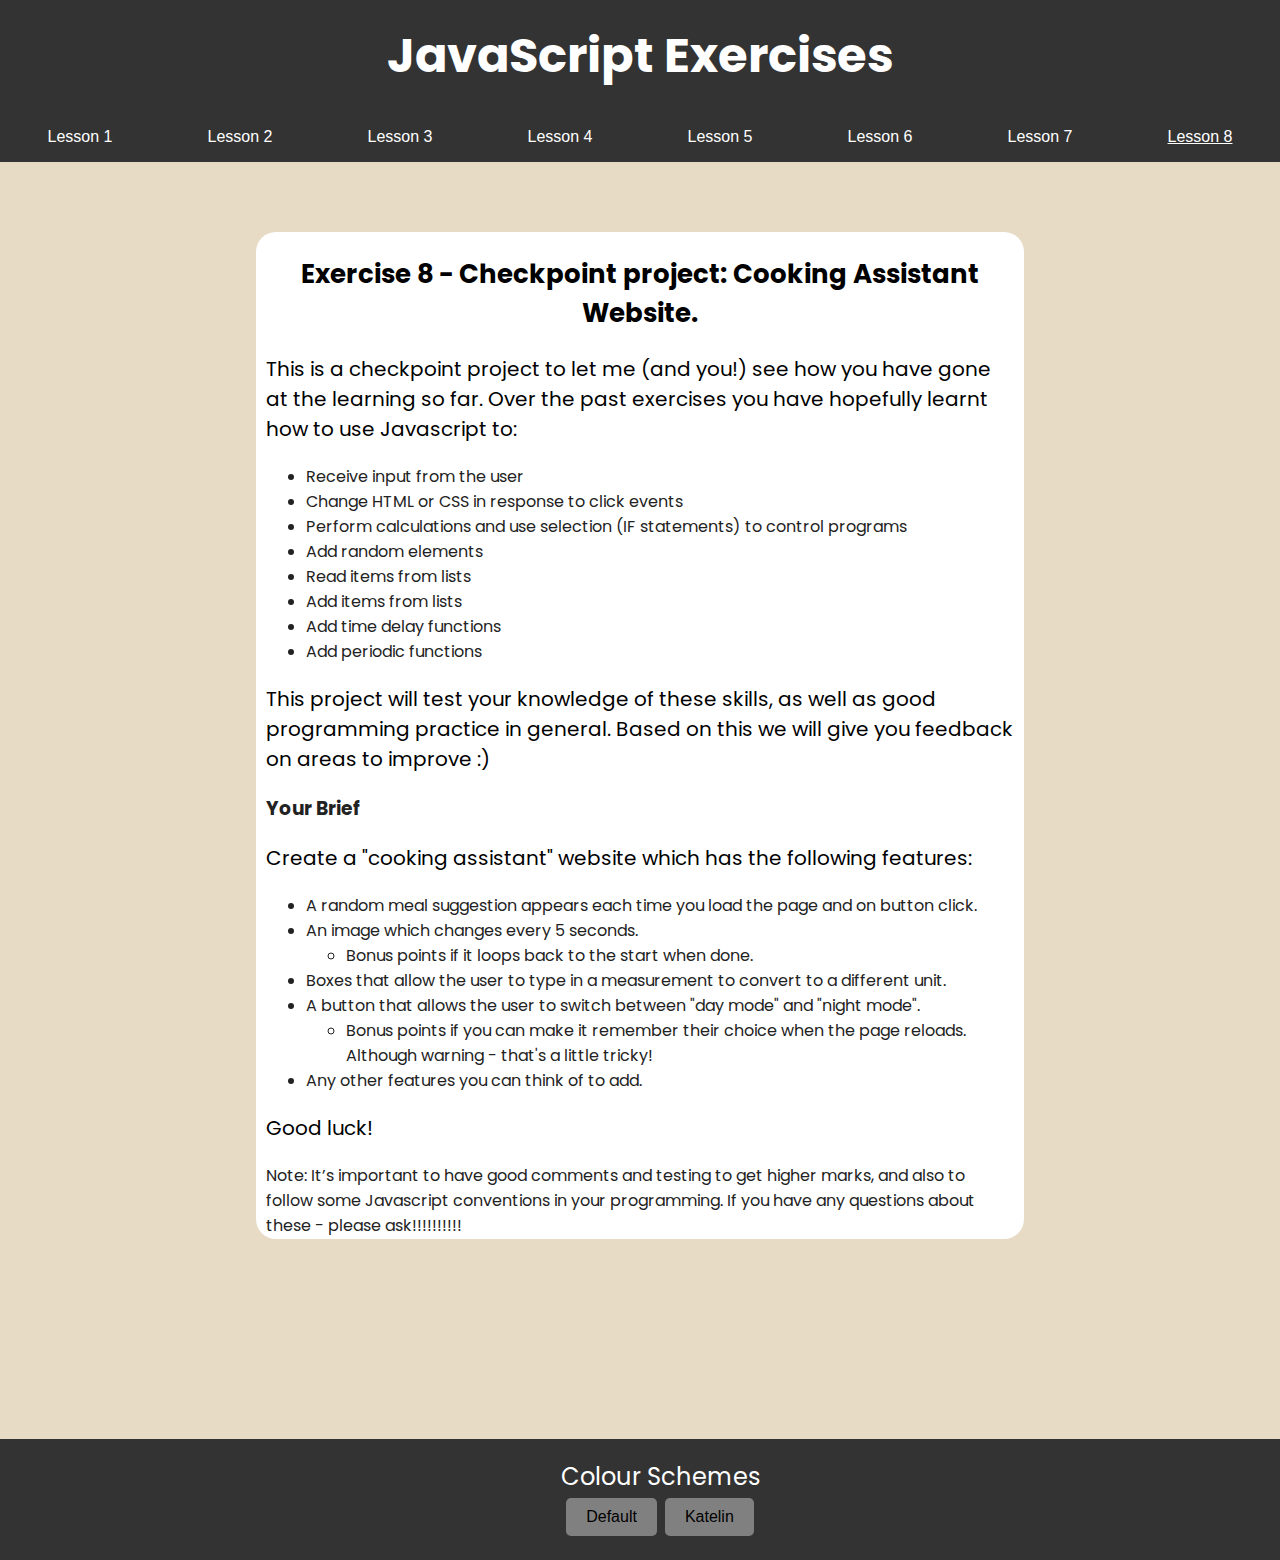
<file: lesson8.html>
<!DOCTYPE html>
<html lang="en">

<head>
    <meta charset="UTF-8">
    <meta name="viewport" content="width=device-width, initial-scale=1.0">
    <title>Year 12 JavaScript Exercises</title>
    <link rel="stylesheet" href="styles.css">
</head>

<body>
    <div class="header">
        <h1>JavaScript Exercises</h1>
        <nav>
            <div class="dropdown">
                <button class="dropbtn"><a href="index.html">Lesson 1</a></button>
                <div class="dropdown-content">
                    <a href="index.html#ex1a">Exercise 1-A</a>
                    <a href="index.html#ex1b">Exercise 1-B</a>
                    <a href="index.html#ex1c">Exercise 1-C</a>
                    <a href="index.html#ex1d">Exercise 1-D</a>
                </div>
            </div>
            <div class="dropdown">
                <button class="dropbtn"><a href="lesson2.html">Lesson 2</a></button>
                <div class="dropdown-content">
                    <a href="lesson2.html#ex2a">Exercise 2-A</a>
                    <a href="lesson2.html#ex2b">Exercise 2-B</a>
                    <a href="lesson2.html#ex2c">Exercise 2-C</a>
                </div>
            </div>
            <div class="dropdown">
                <button class="dropbtn"><a href="lesson3.html">Lesson 3</a></button>
                <div class="dropdown-content">
                    <a href="lesson3.html#ex3a">Exercise 3-A</a>
                    <a href="lesson3.html#ex3b">Exercise 3-B</a>
                    <a href="lesson3.html#ex3c">Exercise 3-C</a>
                    <a href="lesson3.html#ex3d">Exercise 3-D</a>
                </div>
            </div>
            <div class="dropdown">
                <button class="dropbtn"><a href="lesson4.html">Lesson 4</a></button>
                <div class="dropdown-content">
                    <a href="lesson4.html#ex4a">Exercise 4-A</a>
                    <a href="lesson4.html#ex4b">Exercise 4-B</a>
                    <a href="lesson4.html#ex4c">Exercise 4-C</a>
                    <a href="lesson4.html#ex4d">Exercise 4-D</a>
                </div>
            </div>
            <div class="dropdown">
                <button class="dropbtn"><a href="lesson5.html">Lesson 5</a></button>
                <div class="dropdown-content">
                    <a href="lesson5.html#ex5a">Exercise 5-A</a>
                    <a href="lesson5.html#ex5b">Exercise 5-B</a>
                    <a href="lesson5.html#ex5c">Exercise 5-C</a>
                    <a href="lesson5.html#ex5d">Exercise 5-D</a>
                </div>
            </div>
            <div class="dropdown">
                <button class="dropbtn"><a href="lesson6.html">Lesson 6</a></button>
                <div class="dropdown-content">
                    <a href="lesson6.html#ex6a">Exercise 6-A</a>
                    <a href="lesson6.html#ex6b">Exercise 6-B</a>
                    <a href="lesson6.html#ex6c">Exercise 6-C</a>
                    <a href="lesson6.html#ex6d">Exercise 6-D</a>
                </div>
            </div>
            <div class="dropdown">
                <button class="dropbtn"><a href="lesson7.html">Lesson 7</a></button>
                <div class="dropdown-content">
                    <a href="lesson7.html#exa">Exercise 7-A</a>
                    <a href="lesson7.html#exb">Exercise 7-B</a>
                    <a href="lesson7.html#exc">Exercise 7-C</a>
                    <a href="lesson7.html#exd">Exercise 7-D</a>
                </div>
            </div>
            <div class="dropdown">
                <button class="dropbtn current_page"><a href="lesson8.html">Lesson 8</a></button>
                <div class="dropdown-content">
                    <a href="lesson8.html#exa">Exercise 8</a>
                </div>
            </div>
        </nav>
    </div>
    <div class="main">

        <div id="exa" class="explanationBox">
            <h2>Exercise 8 - Checkpoint project: Cooking Assistant Website.</h2>
            <p>
                This is a checkpoint project to let me (and you!) see how you have gone at the learning so far. Over the
                past exercises you have hopefully learnt how to use Javascript to:
            </p>
            <ul>
                <li>Receive input from the user</li>
                <li>Change HTML or CSS in response to click events</li>
                <li>Perform calculations and use selection (IF statements) to control programs</li>
                <li>Add random elements</li>
                <li>Read items from lists</li>
                <li>Add items from lists</li>
                <li>Add time delay functions</li>
                <li>Add periodic functions</li>
            </ul>
            <p>This project will test your knowledge of these skills, as well as good programming practice in general.
                Based on this we will give you feedback on areas to improve :)
            </p>
            <h3>Your Brief</h3>
            <p>Create a "cooking assistant" website which has the following features:</p>
            <ul>
                <li>A random meal suggestion appears each time you load the page and on button click.</li>
                <li>An image which changes every 5 seconds.
                    <ul>
                        <li>Bonus points if it loops back to the start when done.</li>
                    </ul>
                </li>
                <li>Boxes that allow the user to type in a measurement to convert to a different unit.</li>
                <li>A button that allows the user to switch between "day mode" and "night mode".
                    <ul>
                        <li>Bonus points if you can make it remember their choice when the page reloads. Although
                            warning - that's a little tricky!</li>
                    </ul>
                </li>
                <li>Any other features you can think of to add.</li>
            </ul>
            <p>Good luck!</p>

            Note: It’s important to have good comments and testing to get higher marks, and also to follow some
            Javascript conventions in your programming. If you have any questions about these - please ask!!!!!!!!!!

        </div>
    </div>

    <div class="footer">
        <p>Colour Schemes</p>
        <button id="button_default">Default</button>
        <button id="button_katelin">Katelin</button>
    </div>
</body>

<script src="main.js"></script>

</html>
</file>
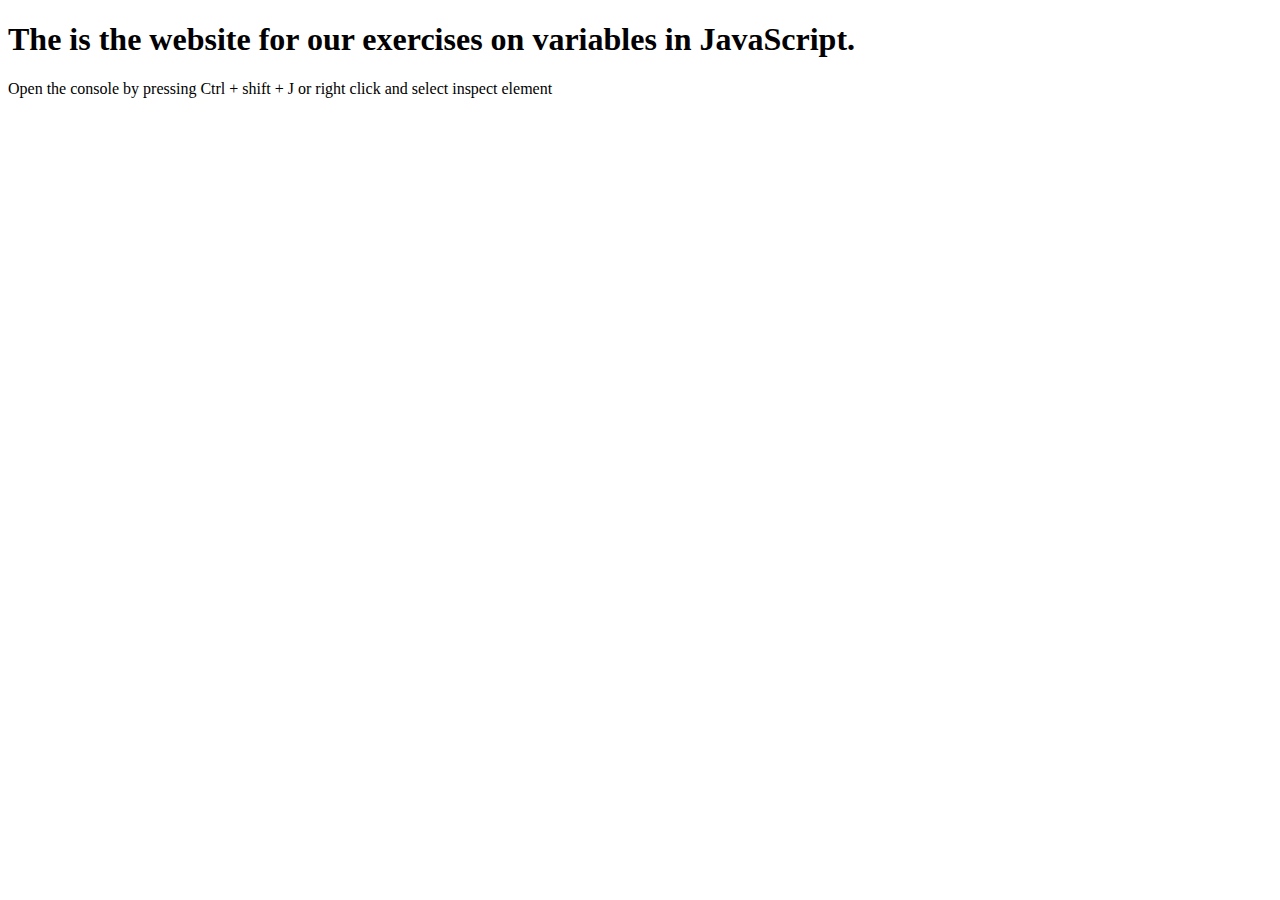
<file: template.html>
<!DOCTYPE html>
<html lang="en">

<head>
    <meta charset="UTF-8">
    <meta name="viewport" content="width=device-width, initial-scale=1.0">
    <title>Exercise Template</title>
</head>

<body>
    <h1>
        The is the website for our exercises on variables in JavaScript.
    </h1>
    <p>Open the console by pressing Ctrl + shift + J or right click and select inspect element</p>
</body>
<script src="main.js"></script>
</html>
</file>
<file: styles.css>
@import url('https://fonts.googleapis.com/css2?family=Poppins&display=swap');

:root {
    --primary-color: #FF47DA;
    --secondary-color: #ACF39D;
    --hover-color: #8dc981;
    --explanation-color: #FFBF2A;
    --header-text-color: #222222;
    --text-color: #222222;
}

body {
    background-color: var(--primary-color);
    color: #222222;
    font-family: 'Poppins', sans-serif;
    margin: 0;
}

.main {
    padding: 50px 20% 0% 20%;
}

.header {
    display: flex;
    flex-direction: column;
    background-color: var(--secondary-color);
}

.header h1 {
    color: var(--header-text-color);
    padding: 20px;
    margin: 0;
}

nav {
    display: flex;
    justify-content: space-around;
    background-color: var(--secondary-color);
}

/* Dropdown Button */
.dropbtn {
    color: var(--header-text-color);
    padding: 16px;
    font-size: 16px;
    border: none;
    height: 100%;
    background-color: var(--secondary-color);
    transition: all 0.3s ease;
}

.dropbtn a {
    color: var(--header-text-color);
    text-decoration: none;
}

.current_page {
    text-decoration: underline;
}

/* The container <div> - needed to position the dropdown content */
.dropdown {
    position: relative;
    display: inline-block;
    height: 100%;
    transition: all 0.3s ease;
}

/* Dropdown Content (Hidden by Default) */
.dropdown-content {
    display: none;
    position: absolute;
    background-color: var(--secondary-color);
    min-width: 160px;
    z-index: 1;
}

/* Links inside the dropdown */
.dropdown-content a {
    padding: 12px 16px;
    text-decoration: none;
    color: var(--header-text-color);
    display: block;
}

/* Change color of dropdown links on hover */
.dropdown-content a:hover {
    background-color: var(--hover-color);
}

/* Show the dropdown menu on hover */
.dropdown:hover .dropdown-content {
    display: block;
    transition: all 0.3s ease;
}

/* Change the background color of the dropdown button when the dropdown content is shown */
.dropdown:hover .dropbtn {
    background-color: var(--hover-color);
    transition: all 0.3s ease;
}

/* Change the nav to a mobile design when screen width is less than 845px*/
@media screen and (max-width: 845px) {
    .header {
        display: block;
    }

    nav {
        display: block;
    }

    .dropdown {
        display: block;
        border: none;
    }

    .dropbtn {
        border: none;
        width: 100%;
    }

    .dropdown-content {
        display: none;
        position: relative;
        background-color: var(--secondary-color);
        min-width: 160px;
        z-index: 1;
    }

    .dropdown:hover .dropdown-content {
        display: block;
        transition: all 0.3s ease;
    }

    .dropdown:hover .dropbtn {
        background-color: var(--hover-color);
        transition: all 0.3s ease;
    }
}

h3 {
    margin-bottom: 0;
}

.codeBox {
    white-space: nowrap;
    counter-reset: line;
    background: #222222;
    border-radius: 10px;
    padding: 15px;
    color: #ffffff;
    text-align: left;
    font-size: 16px;
    margin: 0 auto;
    margin-bottom: 10px;
}

.codeBox pre {
    overflow: auto;
    width: 100%;
}

.copyCodeButton {
    float: right;
    padding: 5px 10px;
    background-color: #ffffff;
    opacity: 0.5;
    border: none;
    border-radius: 2px;
    transition: all 0.3s ease;
}

.copyCodeButton:hover {
    opacity: 0.8;
    transition: all 0.3s ease;
}

.explanationBox {
    border-radius: 20px;
    background-color: var(--explanation-color);
    margin: 200px 0px 20px 0px;
    padding: 1px 10px 1px 10px;
}

.explanationBox:first-of-type {
    margin-top: 20px;

}

.explanationBox:last-of-type {
    margin-bottom: 200px;
}

.explanationBox h2 {
    font-size: 26px;
    color: var(--text-color);
    text-align: center;
}

.explanationBox p {
    font-size: 20px;
    color: var(--text-color);
}

.headingBox {
    border-radius: 20px;
    background-color: #ffffff;
    margin: 20 20% 20 20%;
    padding: 1 10 1 10;
    text-align: center;
    color: var(--text-color);
    width: 60%;
}

h1 {
    color: var(--text-color);
    font-size: 48px;
    text-align: center;
}


.footer {
    background-color: var(--secondary-color);
    text-align: center;
    padding: 20px;
    left: 0;
    bottom: 0;
    width: 100%;
}

.footer p {
    color: var(--header-text-color);
    font-size: 24px;
    margin: 0;
}

.footer button {
    background-color: var(--hover-color);
    color: var(--text-color);
    border: none;
    border-radius: 5px;
    padding: 10px 20px;
    text-align: center;
    text-decoration: none;
    display: inline-block;
    font-size: 16px;
    margin: 4px 2px;
    cursor: pointer;
}
</file>
